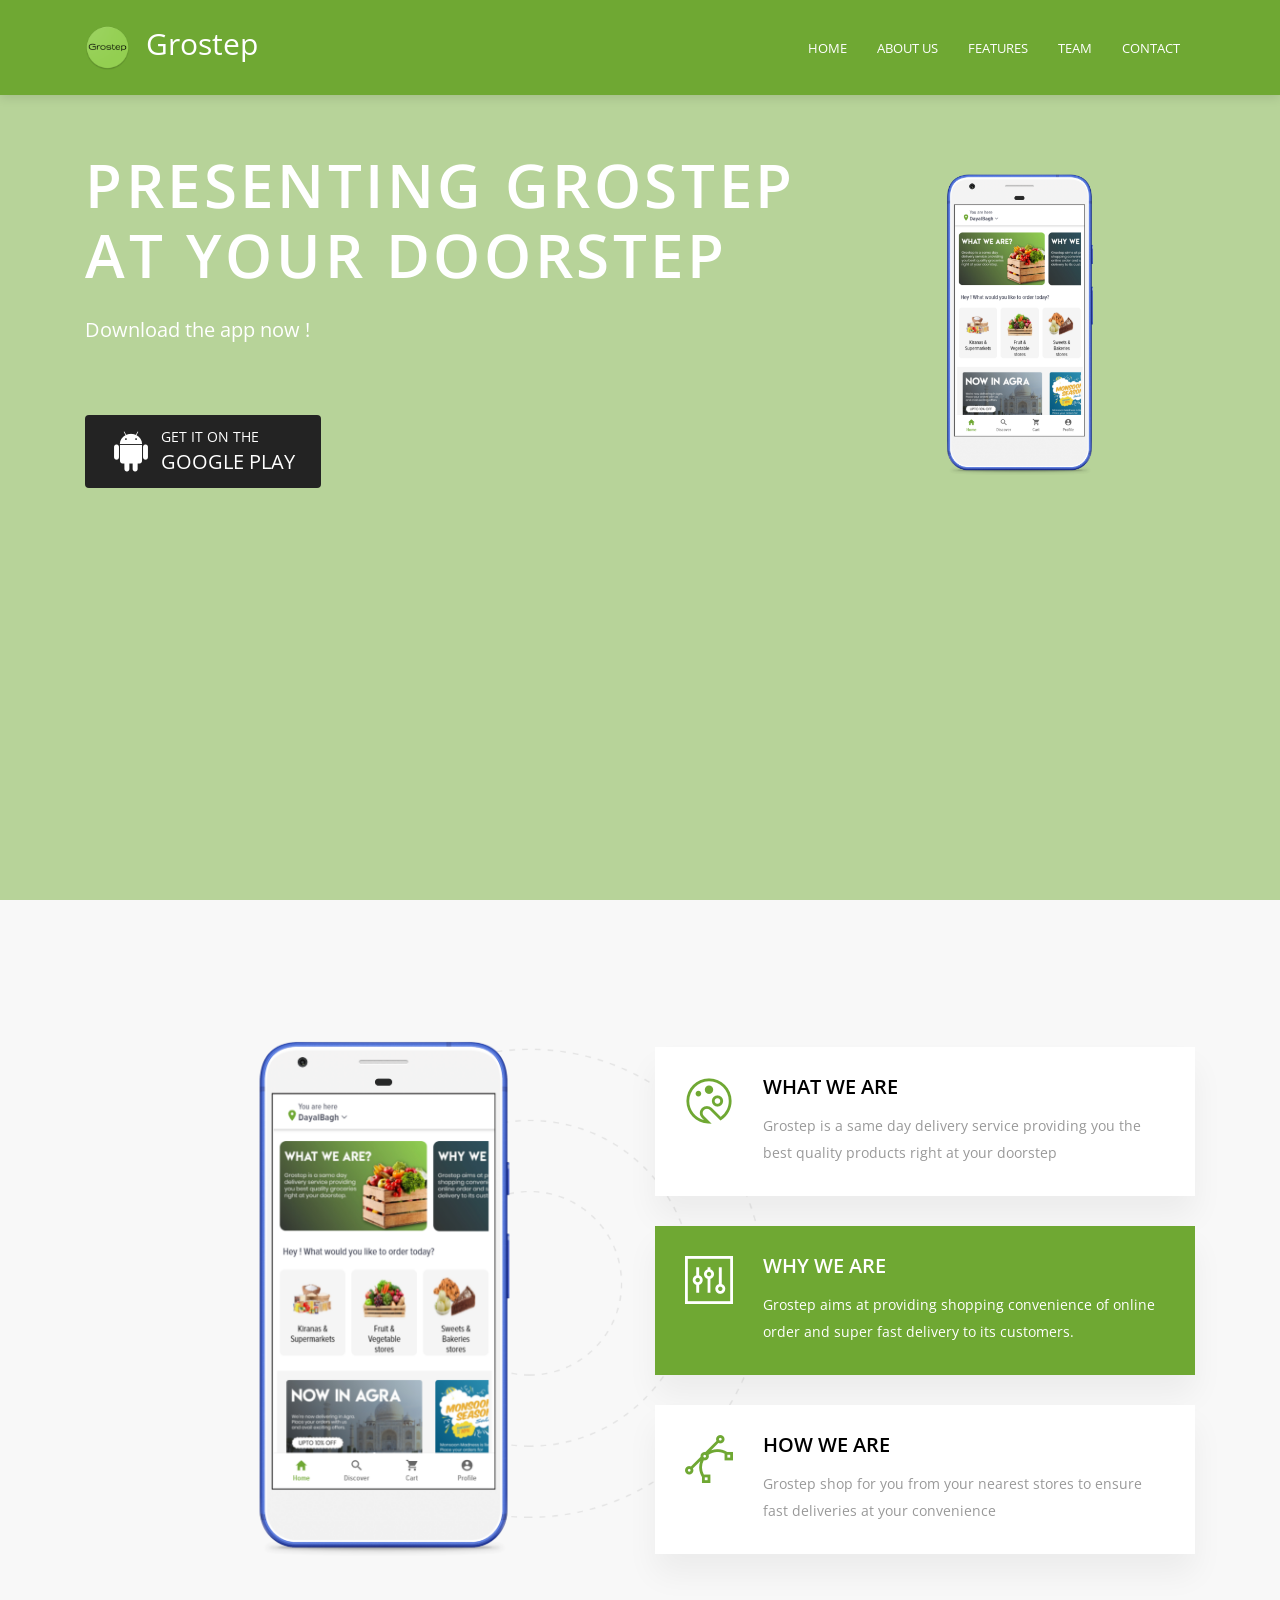
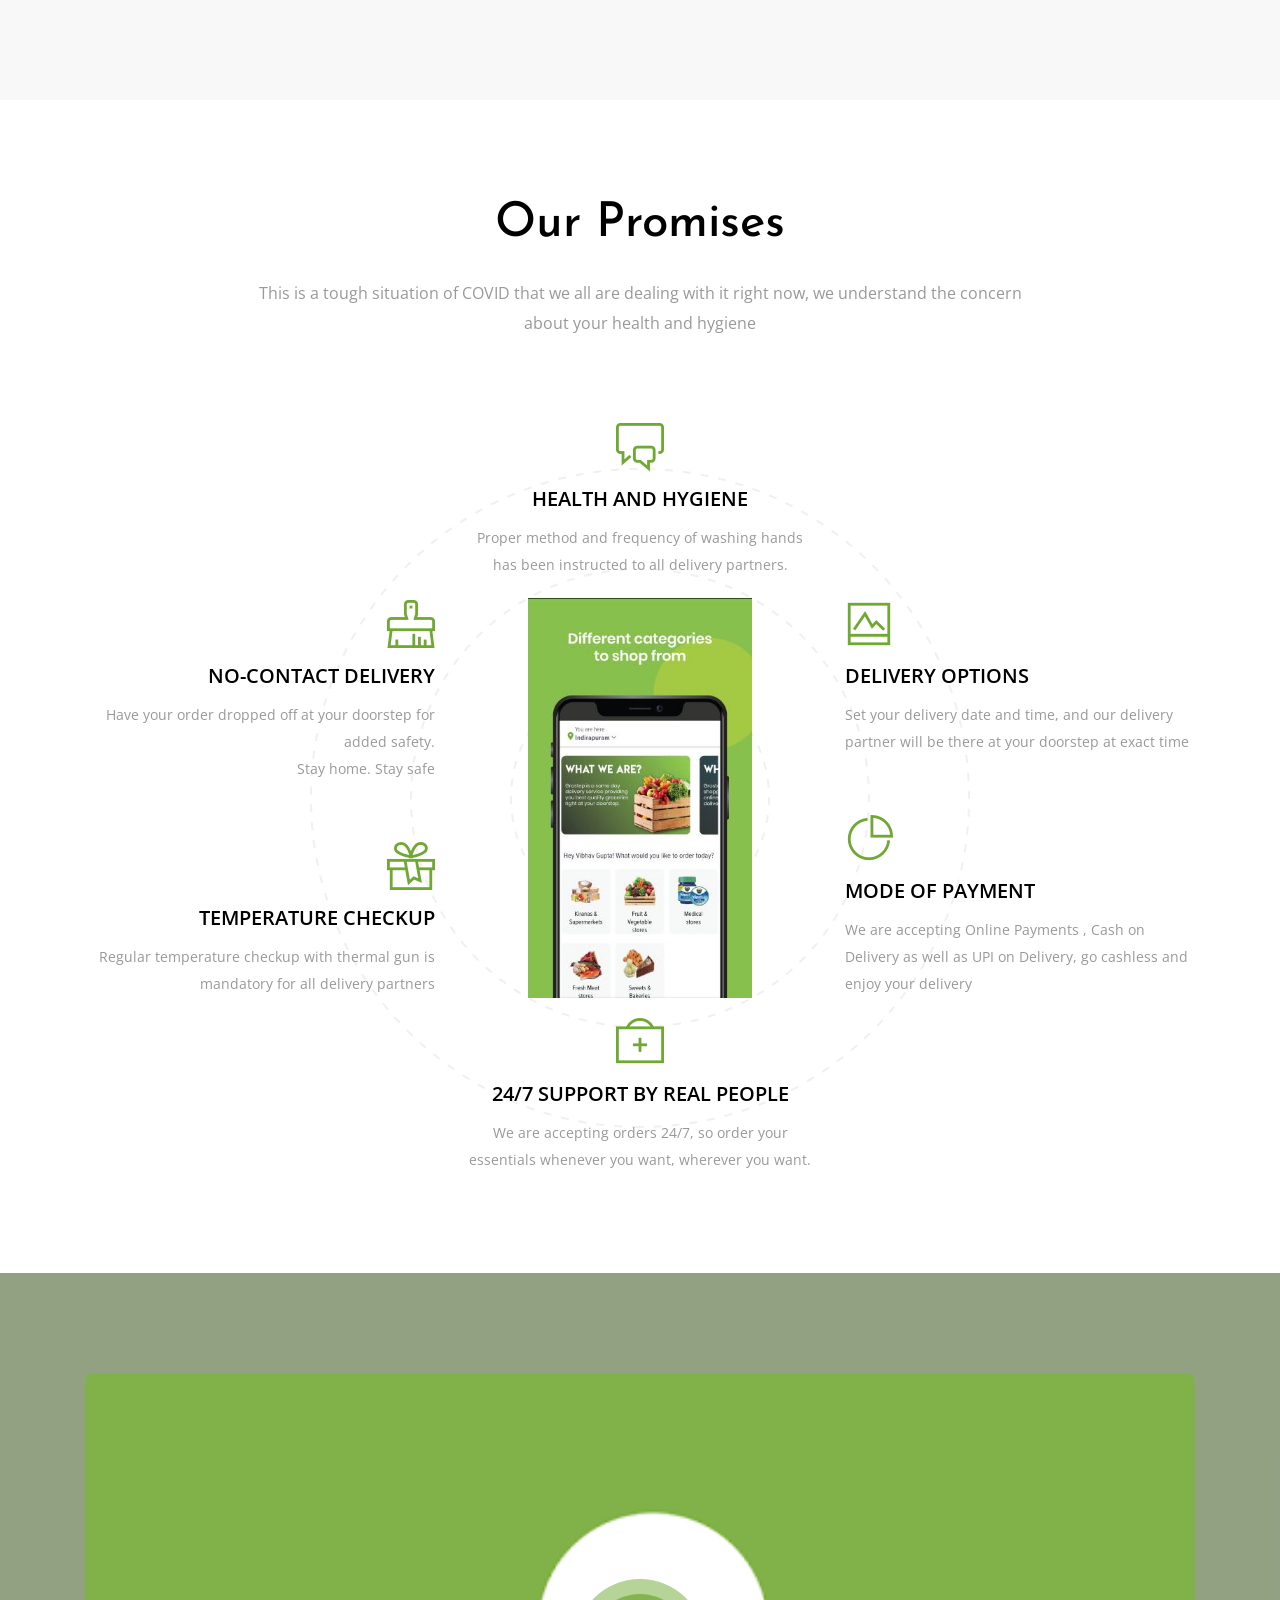
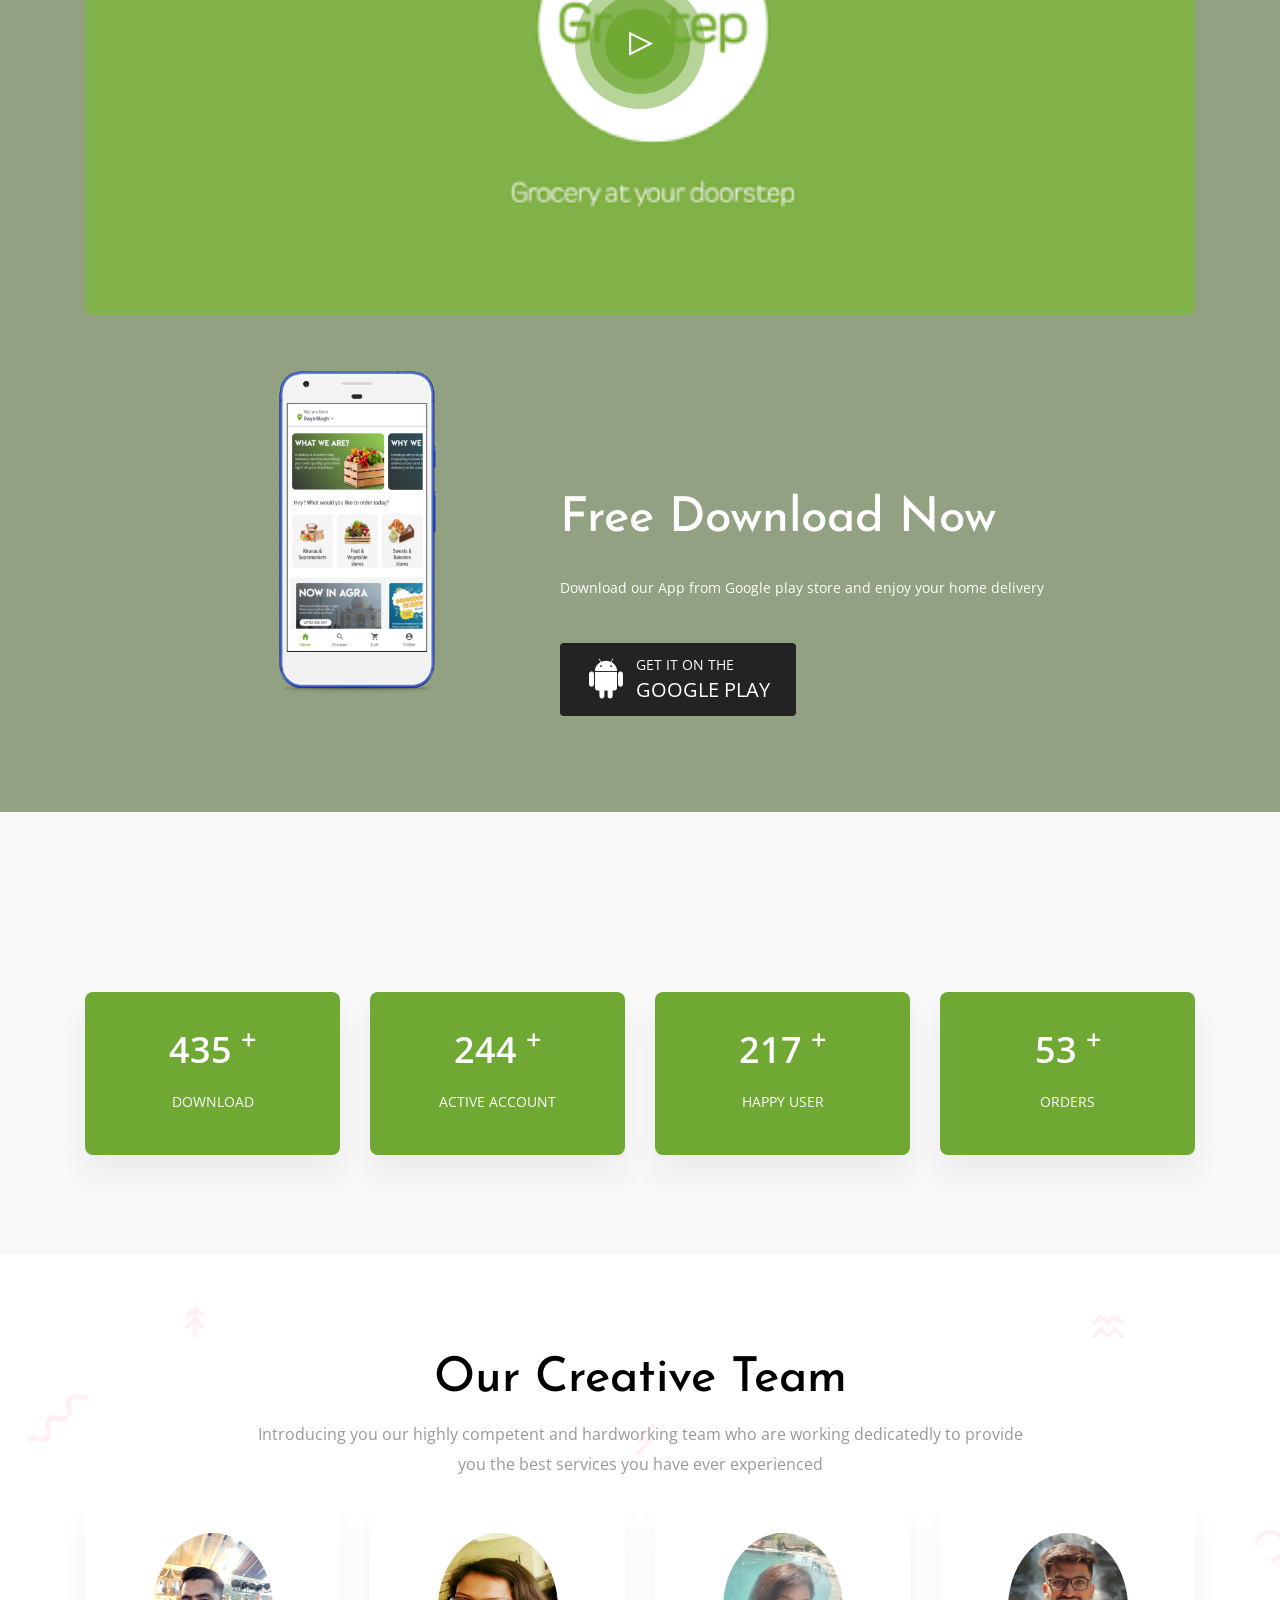
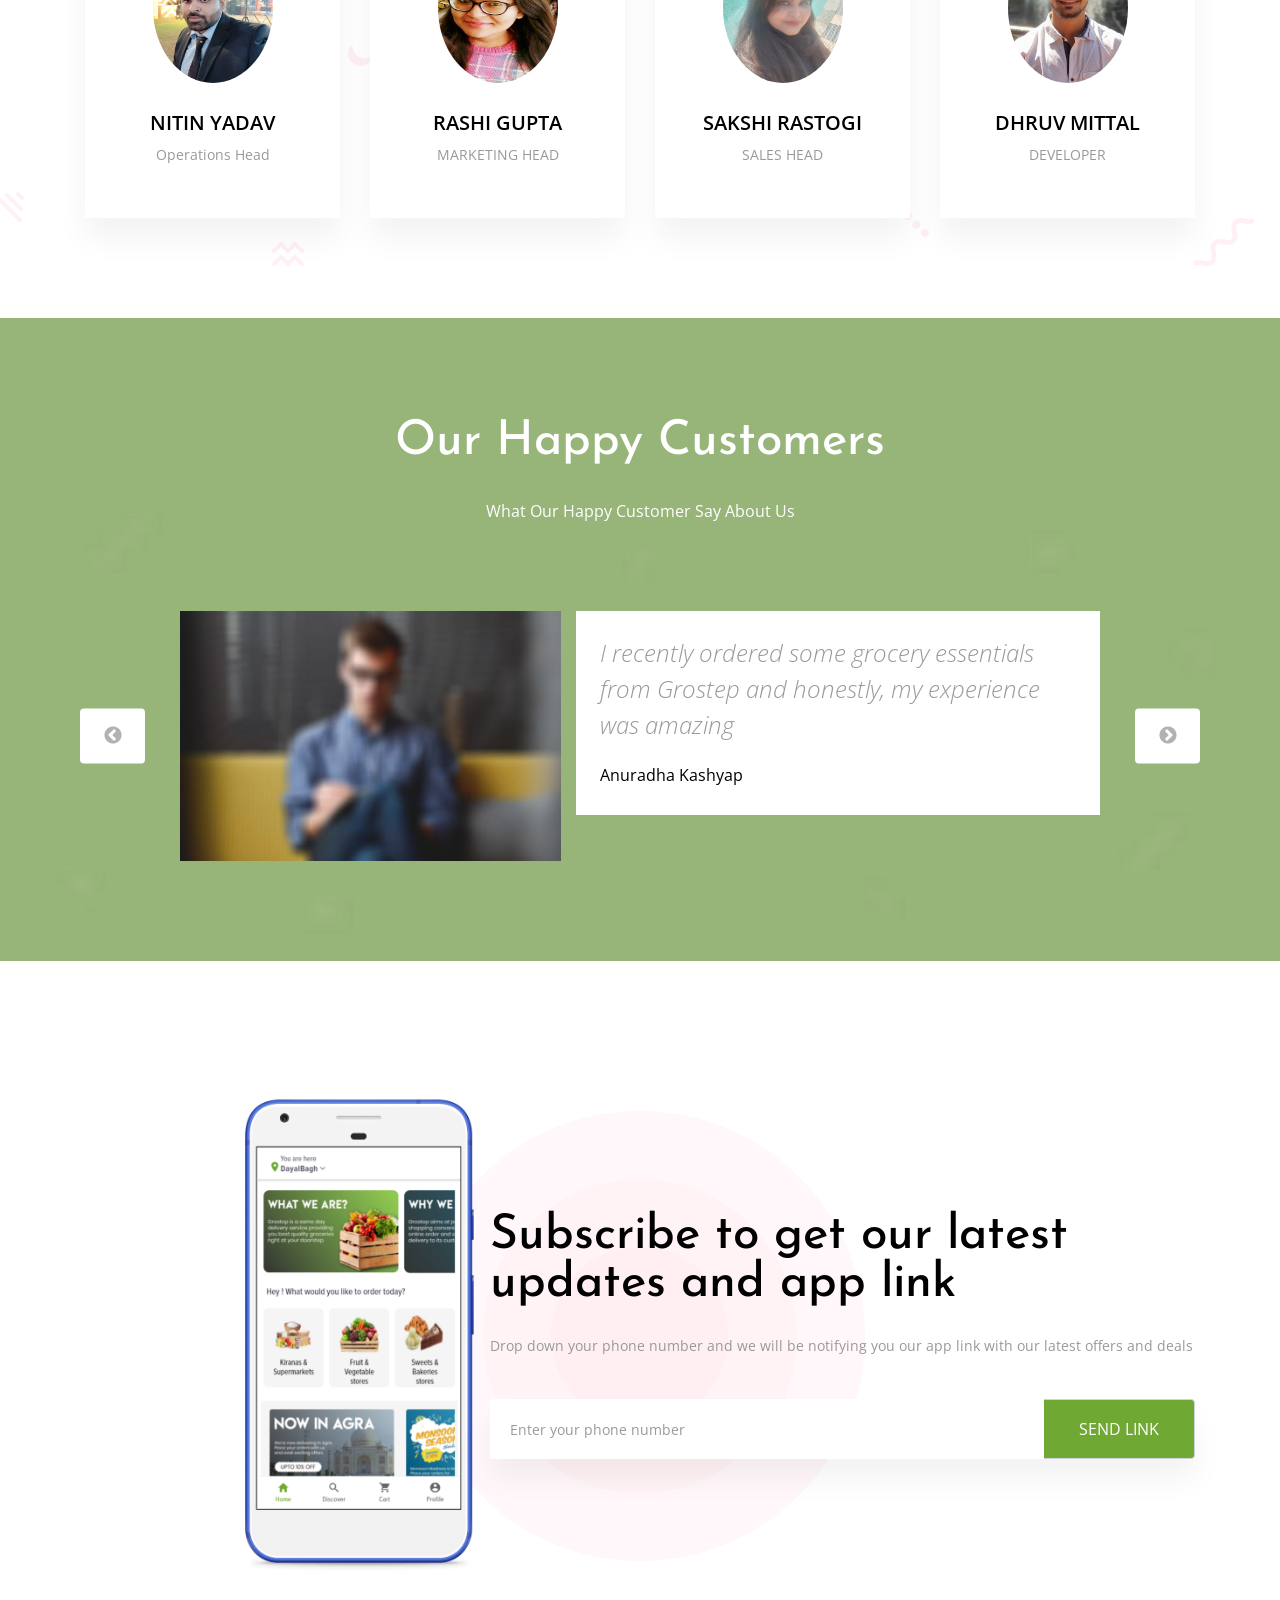
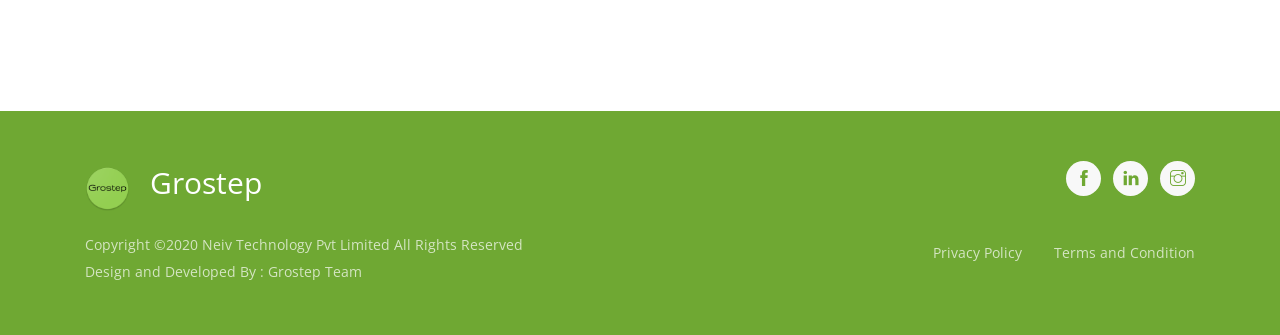
<file: index.html>
<!DOCTYPE html>
<html lang="en">

<head>

	<!-- <script src="https://code.jquery.com/jquery-3.5.1.min.js"></script> -->
	<meta charset="utf-8">
	<script>
		function check() {

			var phoneNumber = document.getElementById('phoneNumber');
			var message = document.getElementById('message');
			var goodColor = "#0C6";
			var badColor = "#f44336";
			console.log(phoneNumber.value);
			if (phoneNumber.value.length != 10 || phoneNumber.value.match(/[a-z]/i)) {

				document.getElementById('phoneNumber').style.border = "1px solid red";
				message.style.color = badColor;
				message.innerHTML = "Please enter a valid phone number."
			} else {
				document.getElementById('phoneNumber').style.border = "1px solid black";
				message.innerHTML = '';
			}
		}

		const subscribeUser = async () => {
			var inputVal = document.getElementById("phoneNumber").value;
			const myBody = {};
			myBody["subscription"] = inputVal;

			var badColor = "#f44336";
			if (phoneNumber.value.length != 10 || phoneNumber.value.match(/[a-z]/i)) {

				document.getElementById('phoneNumber').style.border = "1px solid red";
				message.style.color = badColor;
				message.innerHTML = "Please enter valid phone number."
			} else {
				document.getElementById('phoneNumber').style.border = "1px solid black";
				message.innerHTML = '';
				const response = await fetch('https://api.grostep.com/customerapi/subscribeUser', {
					method: 'POST',
					headers: {
						'Accept': 'application/json',
						'Content-Type': 'application/json'
					},
					body: JSON.stringify({ subscription: inputVal })
				});
				const content = await response.json();
				// console.log(content);
				if (content.status === 200) {
					alert('Thank you so much for subscribing grostep. Our Team will contact you shortly.');
					// if (content.subscriptionData[0].user_inserted_id != 0) {
					// 	alert('Thank you so much for subscribing grostep. Our Team will contact you shortly.');
					// } 
					// else {
					// 	alert('You are already subscribed. Our Team will contact you shortly');
					// }
					document.getElementById("phoneNumber").value = '';
					document.getElementById("phoneNumber").focus();
				} else {
					alert('You are not subscribed.Please try again later');
				}
			}

		}

		// window.onload = function () {
		// 	document.getElementById("phoneNumber").focus();
		// };


	</script>
	<!-- SITE TITTLE -->
	<title>Grostep India | Grocery Home Delivery | Grostep Essentials | Daily Essentials | Shopping | COVID ESSENTIALS | FOOD AND RATION | Kirana delivery</title>
	<!-- <meta charset="utf-8"> -->
	<meta http-equiv="X-UA-Compatible" content="IE=edge">
	<!-- <meta name="viewport" content="width=device-width, initial-scale=1">  -->
	<!-- <meta name="viewport" content="width=device-width, initial-scale=1, maximum-scale=1"> -->
	<!-- <meta name="viewport" content="width=device-width, initial-scale=0.86, minimum-scale=0.86"> -->
	<meta name="viewport" content="width=device-width, initial-scale=0.86, maximum-scale=1.0, minimum-scale=0.86">
	<meta name="description" content="Grostep is a daily grocey requirement app where you can order your daily essentials from nearby grocery store and we will deliver it to your doorstep at your convenient time.">
	<meta name="keywords" content="Groceries home deliery, grofers, big basket,hoppon, milk basket, daily essentials, food delivery, medicines, doorstep delivery, grocery essential, kirana store, covid-19 essentials, covid essentials, grocery store,grocery online, grocery delivery, grocery items, grocery app, grocery amazon, grocery flipkart, grocery app names, grocery bazar, grocery chain, grocery company, grocery delivery in agra, grocery deliery in firozabad, grocery deliery in Indirapuram, grostep.com, ">
	
	<!-- <meta name="viewport" content="width=device-width, initial-scale=1.0, user-scalable=no"> -->
	<!-- <meta name="viewport" content="width=1280, initial-scale=1"> -->
	

	<!-- PLUGINS CSS STYLE -->
	<!-- Bootstrap -->
	<link href="plugins/bootstrap/bootstrap.min.css" rel="stylesheet">
	<!-- themify icon -->
	<link rel="stylesheet" href="plugins/themify-icons/themify-icons.css">
	<!-- Slick Carousel -->
	<link href="plugins/slick/slick.css" rel="stylesheet">
	<!-- Slick Carousel Theme -->
	<link href="plugins/slick/slick-theme.css" rel="stylesheet">

	<!-- CUSTOM CSS -->
	<link href="css/style.css" rel="stylesheet">

	<!-- FAVICON -->
	<link href="images/favicon.ico" rel="shortcut icon">

</head>

<body>


	<nav class="navbar main-nav fixed-top navbar-expand-lg large">
		<div class="container">
			<a class="navbar-brand" href="index.html">
				<img src="logo.png" alt="" width="45px" height="45px">
			</a>
			<a class="navbar-brand" href="index.html">
				<h2 style="color: rgb(255, 255, 255); font-size:30px">Grostep</h2>
			</a>
			<button class="navbar-toggler" type="button" data-toggle="collapse" data-target="#navbarNav" aria-controls="navbarNav" aria-expanded="false"
			 aria-label="Toggle navigation">
				<span class="ti-menu text-white"></span>
			</button>
			<div class="collapse navbar-collapse" id="navbarNav">
				<ul class="navbar-nav ml-auto">
					<li class="nav-item">
						<a class="nav-link scrollTo" href="#home">Home</a>
					</li>
					<li class="nav-item">
						<a class="nav-link scrollTo" href="#about">About us</a>
					</li>
					<li class="nav-item">
						<a class="nav-link scrollTo" href="#feature">Features</a>
					</li>
					<!-- <li class="nav-item">
          <a class="nav-link scrollTo" href="#pricing">Pricing</a>
        </li> -->
					<li class="nav-item">
						<a class="nav-link scrollTo" href="#team">Team</a>
					</li>
					<li class="nav-item">
						<a class="nav-link scrollTo" href="#contact">Contact</a>
					</li>
				</ul>
			</div>
		</div>
	</nav>
	<!--=====================================
=            Homepage Banner            =
======================================-->

	<section class="banner bg-1" id="home">
		<div class="container">
			<div class="row">
				<div class="col-md-8 align-self-center">
					<!-- Contents -->
					<div class="content-block">
						<!-- style="color:#000;" -->
						<h1>PRESENTING GROSTEP AT YOUR DOORSTEP</h1>
						<h5>Download the app now !</h5>
						<!-- App Badge -->
						<div class="app-badge">
							<ul class="list-inline">
								<li class="list-inline-item">
									<a href="https://play.google.com/store/apps/details?id=com.grostep.customersapp&showAllReviews=true" target="_blank" class="btn btn-download">
										<i class="ti-android"></i>
										<div>Get it on the
											<span>GOOGLE PLAY</span>
										</div>
									</a>
								</li>
								<!-- <li class="list-inline-item">
								<a href="#" class="btn btn-download"><i class="ti-apple"></i>
									<div>Available on the<span>Apple store</span></div>
								</a>
							</li> -->
							</ul>
						</div>
					</div>
				</div>
				<div class="col-md-4">
					<!-- App Image -->
					<div class="image-block">
						<img class="img-fluid phone-thumb" src="images/phones/iphone-banner.png" alt="iphone-banner">
					</div>
				</div>
			</div>
		</div>
	</section>

	<!--====  End of Homepage Banner  ====-->

	<!--===========================
=            About            =
============================-->

	<section class="about section bg-2" id="about">
		<div class="container">
			<div class="row">
				<div class="col-lg-6 align-self-center text-center">
					<!-- Image Content -->
					<div class="image-block">
						<img class="phone-thumb-md" src="images/phones/iphone-feature.png" alt="iphone-feature" class="img-fluid">
					</div>
				</div>
				<div class="col-lg-6 col-md-10 m-md-auto align-self-center ml-auto">
					<div class="about-block">
						<!-- About 01 -->
						<div class="about-item">
							<div class="icon">
								<i class="ti-palette"></i>
							</div>
							<div class="content">
								<h5>WHAT WE ARE</h5>
								<p>Grostep is a same day delivery service providing you the best quality products right at your doorstep</p>
							</div>
						</div>
						<!-- About 02 -->
						<div class="about-item active">
							<div class="icon">
								<i class="ti-panel"></i>
							</div>
							<div class="content">
								<h5>WHY WE ARE</h5>
								<p>Grostep aims at providing shopping convenience of online order and super fast delivery to its customers.</p>
							</div>
						</div>
						<!-- About 03 -->
						<div class="about-item">
							<div class="icon">
								<i class="ti-vector"></i>
							</div>
							<div class="content">
								<h5>HOW WE ARE</h5>
								<p>Grostep shop for you from your nearest stores to ensure fast deliveries at your convenience
								</p>
							</div>
						</div>
					</div>
				</div>
			</div>
		</div>
	</section>

	<!--====  End of About  ====-->

	<!--==============================
=            Features            =
===============================-->

	<section class="section feature" id="feature">
		<div class="container">
			<div class="row">
				<div class="col-12">
					<div class="section-title">
						<h2>Our Promises</h2>
						<p>This is a tough situation of COVID that we all are dealing with it right now, we understand the concern about your
							health and hygiene</p>
					</div>
				</div>
			</div>
			<div class="row bg-elipse">
				<div class="col-lg-4 align-self-center text-center text-lg-right">
					<!-- Feature Item -->
					<div class="feature-item">
						<!-- Icon -->
						<div class="icon">
							<i class="ti-brush-alt"></i>
						</div>
						<!-- Content -->
						<div class="content">
							<h5>NO-CONTACT DELIVERY</h5>
							<p>Have your order dropped off at your doorstep for added safety.
								<br>Stay home. Stay safe
							</p>
						</div>
					</div>
					<!-- Feature Item -->
					<div class="feature-item">
						<!-- Icon -->
						<div class="icon">
							<i class="ti-gift"></i>
						</div>
						<!-- Content -->
						<div class="content">
							<h5>TEMPERATURE CHECKUP</h5>
							<p>Regular temperature checkup with thermal gun is mandatory for all delivery partners</p>
						</div>
					</div>
				</div>
				<div class="col-lg-4 text-center">
					<!-- Feature Item -->
					<div class="feature-item mb-0">
						<!-- Icon -->
						<div class="icon">
							<i class="ti-comments"></i>
						</div>
						<!-- Content -->
						<div class="content">
							<h5>HEALTH AND HYGIENE</h5>
							<p>Proper method and frequency of washing hands has been instructed to all delivery partners.
							</p>
						</div>
					</div>
					<div class="app-screen">
						<img class="img-fluid" src="screen-0.jpg" alt="app-screen">
					</div>
					<!-- Feature Item -->
					<div class="feature-item">
						<!-- Icon -->
						<div class="icon">
							<i class="ti-support"></i>
						</div>
						<!-- Content -->
						<div class="content">
							<h5>24/7 support by real people</h5>
							<p>We are accepting orders 24/7, so order your essentials whenever you want, wherever you want. </p>
						</div>
					</div>
				</div>
				<div class="col-lg-4 text-center text-lg-left align-self-center">
					<!-- Feature Item -->
					<div class="feature-item">
						<!-- Icon -->
						<div class="icon">
							<i class="ti-image"></i>
						</div>
						<!-- Content -->
						<div class="content">
							<h5>Delivery options</h5>
							<p>Set your delivery date and time, and our delivery partner will be there at your doorstep at exact time</p>
						</div>
					</div>
					<!-- Feature Item -->
					<div class="feature-item">
						<!-- Icon -->
						<div class="icon">
							<i class="ti-pie-chart"></i>
						</div>
						<!-- Content -->
						<div class="content">
							<h5>mode of payment </h5>
							<p>We are accepting Online Payments , Cash on Delivery as well as UPI on Delivery, go cashless and enjoy your delivery
							</p>
						</div>
					</div>
				</div>
			</div>
		</div>
	</section>

	<!--====  End of Features  ====-->

	<!--=================================
=            Promo Video            =
==================================-->

	<section class="section promo-video bg-3 overlay">
		<div class="container">
			<div class="row">
				<div class="col-12">
					<!-- Promo Video -->
					<div class="video">
						<img class="img-fluid" src="grostep.png" alt="video-thumbnail">
						<div class="video-button video-box">
							<!-- Video Play Button -->
							<a href="javascript:void(0)">
								<span class="icon" data-video="https://www.youtube.com/embed/akVbFgQ4NIQ">
									<i class="ti-control-play"></i>
								</span>
							</a>
						</div>
					</div>
				</div>
			</div>
		</div>
	</section>

	<!--====  End of Promo Video  ====-->

	<!--===================================
=            Pricing Table            =
====================================-->



	<!--====  End of Pricing Table  ====-->

	<!--=============================================
=            Call to Action Download            =
==============================================-->
	<section class="cta-download bg-3 overlay">
		<div class="container">
			<div class="row">
				<div class="col-lg-5 text-center">
					<div class="image-block">
						<img class="phone-thumb img-fluid" src="images/phones/iphone-chat.png" alt="">
					</div>
				</div>
				<div class="col-lg-7">
					<div class="content-block">
						<!-- Title -->
						<h2>Free Download Now</h2>
						<!-- Desctcription -->
						<!-- <p>Download our App from Google play and Apple Store and enjoy your home delivery</p> -->
						<p>Download our App from Google play store and enjoy your home delivery</p>
						<!-- App Badge -->
						<div class="app-badge">
							<ul class="list-inline">
								<li class="list-inline-item">
									<a href="https://play.google.com/store/apps/details?id=com.grostep.customersapp&hl=en" target="_blank" class="btn btn-download">
										<i class="ti-android"></i>
										<div>Get it on the
											<span>GOOGLE PLAY</span>
										</div>
									</a>
								</li>
								<!-- <li class="list-inline-item">
								<a href="#" class="btn btn-download"><i class="ti-apple"></i>
									<div>Available on the<span>Apple store</span></div>
								</a>
							</li> -->
							</ul>
						</div>
					</div>
				</div>
			</div>
		</div>
	</section>

	<!--====  End of Call to Action Download  ====-->

	<!--=============================
=            Counter            =
==============================-->

	<section class="section counter bg-gray">
		<div class="container">
			<div class="row">
				<div class="col-lg-3 col-md-6 mb-4 mb-lg-0">
					<div class="counter-item">
						<!-- Counter Number -->
						<h3>
							<span class="count" data-count="800">0</span>
							<sup>+</sup>
						</h3>
						<!-- Counter Name -->
						<p>Download</p>
					</div>
				</div>
				<div class="col-lg-3 col-md-6 mb-4 mb-lg-0">
					<div class="counter-item">
						<!-- Counter Number -->
						<h3>
							<span class="count" data-count="450">0</span>
							<sup>+</sup>
						</h3>
						<!-- Counter Name -->
						<p>Active Account</p>
					</div>
				</div>
				<div class="col-lg-3 col-md-6 mb-4 mb-lg-0">
					<div class="counter-item">
						<!-- Counter Number -->
						<h3>
							<span class="count" data-count="400">0</span>
							<sup>+</sup>
						</h3>
						<!-- Counter Name -->
						<p>Happy User</p>
					</div>
				</div>
				<div class="col-lg-3 col-md-6 mb-4 mb-lg-0">
					<div class="counter-item">
						<!-- Counter Number -->
						<h3>
							<span class="count" data-count="100">0</span>
							<sup>+</sup>
						</h3>
						<!-- Counter Name -->
						<p>Orders</p>
					</div>
				</div>
			</div>
		</div>
	</section>

	<!--====  End of Counter  ====-->

	<!--==========================
=            Team            =
===========================-->

	<section class="section team bg-shape-two" id="team">
		<div class="container">
			<div class="row">
				<div class="col-12">
					<div class="section-title mb-4">
						<h2 class="mb-3">Our Creative Team</h2>
						<p>Introducing you our highly competent and hardworking team who are working dedicatedly to provide you the best services
							you have ever experienced</p>
					</div>
				</div>
			</div>
			<div class="row">
				<div class="col-lg-3 col-md-6">
					<!-- Team Member -->
					<div class="team-member text-center mb-4 mb-lg-0">
						<div class="image">
							<img class="img-fluid" src="images/team/member-one.jpeg" alt="team-member">
						</div>
						<div class="name">
							<h5>Nitin Yadav</h5>
						</div>
						<div class="position">
							<p>Operations Head</p>
						</div>
					</div>
				</div>
				<div class="col-lg-3 col-md-6">
					<!-- Team Member -->
					<div class="team-member text-center mb-4 mb-lg-0">
						<div class="image">
							<img class="img-fluid" src="images/team/member-three.jpeg" alt="team-member">
						</div>
						<div class="name">
							<h5>RASHI GUPTA</h5>
						</div>
						<div class="position">
							<p>MARKETING HEAD</p>
						</div>
					</div>
				</div>
				<div class="col-lg-3 col-md-6">
					<!-- Team Member -->
					<div class="team-member text-center mb-4 mb-lg-0">
						<div class="image">
							<img class="img-fluid" src="images/team/member-two.jpeg" alt="team-member">
						</div>
						<div class="name">
							<h5>SAKSHI RASTOGI</h5>
						</div>
						<div class="position">
							<p>SALES HEAD</p>
						</div>
					</div>
				</div>
				<div class="col-lg-3 col-md-6">
					<!-- Team Member -->
					<div class="team-member text-center mb-4 mb-lg-0">
						<div class="image">
							<img class="img-fluid" src="images/team/member-four.jpg" alt="team-member">
						</div>
						<div class="name">
							<h5>DHRUV MITTAL</h5>
						</div>
						<div class="position">
							<p>DEVELOPER</p>
						</div>
					</div>
				</div>
			</div>
		</div>
	</section>

	<!--====  End of Team  ====-->

	<!--=================================
=            Testimonial            =
==================================-->

	<section class="section testimonial bg-primary-shape" id="testimonial">
		<div class="container">
			<div class="row">
				<div class="col-12">
					<div class="section-title">
						<h2 class="text-white">Our Happy Customers</h2>
						<p class="text-white">What Our Happy Customer Say About Us</div>
				</div>
			</div>
			<div class="row">
				<div class="col-lg-10 mx-auto">
					<!-- Testimonial Carosel -->
					<div class="testimonial-slider">
						<!-- testimonial item -->
						<div class="testimonial-item">
							<div class="row">
								<div class="col-md-5 client-img" style="background-image: url(images/testimonial/client-1.jpg);">
								</div>
								<div class="col-md-7">
									<div class="p-4 bg-white">
										<!-- <strong class="mb-3 d-block">They are great agency</strong> -->
										<p class="lead font-italic mb-4">I recently ordered some grocery essentials from Grostep and honestly, my experience was amazing</p>
										<h6>Anuradha Kashyap</h6>
									</div>
								</div>
							</div>
						</div>
						<!-- testimonial item -->
						<div class="testimonial-item">
							<div class="row">
								<div class="col-md-5 client-img" style="background-image: url(images/testimonial/client-2.jpg);">
								</div>
								<div class="col-md-7">
									<div class="p-4 bg-white">
										<!-- <strong class="mb-3 d-block">They are great agency</strong> -->
										<p class="lead font-italic mb-4">It's a great app and initiative taken by them during this pandemic situation is incredible</p>
										<h6>Lata Mishra</h6>
									</div>
								</div>
							</div>
						</div>
					</div>
				</div>
			</div>
		</div>
	</section>


	<!--====  End of Testimonial  ====-->

	<section class="section cta-subscribe" id="contact">
		<div class="container">
			<div class="row bg-elipse-red">
				<div class="col-lg-4">
					<div class="image">
						<img class="phone-thumb" src="images/phones/iphone-banner.png" alt="iphone-app">
					</div>
				</div>
				<div class="col-lg-8 align-self-center">
					<div class="content">
						<div class="mb-4">
							<h2>Subscribe to get our latest updates and app link </h2>
						</div>
						<div class="description">
							<p>Drop down your phone number and we will be notifying you our app link with our latest offers and deals
							</p>
						</div>
						<form action="#">
							<div class="input-group">
								<input type="text" name="phoneNumber" id="phoneNumber" maxlength="10" required onkeyup="check(); return false;" class="form-control"
								 placeholder="Enter your phone number">
								<div class="input-group-append" onclick="subscribeUser()">
									<span class="input-group-text">SEND LINK</span>
								</div>
							</div>
							<span id="message"></span>
						</form>
					</div>
				</div>
			</div>
		</div>
	</section>

	<!--============================
=            Footer            =
=============================-->

	<footer class="footer-main">
		<div class="container">
			<div class="row">
				<div class="col-lg-6 mr-auto">
					<div class="footer-logo">
						<a class="navbar-brand" href="index.html">
							<img src="logo.png" alt="" width="45px" height="45px">
						</a>
						<a class="navbar-brand" href="index.html">
							<h2 style="color: rgb(255, 255, 255); font-size:30px">Grostep</h2>
						</a>
					</div>
					<div class="copyright">
						<p>Copyright &copy;2020 Neiv Technology Pvt Limited All Rights Reserved <br>Design and Developed By :
							<a href="index.html">Grostep Team</a>
						</p>
						</p>
					</div>
				</div>
				<div class="col-lg-6 text-lg-right">
					<!-- Social Icons -->
					<ul class="social-icons list-inline">
						<li class="list-inline-item">
							<a target="_blank" href="https://www.facebook.com/GrostepIndia/" target="_blank">
								<i class="text-primary ti-facebook"></i>
							</a>
						</li>
						<li class="list-inline-item">
							<a target="_blank" href="https://linkedin.com/company/grostep/" target="_blank">
								<i class="text-primary ti-linkedin"></i>
							</a>
						</li>
						<li class="list-inline-item">
							<a target="_blank" href="https://www.instagram.com/grostepindia/" target="_blank">
								<i class="text-primary ti-instagram"></i>
							</a>
						</li>
					</ul>
					<!-- Footer Links -->
					<ul class="footer-links list-inline">
						<li class="list-inline-item">
							<a class="scrollTo" href="privacy-policy.html">Privacy Policy</a>
						</li>
						<li class="list-inline-item">
							<a class="scrollTo" href="terms-and-conditions.html">Terms and Condition</a>
						</li>
					</ul>
				</div>
			</div>
		</div>
	</footer>

	<!-- JAVASCRIPTS -->

	<!-- <script src="https://maps.googleapis.com/maps/api/js?key=AIzaSyBI14J_PNWVd-m0gnUBkjmhoQyNyd7nllA" async defer></script> -->
	<script src="plugins/jquery/jquery.js"></script>
	<script src="plugins/bootstrap/bootstrap.min.js"></script>
	<script src="plugins/slick/slick.min.js"></script>
	<script src="js/custom.js"></script>

</body>

</html>
</file>
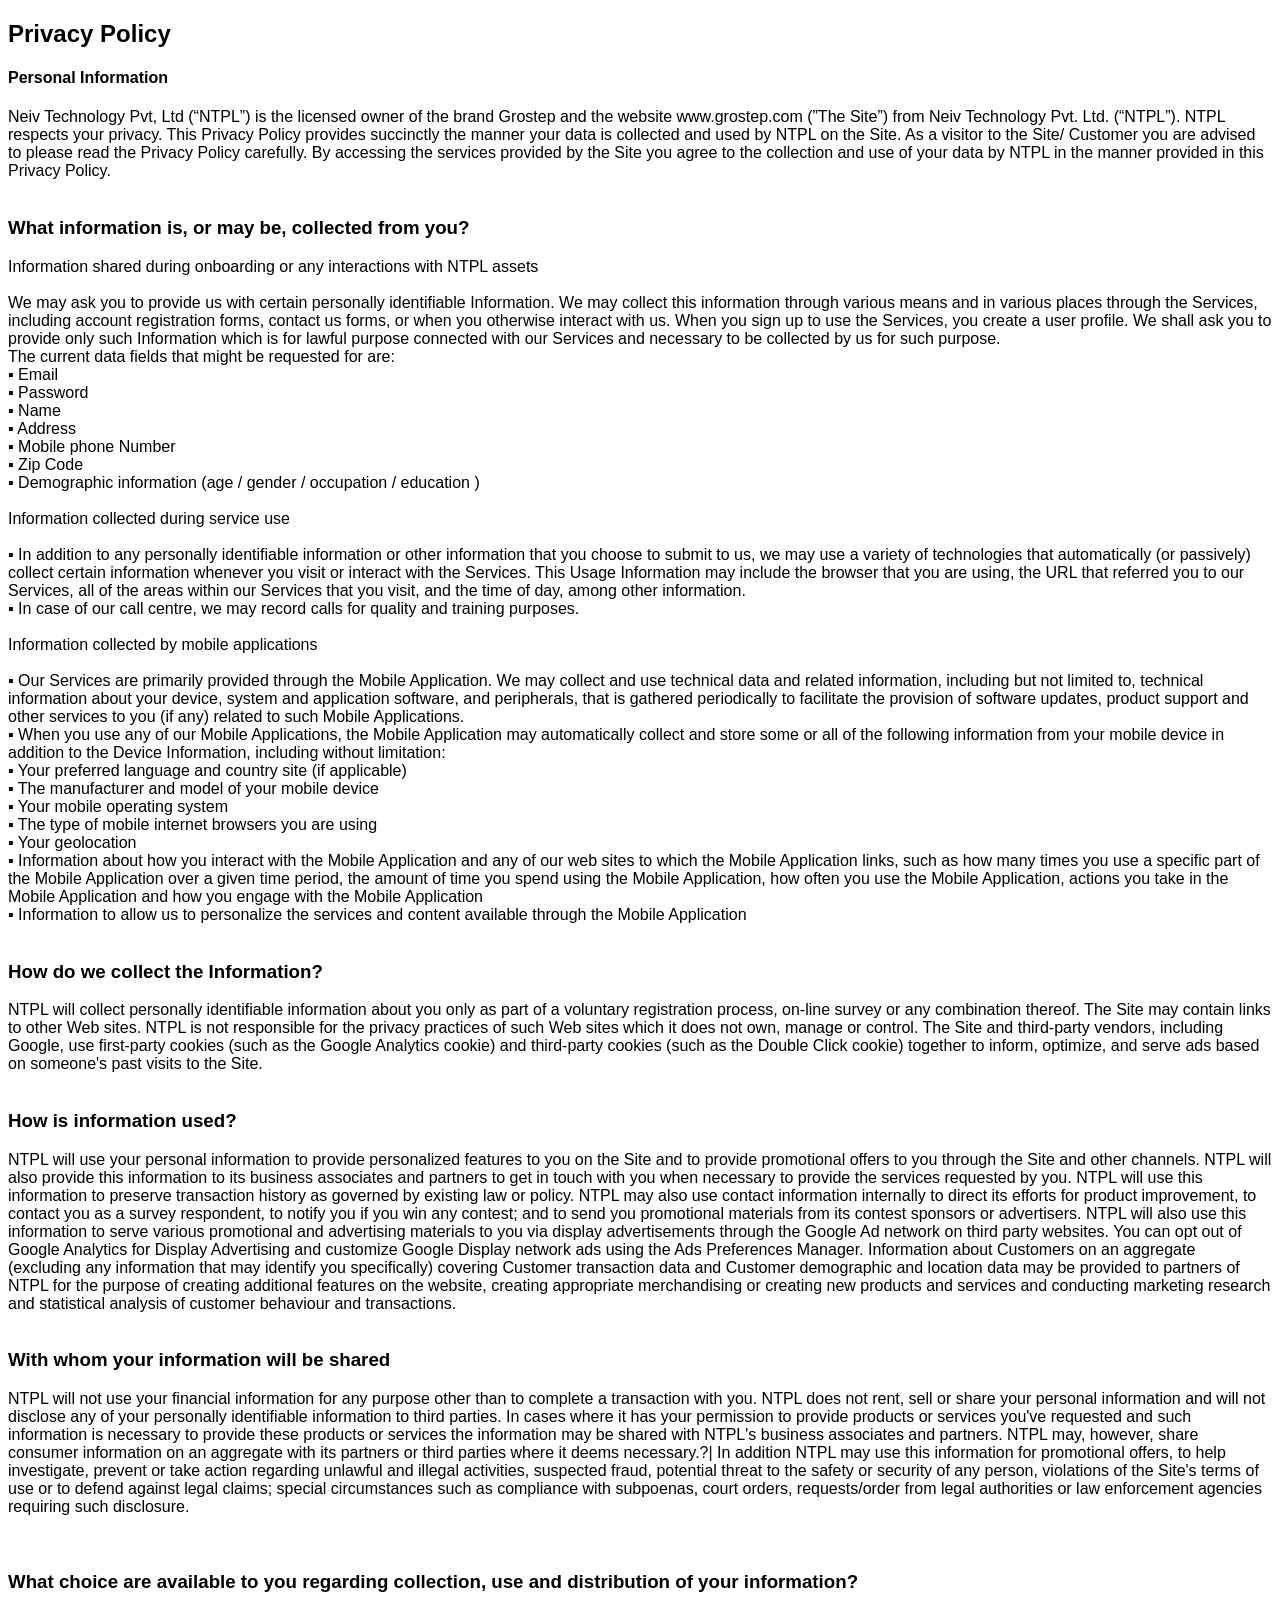
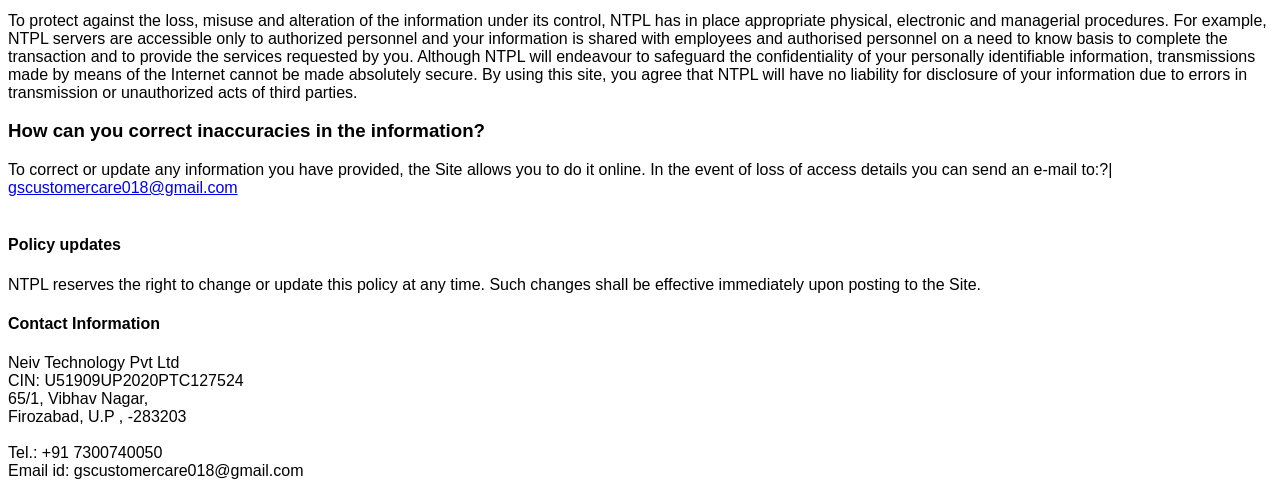
<file: privacy-policy.html>
<!DOCTYPE html>
<html lang="en">

<head>
    <meta charset="UTF-8">
    <meta name="viewport" content="width=device-width, initial-scale=1.0">
    <meta http-equiv="X-UA-Compatible" content="ie=edge">
    <title>Privacy Policy</title>
    <style>
        body {
            font-family: 'Lato', sans-serif;
        }

        h2 {
            display: block;
            font-size: 1.5em;
            margin-block-start: 0.83em;
            margin-block-end: 0.83em;
            margin-inline-start: 0px;
            margin-inline-end: 0px;
            font-weight: bold;
        }

        h3 {
            display: block;
            font-size: 1.17em;
            margin-block-start: 1em;
            margin-block-end: 1em;
            margin-inline-start: 0px;
            margin-inline-end: 0px;
            font-weight: bold;
        }

        h4 {
            display: block;
            margin-block-start: 1.33em;
            margin-block-end: 1.33em;
            margin-inline-start: 0px;
            margin-inline-end: 0px;
            font-weight: bold;
        }

        label {
            cursor: default;
        }
    </style>
</head>

<body>
    <div style="display:block">
        <h2>
            <label>Privacy Policy</label>
        </h2>
        <h4>
            <strong>Personal Information</strong>
        </h4>

        <div>Neiv Technology Pvt, Ltd (&ldquo;NTPL&rdquo;) is the licensed owner of the brand Grostep and the website www.grostep.com
            (&rdquo;The Site&rdquo;) from Neiv Technology Pvt. Ltd. (&ldquo;NTPL&rdquo;). NTPL respects your privacy. This
            Privacy Policy provides succinctly the manner your data is collected and used by NTPL on the Site. As a visitor
            to the Site/ Customer you are advised to please read the Privacy Policy carefully. By accessing the services
            provided by the Site you agree to the collection and use of your data by NTPL in the manner provided in this
            Privacy Policy.
        </div>

        <div>&nbsp;</div>
        <h3>
            <strong>What information is, or may be, collected from you?</strong>
        </h3>
        <div>
            Information shared during onboarding or any interactions with NTPL assets
            <br>
            <br>We may ask you to provide us with certain personally identifiable Information. We may collect this information
            through various means and in various places through the Services, including account registration forms, contact
            us forms, or when you otherwise interact with us. When you sign up to use the Services, you create a user profile.
            We shall ask you to provide only such Information which is for lawful purpose connected with our Services and
            necessary to be collected by us for such purpose.
            <br>The current data fields that might be requested for are:
            <br>&#9642; Email
            <br>&#9642; Password
            <br>&#9642; Name
            <br>&#9642; Address
            <br>&#9642; Mobile phone Number
            <br>&#9642; Zip Code
            <br>&#9642; Demographic information (age / gender / occupation / education )
            <br>
            <br> Information collected during service use
            <br>
            <br>&#9642; In addition to any personally identifiable information or other information that you choose to submit
            to us, we may use a variety of technologies that automatically (or passively) collect certain information whenever
            you visit or interact with the Services. This Usage Information may include the browser that you are using, the
            URL that referred you to our Services, all of the areas within our Services that you visit, and the time of day,
            among other information.
            <br>&#9642; In case of our call centre, we may record calls for quality and training purposes.
            <br>
            <br> Information collected by mobile applications
            <br>
            <br>&#9642; Our Services are primarily provided through the Mobile Application. We may collect and use technical
            data and related information, including but not limited to, technical information about your device, system and
            application software, and peripherals, that is gathered periodically to facilitate the provision of software
            updates, product support and other services to you (if any) related to such Mobile Applications.
            <br>&#9642; When you use any of our Mobile Applications, the Mobile Application may automatically collect and store
            some or all of the following information from your mobile device in addition to the Device Information, including
            without limitation:
            <br>&#9642; Your preferred language and country site (if applicable)
            <br>&#9642; The manufacturer and model of your mobile device
            <br>&#9642; Your mobile operating system
            <br>&#9642; The type of mobile internet browsers you are using
            <br>&#9642; Your geolocation
            <br>&#9642; Information about how you interact with the Mobile Application and any of our web sites to which the
            Mobile Application links, such as how many times you use a specific part of the Mobile Application over a given
            time period, the amount of time you spend using the Mobile Application, how often you use the Mobile Application,
            actions you take in the Mobile Application and how you engage with the Mobile Application
            <br>&#9642; Information to allow us to personalize the services and content available through the Mobile Application
        </div>

        <div>&nbsp;</div>
        <h3>
            <strong>How do we collect the Information?</strong>
        </h3>
        <div>NTPL will collect personally identifiable information about you only as part of a voluntary registration process,
            on-line survey or any combination thereof. The Site may contain links to other Web sites. NTPL is not responsible
            for the privacy practices of such Web sites which it does not own, manage or control. The Site and third-party
            vendors, including Google, use first-party cookies (such as the Google Analytics cookie) and third-party cookies
            (such as the Double Click cookie) together to inform, optimize, and serve ads based on someone's past visits
            to the Site.</div>

        <div>&nbsp;</div>
        <h3>
            <strong>How is information used?</strong>
        </h3>
        <div>NTPL will use your personal information to provide personalized features to you on the Site and to provide promotional
            offers to you through the Site and other channels. NTPL will also provide this information to its business associates
            and partners to get in touch with you when necessary to provide the services requested by you. NTPL will use
            this information to preserve transaction history as governed by existing law or policy. NTPL may also use contact
            information internally to direct its efforts for product improvement, to contact you as a survey respondent,
            to notify you if you win any contest; and to send you promotional materials from its contest sponsors or advertisers.
            NTPL will also use this information to serve various promotional and advertising materials to you via display
            advertisements through the Google Ad network on third party websites. You can opt out of Google Analytics for
            Display Advertising and customize Google Display network ads using the Ads Preferences Manager. Information about
            Customers on an aggregate (excluding any information that may identify you specifically) covering Customer transaction
            data and Customer demographic and location data may be provided to partners of NTPL for the purpose of creating
            additional features on the website, creating appropriate merchandising or creating new products and services
            and conducting marketing research and statistical analysis of customer behaviour and transactions.</div>

        <div>&nbsp;</div>
        <h3>
            <strong>With whom your information will be shared</strong>
        </h3>
        <div>NTPL will not use your financial information for any purpose other than to complete a transaction with you. NTPL
            does not rent, sell or share your personal information and will not disclose any of your personally identifiable
            information to third parties. In cases where it has your permission to provide products or services you've requested
            and such information is necessary to provide these products or services the information may be shared with NTPL&#39;s
            business associates and partners. NTPL may, however, share consumer information on an aggregate with its partners
            or third parties where it deems necessary.?| In addition NTPL may use this information for promotional offers,
            to help investigate, prevent or take action regarding unlawful and illegal activities, suspected fraud, potential
            threat to the safety or security of any person, violations of the Site&#39;s terms of use or to defend against
            legal claims; special circumstances such as compliance with subpoenas, court orders, requests/order from legal
            authorities or law enforcement agencies requiring such disclosure.
        </div>

        <div>&nbsp;</div>
        <div>&nbsp;</div>
        <h3>
            <strong>What choice are available to you regarding collection, use and distribution of your information?</strong>
        </h3>
        <div>To protect against the loss, misuse and alteration of the information under its control, NTPL has in place appropriate
            physical, electronic and managerial procedures. For example, NTPL servers are accessible only to authorized personnel
            and your information is shared with employees and authorised personnel on a need to know basis to complete the
            transaction and to provide the services requested by you. Although NTPL will endeavour to safeguard the confidentiality
            of your personally identifiable information, transmissions made by means of the Internet cannot be made absolutely
            secure. By using this site, you agree that NTPL will have no liability for disclosure of your information due
            to errors in transmission or unauthorized acts of third parties.</div>

        <h3>
            <strong>How can you correct inaccuracies in the information?</strong>
        </h3>
        <div>To correct or update any information you have provided, the Site allows you to do it online. In the event of loss
            of access details you can send an e-mail to:?|
            <a href="mailto:gscustomercare018@gmail.com">gscustomercare018@gmail.com</a>
        </div>
        <div>&nbsp;</div>

        <h4>
            <strong>Policy updates</strong>
        </h4>
        <div>NTPL reserves the right to change or update this policy at any time. Such changes shall be effective immediately
            upon posting to the Site.</div>

        <h4>
            <strong>Contact Information</strong>
        </h4>
        <div>Neiv Technology Pvt Ltd
            <br /> CIN: U51909UP2020PTC127524
            <br /> 65/1, Vibhav Nagar,
            <br /> Firozabad, U.P , -283203
            <br />
            <br />Tel.: +91 7300740050
            <br /> Email id: gscustomercare018@gmail.com
        </div>
    </div>
</body>

</html>
</file>
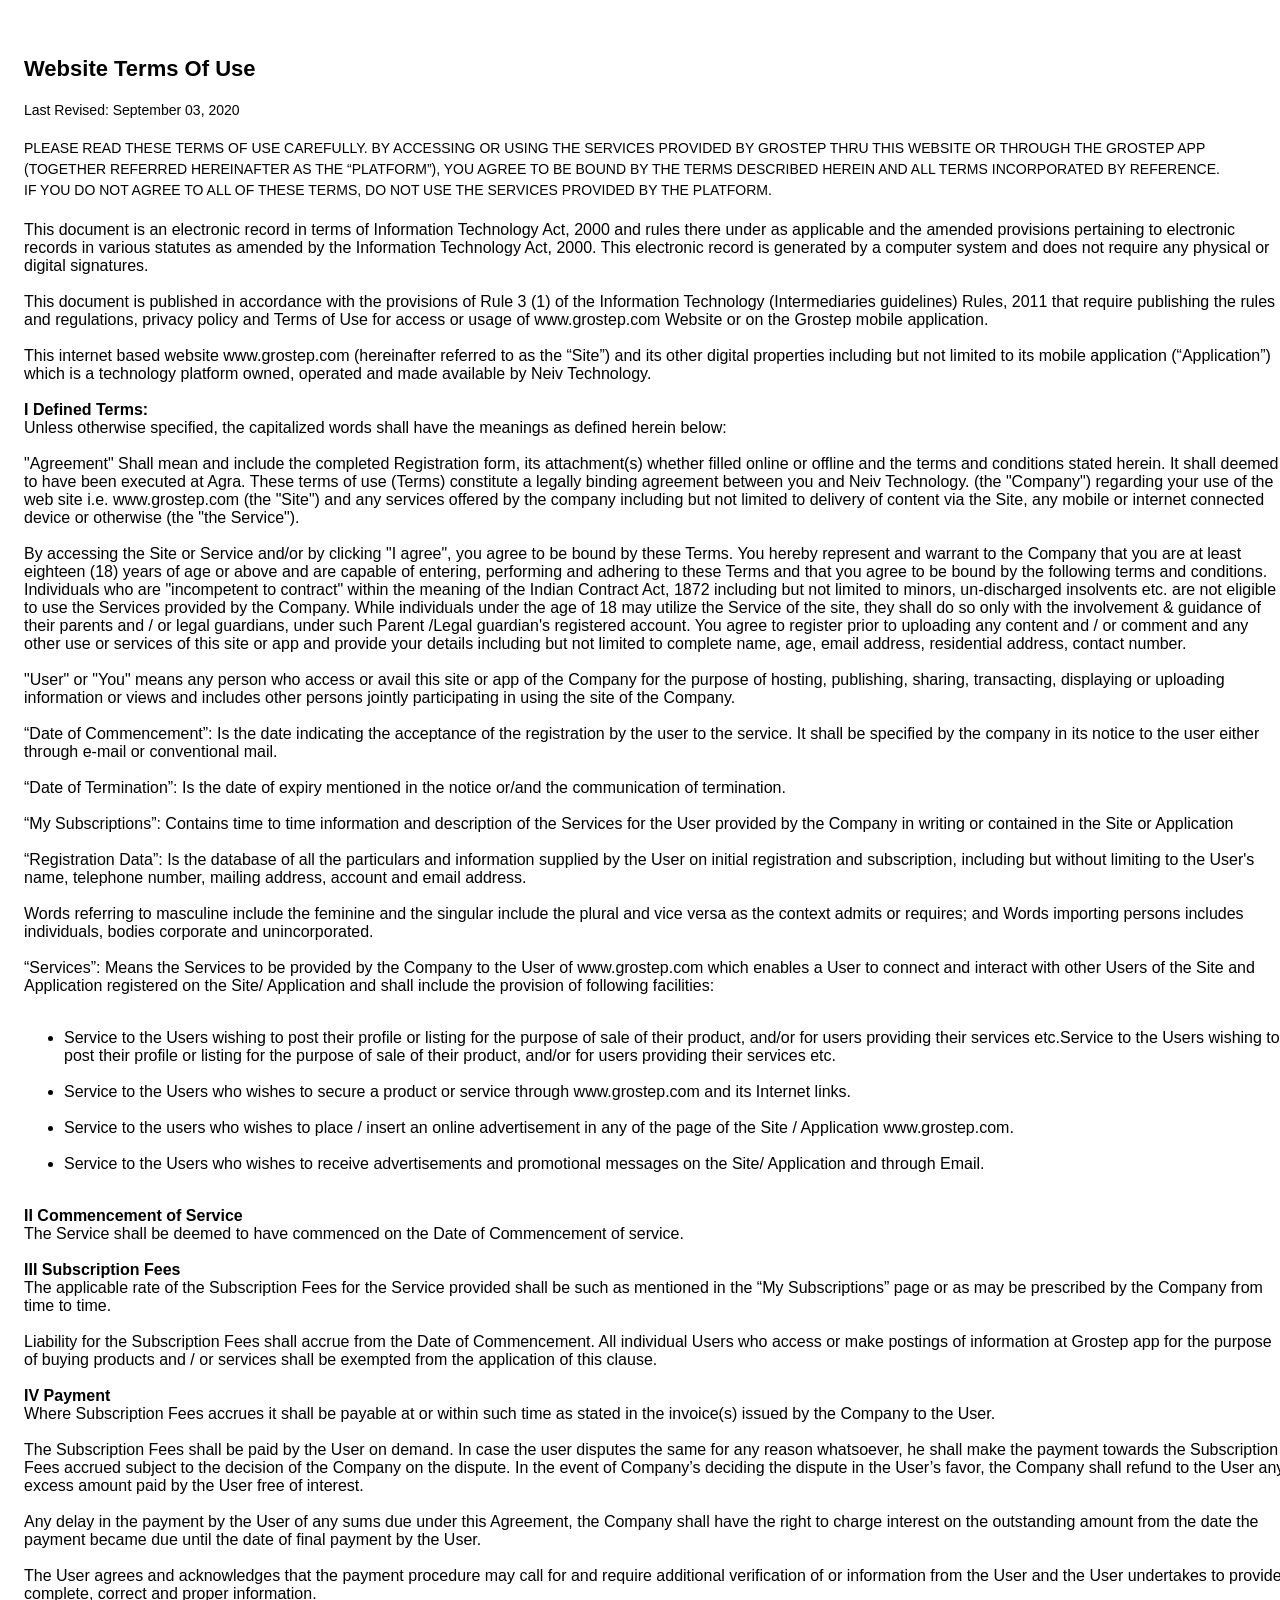
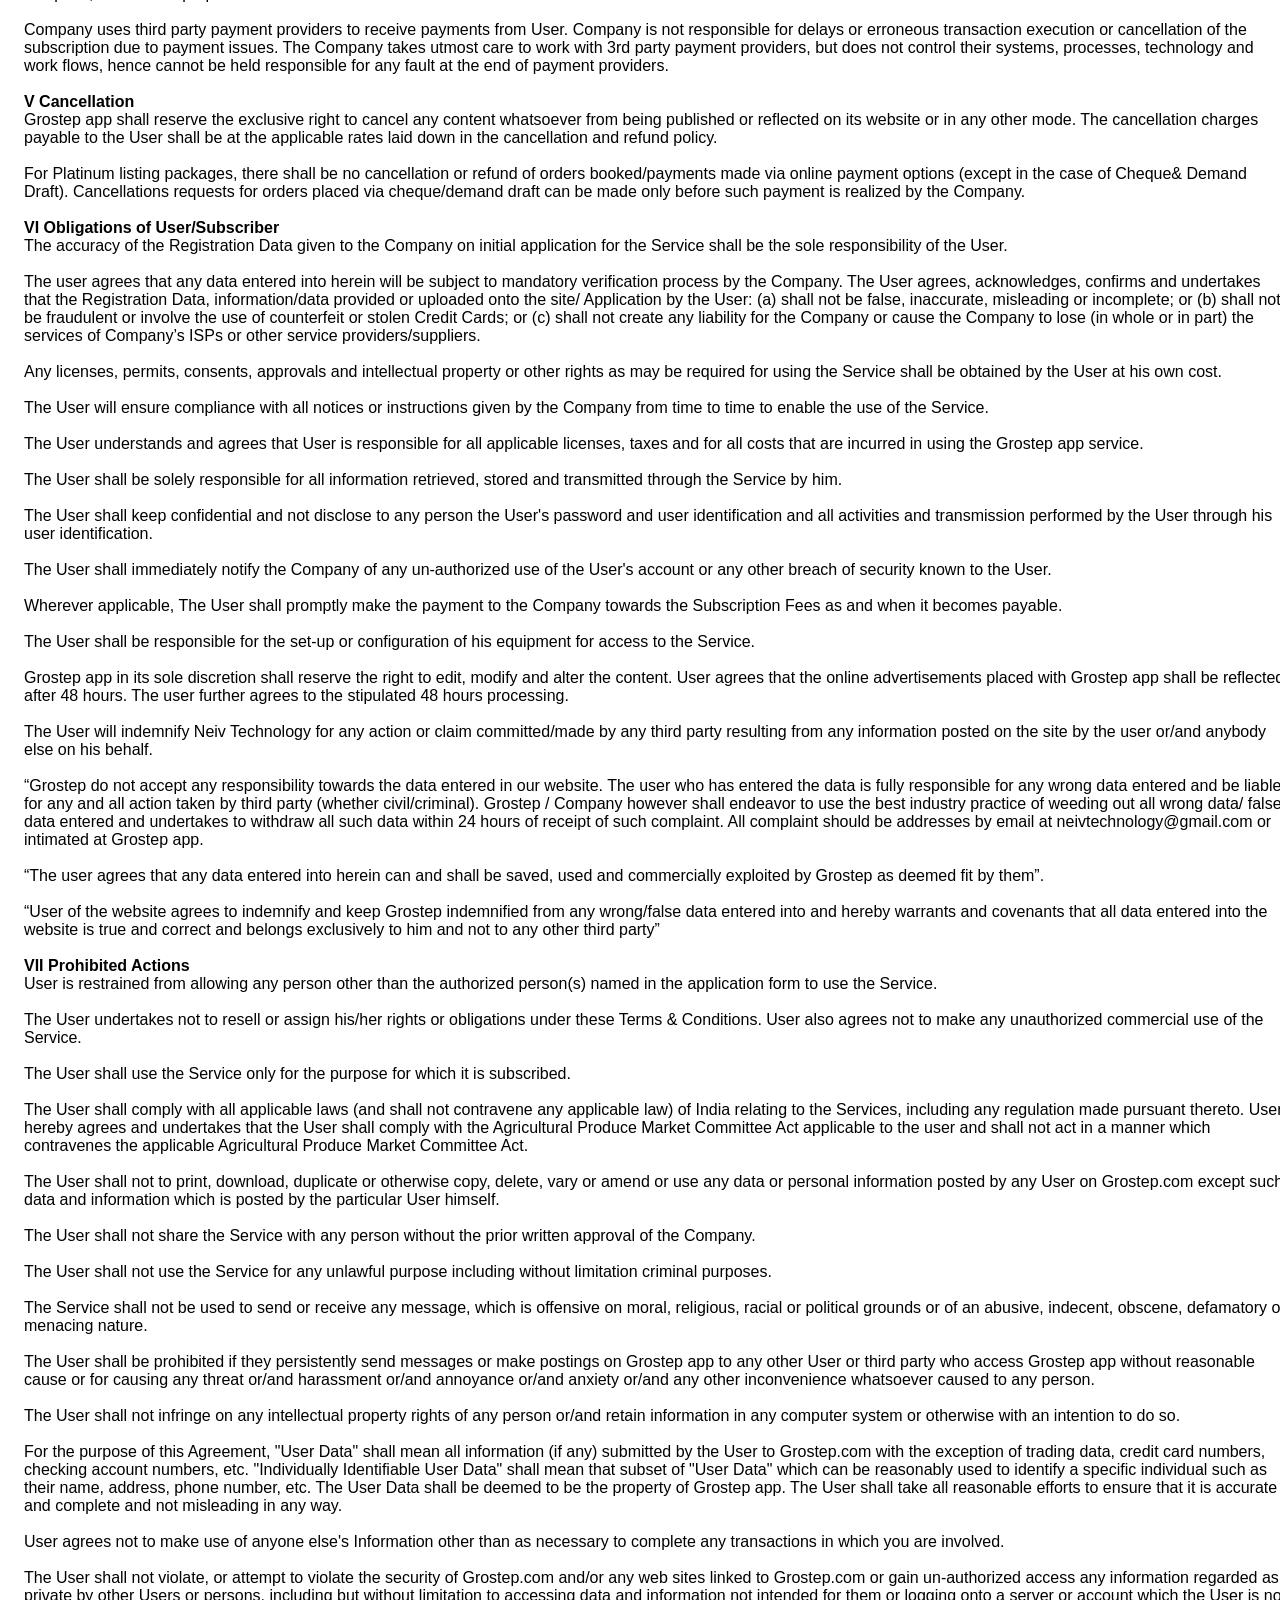
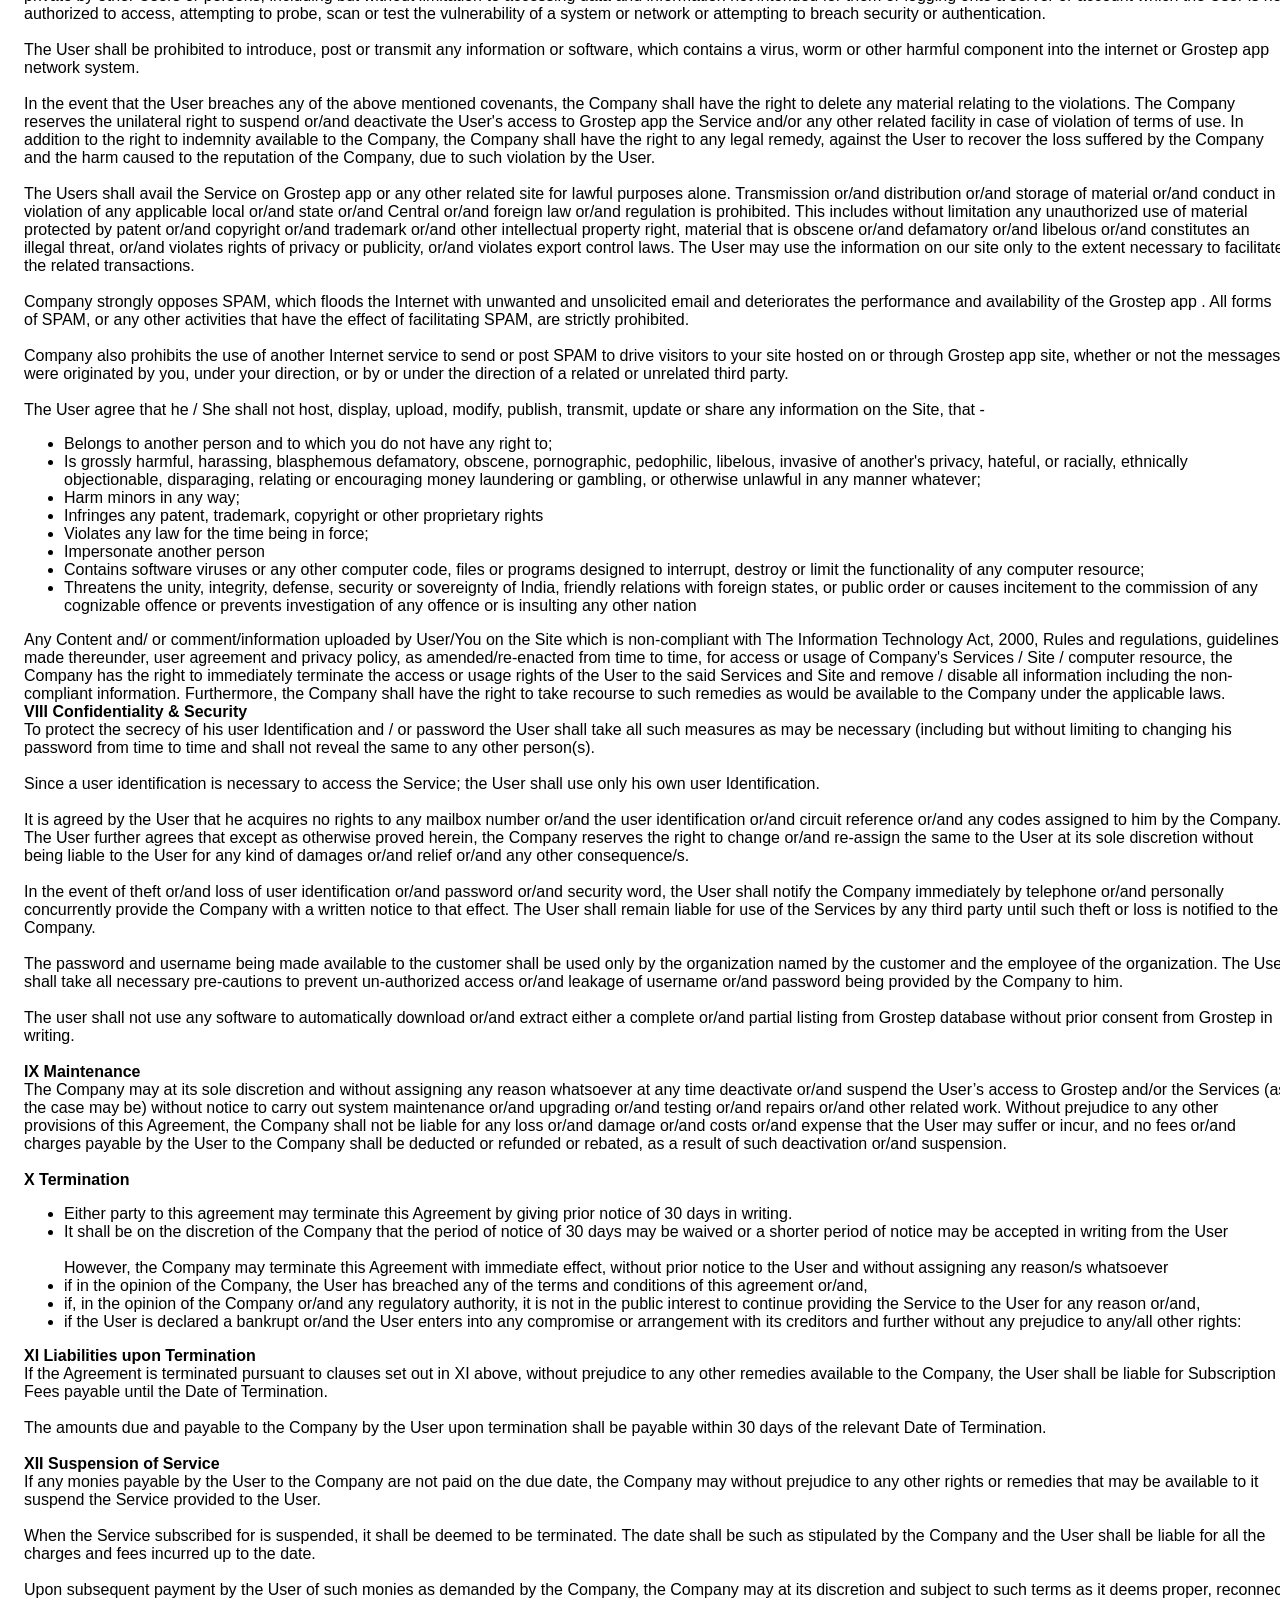
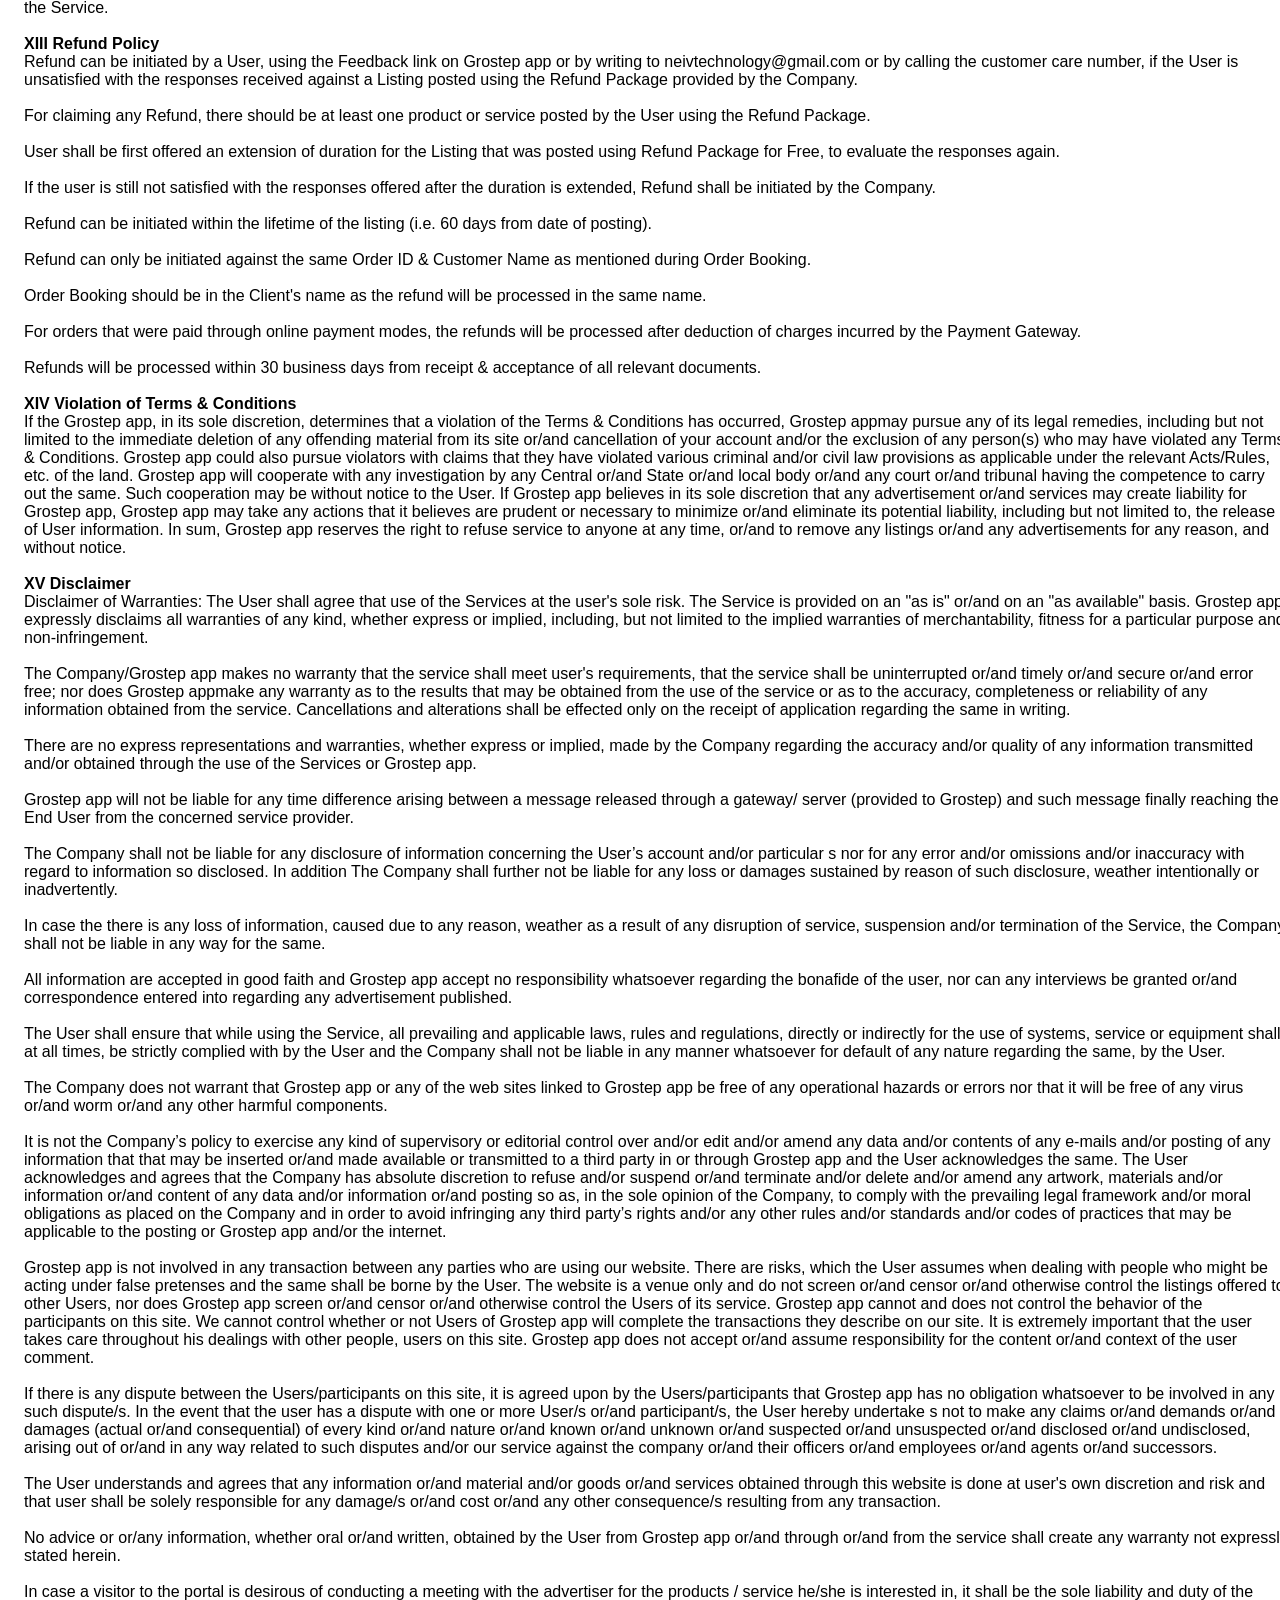
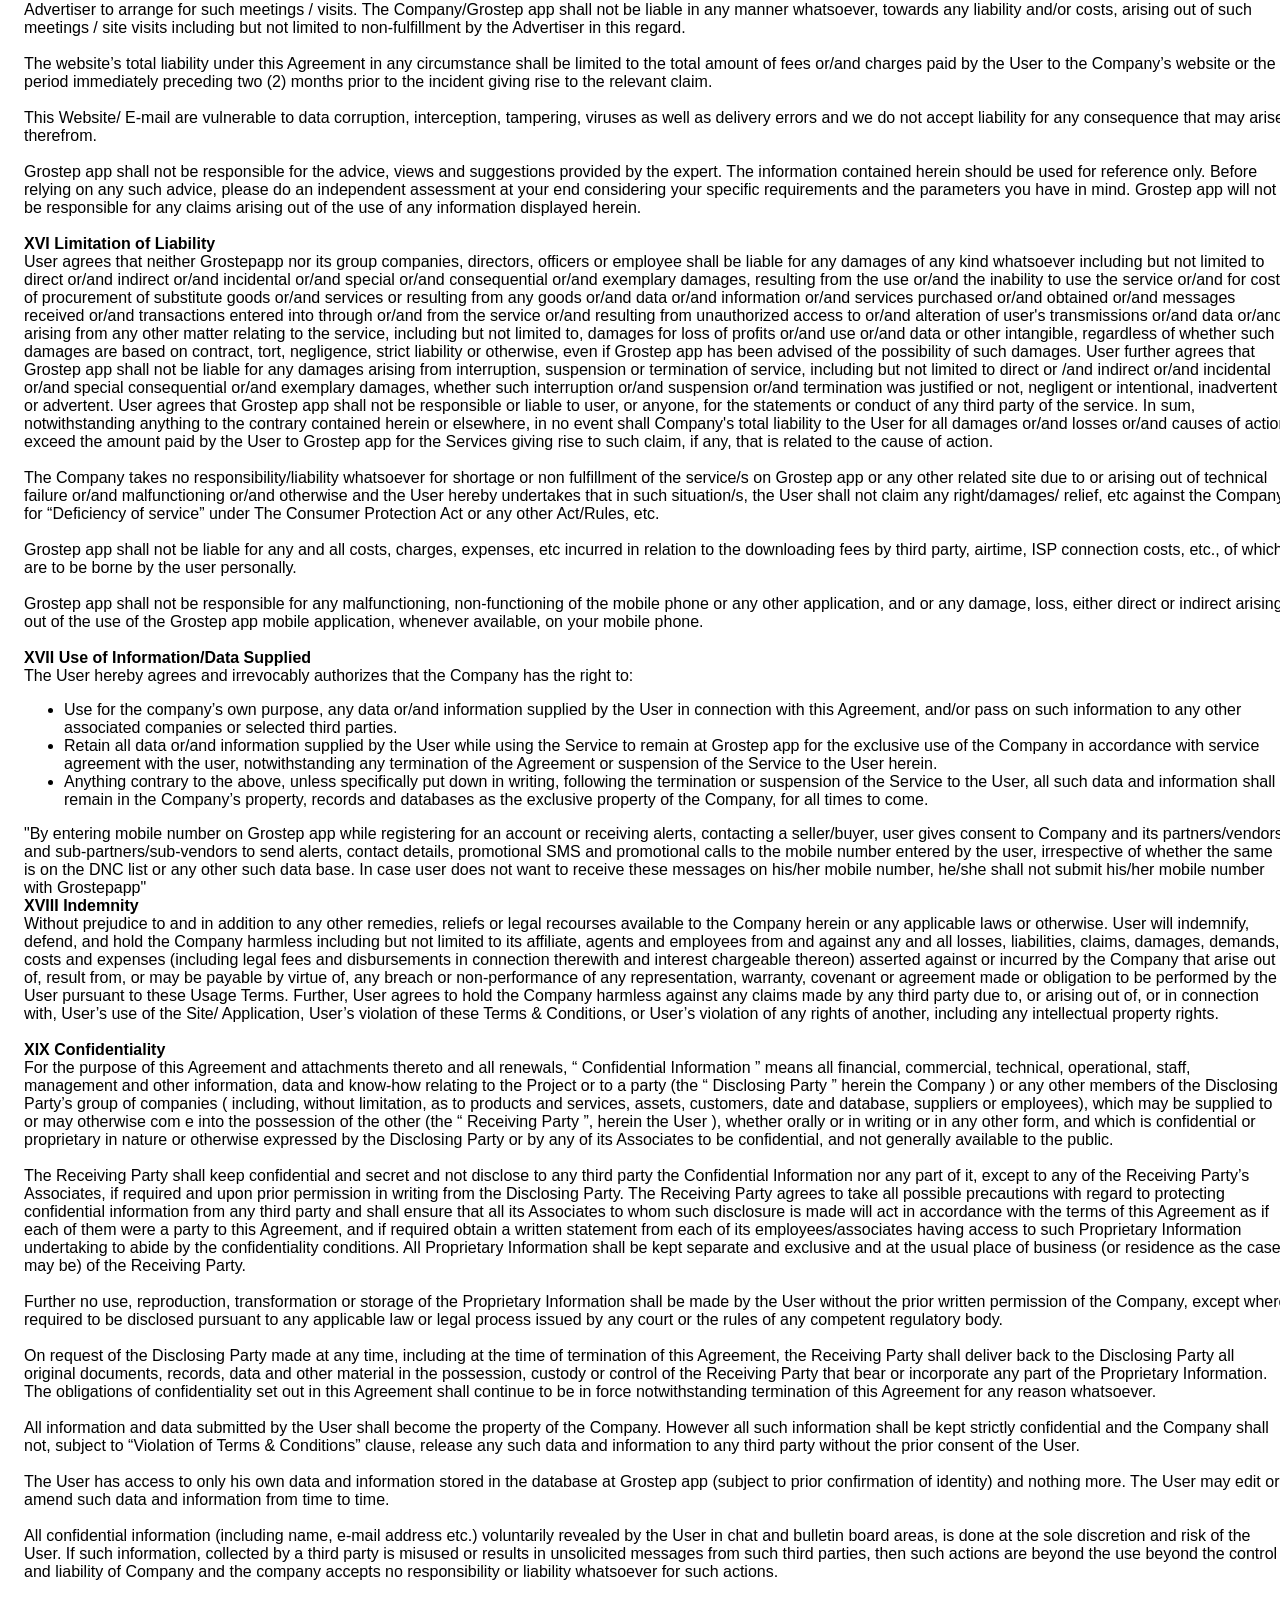
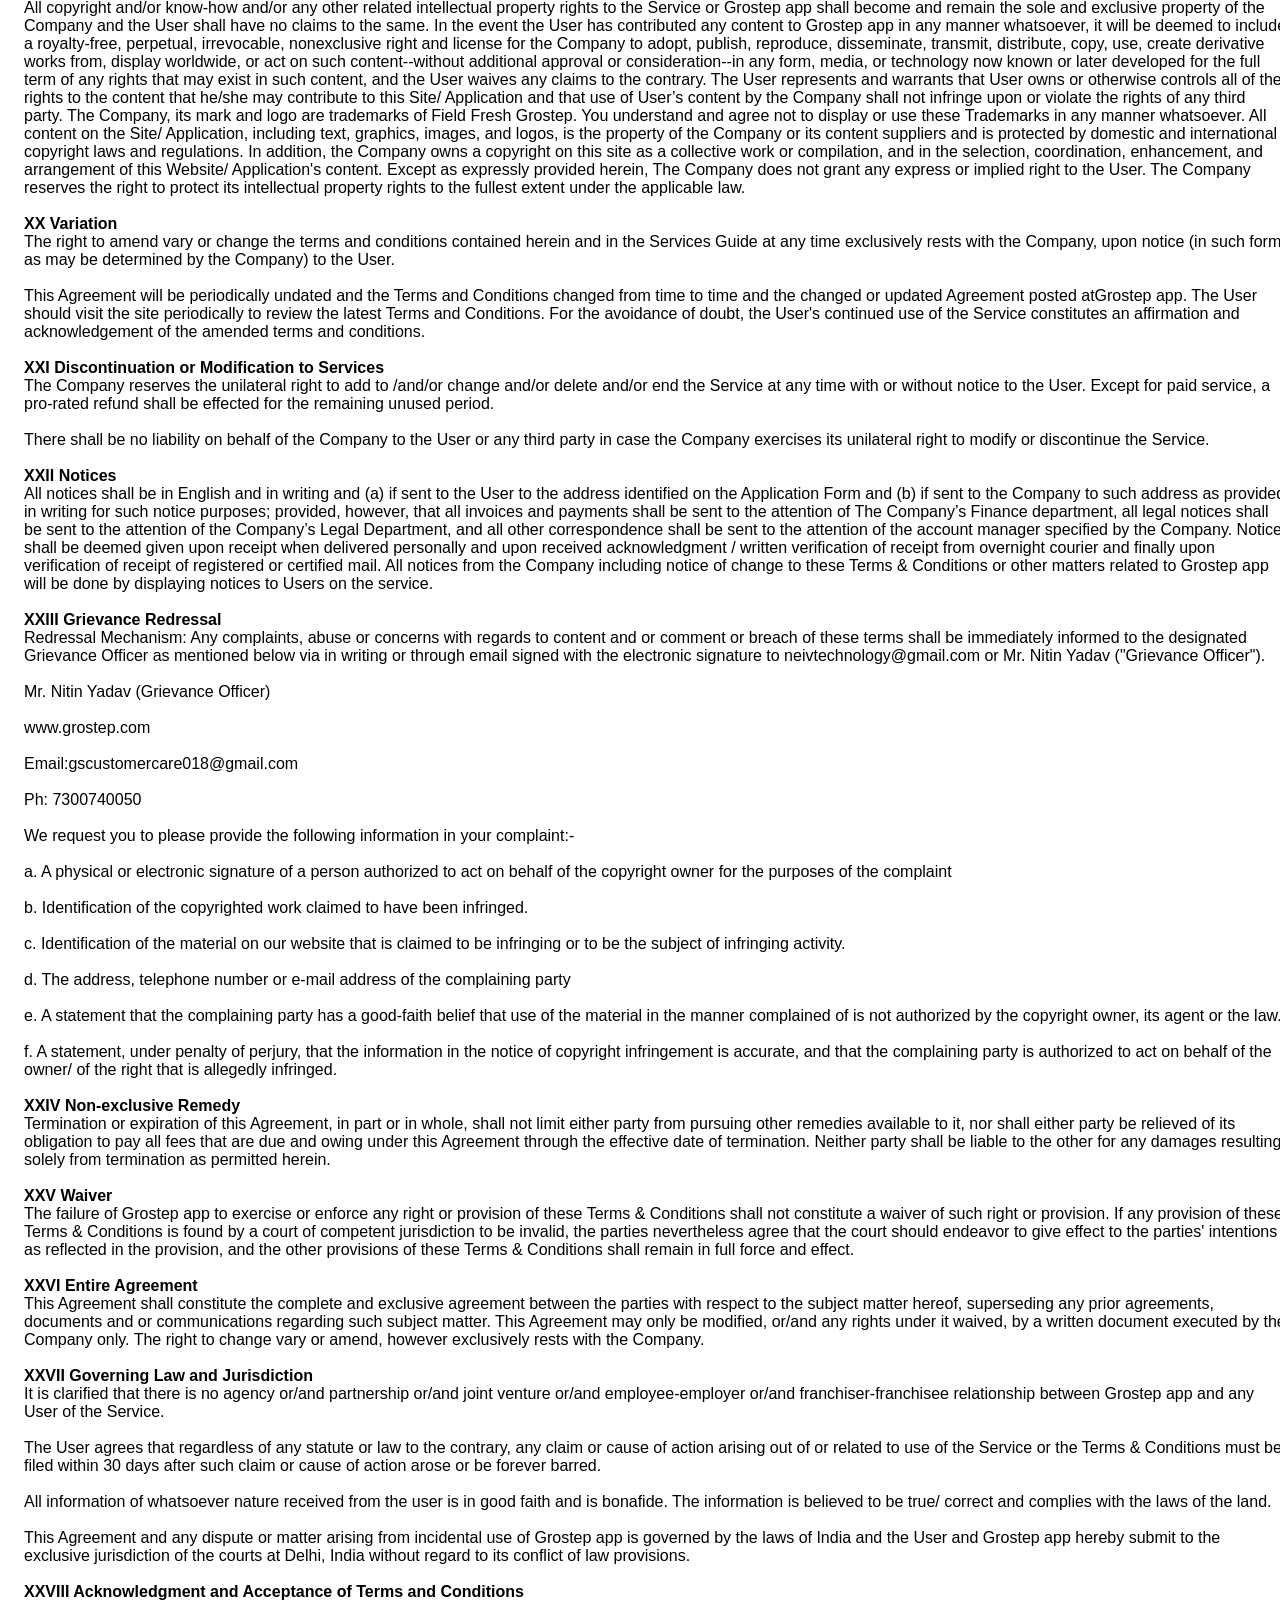
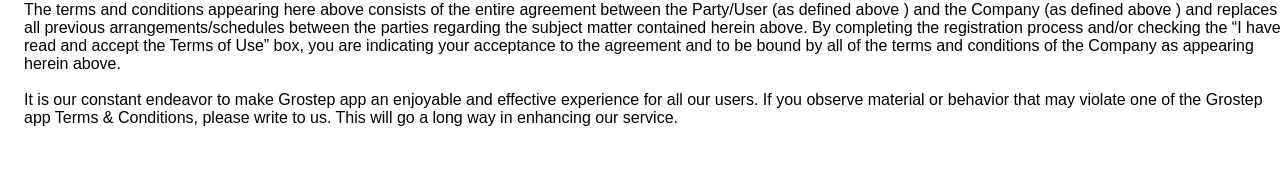
<file: terms-and-conditions.html>
<!DOCTYPE html>
<html lang="en">

<head>
    <meta charset="UTF-8">
    <meta name="viewport" content="width=device-width, initial-scale=1.0">
    <meta http-equiv="X-UA-Compatible" content="ie=edge">
    <title>Terms & Conditions</title>
    <style>
        body {
            font-family: 'Lato', sans-serif;
        }

        .wrapper {
            width: 100%;
            padding: 30px 16px;
            letter-spacing: normal;
        }
        h1 {
            font-size: 22px;
            font-weight: bold;
        }

        h4 {
            font-size: 14px;
            margin: 20px 0;
            font-weight: normal;
        }

        p {
            font-size: 14px;
            line-height: 1.5;
            margin: 0 0 20px;
        }
    </style>
</head>

<body>

    <section class="wrapper">
            <h1>Website Terms Of Use</h1>
            <h4>Last Revised: September 03, 2020</h4>
    
            <p class="text-uppercase">PLEASE READ THESE TERMS OF USE CAREFULLY. BY ACCESSING OR USING THE
                SERVICES PROVIDED BY GROSTEP THRU THIS WEBSITE OR THROUGH THE
                GROSTEP APP (TOGETHER REFERRED HEREINAFTER AS THE “PLATFORM”), YOU
                AGREE TO BE BOUND BY THE TERMS DESCRIBED HEREIN AND ALL TERMS
                INCORPORATED BY REFERENCE. <br> IF YOU DO NOT AGREE TO ALL OF THESE TERMS, DO
                NOT USE THE SERVICES PROVIDED BY THE PLATFORM.</p>
    
        <div class="ion-text-wrap">
            This document is an electronic record in terms of Information Technology Act, 2000 and rules there under as applicable and
            the amended provisions pertaining to electronic records in various statutes as amended by the Information Technology
            Act, 2000. This electronic record is generated by a computer system and does not require any physical or digital
            signatures.
            <br>
            <br> This document is published in accordance with the provisions of Rule 3 (1) of the Information Technology (Intermediaries
            guidelines) Rules, 2011 that require publishing the rules and regulations, privacy policy and Terms of Use for
            access or usage of www.grostep.com Website or on the Grostep mobile application.
            <br>
            <br> This internet based website www.grostep.com (hereinafter referred to as the “Site”) and its other digital properties
            including but not limited to its mobile application (“Application”) which is a technology platform owned, operated
            and made available by Neiv Technology.
            <br>
            <br>
        </div>
        <div class="ion-text-wrap">
            <span style="font-weight:bold;display: block;">
                I Defined Terms:
            </span>
            <span>
                Unless otherwise specified, the capitalized words shall have the meanings as defined herein below:
                <br>
                <br> "Agreement" Shall mean and include the completed Registration form, its attachment(s) whether filled online
                or offline and the terms and conditions stated herein. It shall deemed to have been executed at Agra. These
                terms of use (Terms) constitute a legally binding agreement between you and Neiv Technology. (the "Company")
                regarding your use of the web site i.e. www.grostep.com (the "Site") and any services offered by the company
                including but not limited to delivery of content via the Site, any mobile or internet connected device or
                otherwise (the "the Service").
                <br>
                <br> By accessing the Site or Service and/or by clicking "I agree", you agree to be bound by these Terms. You
                hereby represent and warrant to the Company that you are at least eighteen (18) years of age or above and
                are capable of entering, performing and adhering to these Terms and that you agree to be bound by the following
                terms and conditions. Individuals who are "incompetent to contract" within the meaning of the Indian Contract
                Act, 1872 including but not limited to minors, un-discharged insolvents etc. are not eligible to use the
                Services provided by the Company. While individuals under the age of 18 may utilize the Service of the site,
                they shall do so only with the involvement & guidance of their parents and / or legal guardians, under such
                Parent /Legal guardian's registered account. You agree to register prior to uploading any content and / or
                comment and any other use or services of this site or app and provide your details including but not limited
                to complete name, age, email address, residential address, contact number.
                <br>
                <br> "User" or "You" means any person who access or avail this site or app of the Company for the purpose of
                hosting, publishing, sharing, transacting, displaying or uploading information or views and includes other
                persons jointly participating in using the site of the Company.
                <br>
                <br> “Date of Commencement”: Is the date indicating the acceptance of the registration by the user to the service.
                It shall be specified by the company in its notice to the user either through e-mail or conventional mail.
                <br>
                <br> “Date of Termination”: Is the date of expiry mentioned in the notice or/and the communication of termination.
                <br>
                <br> “My Subscriptions”: Contains time to time information and description of the Services for the User provided
                by the Company in writing or contained in the Site or Application
                <br>
                <br> “Registration Data”: Is the database of all the particulars and information supplied by the User on initial
                registration and subscription, including but without limiting to the User's name, telephone number, mailing
                address, account and email address.
                <br>
                <br> Words referring to masculine include the feminine and the singular include the plural and vice versa as
                the context admits or requires; and Words importing persons includes individuals, bodies corporate and unincorporated.
                <br>
                <br> “Services”: Means the Services to be provided by the Company to the User of www.grostep.com which enables
                a User to connect and interact with other Users of the Site and Application registered on the Site/ Application
                and shall include the provision of following facilities:
                <br>
                <br>
                <ul>
                    <li>
                        Service to the Users wishing to post their profile or listing for the purpose of sale of their product, and/or for users
                        providing their services etc.Service to the Users wishing to post their profile or listing for the
                        purpose of sale of their product, and/or for users providing their services etc.
                        <br>
                        <br>
                    </li>
                    <li>
                        Service to the Users who wishes to secure a product or service through www.grostep.com and its Internet links.
                        <br>
                        <br>
                    </li>
                    <li>
                        Service to the users who wishes to place / insert an online advertisement in any of the page of the Site / Application www.grostep.com.
                        <br>
                        <br>
                    </li>
                    <li>
                        Service to the Users who wishes to receive advertisements and promotional messages on the Site/ Application and through Email.
                        <br>
                        <br>
                    </li>
                </ul>
            </span>
        </div>
        <!-- <div text-wrap>
                          <span style="font-weight:bold;display: block;">
                            II Commencement of Service
                        </span>
                        <span>
                        </span>
                      </div> -->
        <div class="ion-text-wrap">
            <span style="font-weight:bold;display: block;">
                II Commencement of Service
            </span>
            <span>
                The Service shall be deemed to have commenced on the Date of Commencement of service.
                <br>
                <br>
            </span>
        </div>
        <div class="ion-text-wrap">
            <span style="font-weight:bold;display: block;">
                III Subscription Fees
            </span>
            <span>
                The applicable rate of the Subscription Fees for the Service provided shall be such as mentioned in the “My Subscriptions”
                page or as may be prescribed by the Company from time to time.
                <br>
                <br> Liability for the Subscription Fees shall accrue from the Date of Commencement. All individual Users who
                access or make postings of information at Grostep app for the purpose of buying products and / or services
                shall be exempted from the application of this clause.
                <br>
                <br>
            </span>
        </div>
        <div class="ion-text-wrap">
            <span style="font-weight:bold;display: block;">
                IV Payment
            </span>
            <span>
                Where Subscription Fees accrues it shall be payable at or within such time as stated in the invoice(s) issued by the Company
                to the User.
                <br>
                <br> The Subscription Fees shall be paid by the User on demand. In case the user disputes the same for any reason
                whatsoever, he shall make the payment towards the Subscription Fees accrued subject to the decision of the
                Company on the dispute. In the event of Company’s deciding the dispute in the User’s favor, the Company shall
                refund to the User any excess amount paid by the User free of interest.
                <br>
                <br> Any delay in the payment by the User of any sums due under this Agreement, the Company shall have the right
                to charge interest on the outstanding amount from the date the payment became due until the date of final
                payment by the User.
                <br>
                <br> The User agrees and acknowledges that the payment procedure may call for and require additional verification
                of or information from the User and the User undertakes to provide complete, correct and proper information.
                <br>
                <br> Company uses third party payment providers to receive payments from User. Company is not responsible for
                delays or erroneous transaction execution or cancellation of the subscription due to payment issues. The
                Company takes utmost care to work with 3rd party payment providers, but does not control their systems, processes,
                technology and work flows, hence cannot be held responsible for any fault at the end of payment providers.
                <br>
                <br>
            </span>
        </div>
        <div class="ion-text-wrap">
            <span style="font-weight:bold;display: block;">
                V Cancellation
            </span>
            <span>
                Grostep app shall reserve the exclusive right to cancel any content whatsoever from being published or reflected on its website
                or in any other mode. The cancellation charges payable to the User shall be at the applicable rates laid
                down in the cancellation and refund policy.
                <br>
                <br> For Platinum listing packages, there shall be no cancellation or refund of orders booked/payments made via
                online payment options (except in the case of Cheque& Demand Draft). Cancellations requests for orders placed
                via cheque/demand draft can be made only before such payment is realized by the Company.
                <br>
                <br>
            </span>
        </div>
        <div class="ion-text-wrap">
            <span style="font-weight:bold;display: block;">
                VI Obligations of User/Subscriber
            </span>
            <span>
                The accuracy of the Registration Data given to the Company on initial application for the Service shall be the sole responsibility
                of the User.
                <br>
                <br> The user agrees that any data entered into herein will be subject to mandatory verification process by the
                Company. The User agrees, acknowledges, confirms and undertakes that the Registration Data, information/data
                provided or uploaded onto the site/ Application by the User: (a) shall not be false, inaccurate, misleading
                or incomplete; or (b) shall not be fraudulent or involve the use of counterfeit or stolen Credit Cards; or
                (c) shall not create any liability for the Company or cause the Company to lose (in whole or in part) the
                services of Company’s ISPs or other service providers/suppliers.
                <br>
                <br> Any licenses, permits, consents, approvals and intellectual property or other rights as may be required
                for using the Service shall be obtained by the User at his own cost.
                <br>
                <br> The User will ensure compliance with all notices or instructions given by the Company from time to time
                to enable the use of the Service.
                <br>
                <br> The User understands and agrees that User is responsible for all applicable licenses, taxes and for all
                costs that are incurred in using the Grostep app service.
                <br>
                <br> The User shall be solely responsible for all information retrieved, stored and transmitted through the Service
                by him.
                <br>
                <br> The User shall keep confidential and not disclose to any person the User's password and user identification
                and all activities and transmission performed by the User through his user identification.
                <br>
                <br> The User shall immediately notify the Company of any un-authorized use of the User's account or any other
                breach of security known to the User.
                <br>
                <br> Wherever applicable, The User shall promptly make the payment to the Company towards the Subscription Fees
                as and when it becomes payable.
                <br>
                <br> The User shall be responsible for the set-up or configuration of his equipment for access to the Service.
                <br>
                <br> Grostep app in its sole discretion shall reserve the right to edit, modify and alter the content. User agrees
                that the online advertisements placed with Grostep app shall be reflected after 48 hours. The user further
                agrees to the stipulated 48 hours processing.
                <br>
                <br> The User will indemnify Neiv Technology for any action or claim committed/made by any third party resulting
                from any information posted on the site by the user or/and anybody else on his behalf.
                <br>
                <br> “Grostep do not accept any responsibility towards the data entered in our website. The user who has entered
                the data is fully responsible for any wrong data entered and be liable for any and all action taken by third
                party (whether civil/criminal). Grostep / Company however shall endeavor to use the best industry practice
                of weeding out all wrong data/ false data entered and undertakes to withdraw all such data within 24 hours
                of receipt of such complaint. All complaint should be addresses by email at neivtechnology@gmail.com or intimated
                at Grostep app.
                <br>
                <br> “The user agrees that any data entered into herein can and shall be saved, used and commercially exploited
                by Grostep as deemed fit by them”.
                <br>
                <br> “User of the website agrees to indemnify and keep Grostep indemnified from any wrong/false data entered
                into and hereby warrants and covenants that all data entered into the website is true and correct and belongs
                exclusively to him and not to any other third party”
                <br>
                <br>
            </span>
        </div>
        <div class="ion-text-wrap">
            <span style="font-weight:bold;display: block;">
                VII Prohibited Actions
            </span>
            <span>
                User is restrained from allowing any person other than the authorized person(s) named in the application form to use the
                Service.
                <br>
                <br> The User undertakes not to resell or assign his/her rights or obligations under these Terms & Conditions.
                User also agrees not to make any unauthorized commercial use of the Service.
                <br>
                <br> The User shall use the Service only for the purpose for which it is subscribed.
                <br>
                <br> The User shall comply with all applicable laws (and shall not contravene any applicable law) of India relating
                to the Services, including any regulation made pursuant thereto. User hereby agrees and undertakes that the
                User shall comply with the Agricultural Produce Market Committee Act applicable to the user and shall not
                act in a manner which contravenes the applicable Agricultural Produce Market Committee Act.
                <br>
                <br> The User shall not to print, download, duplicate or otherwise copy, delete, vary or amend or use any data
                or personal information posted by any User on Grostep.com except such data and information which is posted
                by the particular User himself.
                <br>
                <br> The User shall not share the Service with any person without the prior written approval of the Company.
                <br>
                <br> The User shall not use the Service for any unlawful purpose including without limitation criminal purposes.
                <br>
                <br> The Service shall not be used to send or receive any message, which is offensive on moral, religious, racial
                or political grounds or of an abusive, indecent, obscene, defamatory or menacing nature.
                <br>
                <br> The User shall be prohibited if they persistently send messages or make postings on Grostep app to any other
                User or third party who access Grostep app without reasonable cause or for causing any threat or/and harassment
                or/and annoyance or/and anxiety or/and any other inconvenience whatsoever caused to any person.
                <br>
                <br> The User shall not infringe on any intellectual property rights of any person or/and retain information
                in any computer system or otherwise with an intention to do so.
                <br>
                <br> For the purpose of this Agreement, "User Data" shall mean all information (if any) submitted by the User
                to Grostep.com with the exception of trading data, credit card numbers, checking account numbers, etc. "Individually
                Identifiable User Data" shall mean that subset of "User Data" which can be reasonably used to identify a
                specific individual such as their name, address, phone number, etc. The User Data shall be deemed to be the
                property of Grostep app. The User shall take all reasonable efforts to ensure that it is accurate and complete
                and not misleading in any way.
                <br>
                <br> User agrees not to make use of anyone else's Information other than as necessary to complete any transactions
                in which you are involved.
                <br>
                <br> The User shall not violate, or attempt to violate the security of Grostep.com and/or any web sites linked
                to Grostep.com or gain un-authorized access any information regarded as private by other Users or persons,
                including but without limitation to accessing data and information not intended for them or logging onto
                a server or account which the User is not authorized to access, attempting to probe, scan or test the vulnerability
                of a system or network or attempting to breach security or authentication.
                <br>
                <br> The User shall be prohibited to introduce, post or transmit any information or software, which contains
                a virus, worm or other harmful component into the internet or Grostep app network system.
                <br>
                <br> In the event that the User breaches any of the above mentioned covenants, the Company shall have the right
                to delete any material relating to the violations. The Company reserves the unilateral right to suspend or/and
                deactivate the User's access to Grostep app the Service and/or any other related facility in case of violation
                of terms of use. In addition to the right to indemnity available to the Company, the Company shall have the
                right to any legal remedy, against the User to recover the loss suffered by the Company and the harm caused
                to the reputation of the Company, due to such violation by the User.
                <br>
                <br> The Users shall avail the Service on Grostep app or any other related site for lawful purposes alone. Transmission
                or/and distribution or/and storage of material or/and conduct in violation of any applicable local or/and
                state or/and Central or/and foreign law or/and regulation is prohibited. This includes without limitation
                any unauthorized use of material protected by patent or/and copyright or/and trademark or/and other intellectual
                property right, material that is obscene or/and defamatory or/and libelous or/and constitutes an illegal
                threat, or/and violates rights of privacy or publicity, or/and violates export control laws. The User may
                use the information on our site only to the extent necessary to facilitate the related transactions.
                <br>
                <br> Company strongly opposes SPAM, which floods the Internet with unwanted and unsolicited email and deteriorates
                the performance and availability of the Grostep app . All forms of SPAM, or any other activities that have
                the effect of facilitating SPAM, are strictly prohibited.
                <br>
                <br> Company also prohibits the use of another Internet service to send or post SPAM to drive visitors to your
                site hosted on or through Grostep app site, whether or not the messages were originated by you, under your
                direction, or by or under the direction of a related or unrelated third party.
                <br>
                <br> The User agree that he / She shall not host, display, upload, modify, publish, transmit, update or share
                any information on the Site, that -
                <ul>
                    <li>
                        Belongs to another person and to which you do not have any right to;
                    </li>
                    <li>
                        Is grossly harmful, harassing, blasphemous defamatory, obscene, pornographic, pedophilic, libelous, invasive of another's
                        privacy, hateful, or racially, ethnically objectionable, disparaging, relating or encouraging money
                        laundering or gambling, or otherwise unlawful in any manner whatever;
                    </li>
                    <li>
                        Harm minors in any way;
                    </li>
                    <li>
                        Infringes any patent, trademark, copyright or other proprietary rights
                    </li>
                    <li>
                        Violates any law for the time being in force;
                    </li>
                    <li>
                        Impersonate another person
                    </li>
                    <li>
                        Contains software viruses or any other computer code, files or programs designed to interrupt, destroy or limit the functionality
                        of any computer resource;
                    </li>
                    <li>
                        Threatens the unity, integrity, defense, security or sovereignty of India, friendly relations with foreign states, or public
                        order or causes incitement to the commission of any cognizable offence or prevents investigation
                        of any offence or is insulting any other nation
                    </li>
                </ul>
            </span>
            Any Content and/ or comment/information uploaded by User/You on the Site which is non-compliant with The Information Technology
            Act, 2000, Rules and regulations, guidelines made thereunder, user agreement and privacy policy, as amended/re-enacted
            from time to time, for access or usage of Company's Services / Site / computer resource, the Company has the
            right to immediately terminate the access or usage rights of the User to the said Services and Site and remove
            / disable all information including the non-compliant information. Furthermore, the Company shall have the right
            to take recourse to such remedies as would be available to the Company under the applicable laws.
        </div>
        <div class="ion-text-wrap">
            <span style="font-weight:bold;display: block;">
                VIII Confidentiality & Security
            </span>
            <span>
                To protect the secrecy of his user Identification and / or password the User shall take all such measures as may be necessary
                (including but without limiting to changing his password from time to time and shall not reveal the same
                to any other person(s).
                <br>
                <br> Since a user identification is necessary to access the Service; the User shall use only his own user Identification.
                <br>
                <br> It is agreed by the User that he acquires no rights to any mailbox number or/and the user identification
                or/and circuit reference or/and any codes assigned to him by the Company. The User further agrees that except
                as otherwise proved herein, the Company reserves the right to change or/and re-assign the same to the User
                at its sole discretion without being liable to the User for any kind of damages or/and relief or/and any
                other consequence/s.
                <br>
                <br> In the event of theft or/and loss of user identification or/and password or/and security word, the User
                shall notify the Company immediately by telephone or/and personally concurrently provide the Company with
                a written notice to that effect. The User shall remain liable for use of the Services by any third party
                until such theft or loss is notified to the Company.
                <br>
                <br> The password and username being made available to the customer shall be used only by the organization named
                by the customer and the employee of the organization. The User shall take all necessary pre-cautions to prevent
                un-authorized access or/and leakage of username or/and password being provided by the Company to him.
                <br>
                <br> The user shall not use any software to automatically download or/and extract either a complete or/and partial
                listing from Grostep database without prior consent from Grostep in writing.
                <br>
                <br>
            </span>
        </div>
        <div>
            <span style="font-weight:bold;display: block;">
                IX Maintenance
            </span>
            <span>
                The Company may at its sole discretion and without assigning any reason whatsoever at any time deactivate or/and suspend
                the User’s access to Grostep and/or the Services (as the case may be) without notice to carry out system
                maintenance or/and upgrading or/and testing or/and repairs or/and other related work. Without prejudice to
                any other provisions of this Agreement, the Company shall not be liable for any loss or/and damage or/and
                costs or/and expense that the User may suffer or incur, and no fees or/and charges payable by the User to
                the Company shall be deducted or refunded or rebated, as a result of such deactivation or/and suspension.
                <br>
                <br>
            </span>
        </div>
        <div>
            <span style="font-weight:bold;display: block;">
                X Termination
            </span>
            <span>
                <ul>
                    <li>
                        Either party to this agreement may terminate this Agreement by giving prior notice of 30 days in writing.
                    </li>
                    <li>
                        It shall be on the discretion of the Company that the period of notice of 30 days may be waived or a shorter period of notice
                        may be accepted in writing from the User
                        <br>
                        <br> However, the Company may terminate this Agreement with immediate effect, without prior notice to
                        the User and without assigning any reason/s whatsoever
                    </li>
                    <li>
                        if in the opinion of the Company, the User has breached any of the terms and conditions of this agreement or/and,
                    </li>
                    <li>
                        if, in the opinion of the Company or/and any regulatory authority, it is not in the public interest to continue providing
                        the Service to the User for any reason or/and,
                    </li>
                    <li>
                        if the User is declared a bankrupt or/and the User enters into any compromise or arrangement with its creditors and further
                        without any prejudice to any/all other rights:
                    </li>
                </ul>
            </span>
        </div>
        <div>
            <span style="font-weight:bold;display: block;">
                XI Liabilities upon Termination
            </span>
            <span>
                If the Agreement is terminated pursuant to clauses set out in XI above, without prejudice to any other remedies available
                to the Company, the User shall be liable for Subscription Fees payable until the Date of Termination.
                <br>
                <br> The amounts due and payable to the Company by the User upon termination shall be payable within 30 days
                of the relevant Date of Termination.
                <br>
                <br>
            </span>
        </div>
        <div>
            <span style="font-weight:bold;display: block;">
                XII Suspension of Service
            </span>
            <span>
                If any monies payable by the User to the Company are not paid on the due date, the Company may without prejudice to any other
                rights or remedies that may be available to it suspend the Service provided to the User.
                <br>
                <br> When the Service subscribed for is suspended, it shall be deemed to be terminated. The date shall be such
                as stipulated by the Company and the User shall be liable for all the charges and fees incurred up to the
                date.
                <br>
                <br> Upon subsequent payment by the User of such monies as demanded by the Company, the Company may at its discretion
                and subject to such terms as it deems proper, reconnect the Service.
                <br>
                <br>
            </span>
        </div>
        <div>
            <span style="font-weight:bold;display: block;">
                XIII Refund Policy
            </span>
            <span>
                Refund can be initiated by a User, using the Feedback link on Grostep app or by writing to neivtechnology@gmail.com or by
                calling the customer care number, if the User is unsatisfied with the responses received against a Listing
                posted using the Refund Package provided by the Company.
                <br>
                <br> For claiming any Refund, there should be at least one product or service posted by the User using the Refund
                Package.
                <br>
                <br> User shall be first offered an extension of duration for the Listing that was posted using Refund Package
                for Free, to evaluate the responses again.
                <br>
                <br> If the user is still not satisfied with the responses offered after the duration is extended, Refund shall
                be initiated by the Company.
                <br>
                <br> Refund can be initiated within the lifetime of the listing (i.e. 60 days from date of posting).
                <br>
                <br> Refund can only be initiated against the same Order ID & Customer Name as mentioned during Order Booking.
                <br>
                <br> Order Booking should be in the Client's name as the refund will be processed in the same name.
                <br>
                <br> For orders that were paid through online payment modes, the refunds will be processed after deduction of
                charges incurred by the Payment Gateway.
                <br>
                <br> Refunds will be processed within 30 business days from receipt & acceptance of all relevant documents.
                <br>
                <br>

            </span>
        </div>
        <div>
            <span style="font-weight:bold;display: block;">
                XIV Violation of Terms & Conditions
            </span>
            <span>
                If the Grostep app, in its sole discretion, determines that a violation of the Terms & Conditions has occurred, Grostep appmay
                pursue any of its legal remedies, including but not limited to the immediate deletion of any offending material
                from its site or/and cancellation of your account and/or the exclusion of any person(s) who may have violated
                any Terms & Conditions. Grostep app could also pursue violators with claims that they have violated various
                criminal and/or civil law provisions as applicable under the relevant Acts/Rules, etc. of the land. Grostep
                app will cooperate with any investigation by any Central or/and State or/and local body or/and any court
                or/and tribunal having the competence to carry out the same. Such cooperation may be without notice to the
                User. If Grostep app believes in its sole discretion that any advertisement or/and services may create liability
                for Grostep app, Grostep app may take any actions that it believes are prudent or necessary to minimize or/and
                eliminate its potential liability, including but not limited to, the release of User information. In sum,
                Grostep app reserves the right to refuse service to anyone at any time, or/and to remove any listings or/and
                any advertisements for any reason, and without notice.
                <br>
                <br>
            </span>
        </div>
        <div>
            <span style="font-weight:bold;display: block;">
                XV Disclaimer
            </span>
            <span>
                Disclaimer of Warranties: The User shall agree that use of the Services at the user's sole risk. The Service is provided
                on an "as is" or/and on an "as available" basis. Grostep app expressly disclaims all warranties of any kind,
                whether express or implied, including, but not limited to the implied warranties of merchantability, fitness
                for a particular purpose and non-infringement.
                <br>
                <br> The Company/Grostep app makes no warranty that the service shall meet user's requirements, that the service
                shall be uninterrupted or/and timely or/and secure or/and error free; nor does Grostep appmake any warranty
                as to the results that may be obtained from the use of the service or as to the accuracy, completeness or
                reliability of any information obtained from the service. Cancellations and alterations shall be effected
                only on the receipt of application regarding the same in writing.
                <br>
                <br> There are no express representations and warranties, whether express or implied, made by the Company regarding
                the accuracy and/or quality of any information transmitted and/or obtained through the use of the Services
                or Grostep app.
                <br>
                <br> Grostep app will not be liable for any time difference arising between a message released through a gateway/
                server (provided to Grostep) and such message finally reaching the End User from the concerned service provider.
                <br>
                <br> The Company shall not be liable for any disclosure of information concerning the User’s account and/or particular
                s nor for any error and/or omissions and/or inaccuracy with regard to information so disclosed. In addition
                The Company shall further not be liable for any loss or damages sustained by reason of such disclosure, weather
                intentionally or inadvertently.
                <br>
                <br> In case the there is any loss of information, caused due to any reason, weather as a result of any disruption
                of service, suspension and/or termination of the Service, the Company shall not be liable in any way for
                the same.
                <br>
                <br> All information are accepted in good faith and Grostep app accept no responsibility whatsoever regarding
                the bonafide of the user, nor can any interviews be granted or/and correspondence entered into regarding
                any advertisement published.
                <br>
                <br> The User shall ensure that while using the Service, all prevailing and applicable laws, rules and regulations,
                directly or indirectly for the use of systems, service or equipment shall at all times, be strictly complied
                with by the User and the Company shall not be liable in any manner whatsoever for default of any nature regarding
                the same, by the User.
                <br>
                <br> The Company does not warrant that Grostep app or any of the web sites linked to Grostep app be free of any
                operational hazards or errors nor that it will be free of any virus or/and worm or/and any other harmful
                components.
                <br>
                <br> It is not the Company’s policy to exercise any kind of supervisory or editorial control over and/or edit
                and/or amend any data and/or contents of any e-mails and/or posting of any information that that may be inserted
                or/and made available or transmitted to a third party in or through Grostep app and the User acknowledges
                the same. The User acknowledges and agrees that the Company has absolute discretion to refuse and/or suspend
                or/and terminate and/or delete and/or amend any artwork, materials and/or information or/and content of any
                data and/or information or/and posting so as, in the sole opinion of the Company, to comply with the prevailing
                legal framework and/or moral obligations as placed on the Company and in order to avoid infringing any third
                party’s rights and/or any other rules and/or standards and/or codes of practices that may be applicable to
                the posting or Grostep app and/or the internet.
                <br>
                <br> Grostep app is not involved in any transaction between any parties who are using our website. There are
                risks, which the User assumes when dealing with people who might be acting under false pretenses and the
                same shall be borne by the User. The website is a venue only and do not screen or/and censor or/and otherwise
                control the listings offered to other Users, nor does Grostep app screen or/and censor or/and otherwise control
                the Users of its service. Grostep app cannot and does not control the behavior of the participants on this
                site. We cannot control whether or not Users of Grostep app will complete the transactions they describe
                on our site. It is extremely important that the user takes care throughout his dealings with other people,
                users on this site. Grostep app does not accept or/and assume responsibility for the content or/and context
                of the user comment.
                <br>
                <br> If there is any dispute between the Users/participants on this site, it is agreed upon by the Users/participants
                that Grostep app has no obligation whatsoever to be involved in any such dispute/s. In the event that the
                user has a dispute with one or more User/s or/and participant/s, the User hereby undertake s not to make
                any claims or/and demands or/and damages (actual or/and consequential) of every kind or/and nature or/and
                known or/and unknown or/and suspected or/and unsuspected or/and disclosed or/and undisclosed, arising out
                of or/and in any way related to such disputes and/or our service against the company or/and their officers
                or/and employees or/and agents or/and successors.
                <br>
                <br> The User understands and agrees that any information or/and material and/or goods or/and services obtained
                through this website is done at user's own discretion and risk and that user shall be solely responsible
                for any damage/s or/and cost or/and any other consequence/s resulting from any transaction.
                <br>
                <br> No advice or or/any information, whether oral or/and written, obtained by the User from Grostep app or/and
                through or/and from the service shall create any warranty not expressly stated herein.
                <br>
                <br> In case a visitor to the portal is desirous of conducting a meeting with the advertiser for the products
                / service he/she is interested in, it shall be the sole liability and duty of the Advertiser to arrange for
                such meetings / visits. The Company/Grostep app shall not be liable in any manner whatsoever, towards any
                liability and/or costs, arising out of such meetings / site visits including but not limited to non-fulfillment
                by the Advertiser in this regard.
                <br>
                <br> The website’s total liability under this Agreement in any circumstance shall be limited to the total amount
                of fees or/and charges paid by the User to the Company’s website or the period immediately preceding two
                (2) months prior to the incident giving rise to the relevant claim.
                <br>
                <br> This Website/ E-mail are vulnerable to data corruption, interception, tampering, viruses as well as delivery
                errors and we do not accept liability for any consequence that may arise therefrom.
                <br>
                <br> Grostep app shall not be responsible for the advice, views and suggestions provided by the expert. The information
                contained herein should be used for reference only. Before relying on any such advice, please do an independent
                assessment at your end considering your specific requirements and the parameters you have in mind. Grostep
                app will not be responsible for any claims arising out of the use of any information displayed herein.
                <br>
                <br>

            </span>
        </div>
        <div>
            <span style="font-weight:bold;display: block;">
                XVI Limitation of Liability
            </span>
            <span>
                User agrees that neither Grostepapp nor its group companies, directors, officers or employee shall be liable for any damages
                of any kind whatsoever including but not limited to direct or/and indirect or/and incidental or/and special
                or/and consequential or/and exemplary damages, resulting from the use or/and the inability to use the service
                or/and for cost of procurement of substitute goods or/and services or resulting from any goods or/and data
                or/and information or/and services purchased or/and obtained or/and messages received or/and transactions
                entered into through or/and from the service or/and resulting from unauthorized access to or/and alteration
                of user's transmissions or/and data or/and arising from any other matter relating to the service, including
                but not limited to, damages for loss of profits or/and use or/and data or other intangible, regardless of
                whether such damages are based on contract, tort, negligence, strict liability or otherwise, even if Grostep
                app has been advised of the possibility of such damages. User further agrees that Grostep app shall not be
                liable for any damages arising from interruption, suspension or termination of service, including but not
                limited to direct or /and indirect or/and incidental or/and special consequential or/and exemplary damages,
                whether such interruption or/and suspension or/and termination was justified or not, negligent or intentional,
                inadvertent or advertent. User agrees that Grostep app shall not be responsible or liable to user, or anyone,
                for the statements or conduct of any third party of the service. In sum, notwithstanding anything to the
                contrary contained herein or elsewhere, in no event shall Company's total liability to the User for all damages
                or/and losses or/and causes of action exceed the amount paid by the User to Grostep app for the Services
                giving rise to such claim, if any, that is related to the cause of action.
                <br>
                <br> The Company takes no responsibility/liability whatsoever for shortage or non fulfillment of the service/s
                on Grostep app or any other related site due to or arising out of technical failure or/and malfunctioning
                or/and otherwise and the User hereby undertakes that in such situation/s, the User shall not claim any right/damages/
                relief, etc against the Company for “Deficiency of service” under The Consumer Protection Act or any other
                Act/Rules, etc.
                <br>
                <br> Grostep app shall not be liable for any and all costs, charges, expenses, etc incurred in relation to the
                downloading fees by third party, airtime, ISP connection costs, etc., of which are to be borne by the user
                personally.
                <br>
                <br> Grostep app shall not be responsible for any malfunctioning, non-functioning of the mobile phone or any
                other application, and or any damage, loss, either direct or indirect arising out of the use of the Grostep
                app mobile application, whenever available, on your mobile phone.
                <br>
                <br>

            </span>
        </div>
        <div>
            <span style="font-weight:bold;display: block;">
                XVII Use of Information/Data Supplied
            </span>
            <span>
                The User hereby agrees and irrevocably authorizes that the Company has the right to:
                <ul>
                    <li>
                        Use for the company’s own purpose, any data or/and information supplied by the User in connection with this Agreement, and/or
                        pass on such information to any other associated companies or selected third parties.
                    </li>
                    <li>
                        Retain all data or/and information supplied by the User while using the Service to remain at Grostep app for the exclusive
                        use of the Company in accordance with service agreement with the user, notwithstanding any termination
                        of the Agreement or suspension of the Service to the User herein.
                    </li>
                    <li>
                        Anything contrary to the above, unless specifically put down in writing, following the termination or suspension of the Service
                        to the User, all such data and information shall remain in the Company’s property, records and databases
                        as the exclusive property of the Company, for all times to come.
                    </li>
                </ul>
                <span>
                    "By entering mobile number on Grostep app while registering for an account or receiving alerts, contacting a seller/buyer,
                    user gives consent to Company and its partners/vendors and sub-partners/sub-vendors to send alerts, contact
                    details, promotional SMS and promotional calls to the mobile number entered by the user, irrespective
                    of whether the same is on the DNC list or any other such data base. In case user does not want to receive
                    these messages on his/her mobile number, he/she shall not submit his/her mobile number with Grostepapp"
                </span>
            </span>
        </div>
        <div>
            <span style="font-weight:bold;display: block;">
                XVIII Indemnity
            </span>
            <span>
                Without prejudice to and in addition to any other remedies, reliefs or legal recourses available to the Company herein or
                any applicable laws or otherwise. User will indemnify, defend, and hold the Company harmless including but
                not limited to its affiliate, agents and employees from and against any and all losses, liabilities, claims,
                damages, demands, costs and expenses (including legal fees and disbursements in connection therewith and
                interest chargeable thereon) asserted against or incurred by the Company that arise out of, result from,
                or may be payable by virtue of, any breach or non-performance of any representation, warranty, covenant or
                agreement made or obligation to be performed by the User pursuant to these Usage Terms. Further, User agrees
                to hold the Company harmless against any claims made by any third party due to, or arising out of, or in
                connection with, User’s use of the Site/ Application, User’s violation of these Terms & Conditions, or User’s
                violation of any rights of another, including any intellectual property rights.
                <br>
                <br>
            </span>
        </div>
        <div>
            <span style="font-weight:bold;display: block;">
                XIX Confidentiality
            </span>
            <span>
                For the purpose of this Agreement and attachments thereto and all renewals, “ Confidential Information ” means all financial,
                commercial, technical, operational, staff, management and other information, data and know-how relating to
                the Project or to a party (the “ Disclosing Party ” herein the Company ) or any other members of the Disclosing
                Party’s group of companies ( including, without limitation, as to products and services, assets, customers,
                date and database, suppliers or employees), which may be supplied to or may otherwise com e into the possession
                of the other (the “ Receiving Party ”, herein the User ), whether orally or in writing or in any other form,
                and which is confidential or proprietary in nature or otherwise expressed by the Disclosing Party or by any
                of its Associates to be confidential, and not generally available to the public.
                <br>
                <br> The Receiving Party shall keep confidential and secret and not disclose to any third party the Confidential
                Information nor any part of it, except to any of the Receiving Party’s Associates, if required and upon prior
                permission in writing from the Disclosing Party. The Receiving Party agrees to take all possible precautions
                with regard to protecting confidential information from any third party and shall ensure that all its Associates
                to whom such disclosure is made will act in accordance with the terms of this Agreement as if each of them
                were a party to this Agreement, and if required obtain a written statement from each of its employees/associates
                having access to such Proprietary Information undertaking to abide by the confidentiality conditions. All
                Proprietary Information shall be kept separate and exclusive and at the usual place of business (or residence
                as the case may be) of the Receiving Party.
                <br>
                <br> Further no use, reproduction, transformation or storage of the Proprietary Information shall be made by
                the User without the prior written permission of the Company, except where required to be disclosed pursuant
                to any applicable law or legal process issued by any court or the rules of any competent regulatory body.
                <br>
                <br> On request of the Disclosing Party made at any time, including at the time of termination of this Agreement,
                the Receiving Party shall deliver back to the Disclosing Party all original documents, records, data and
                other material in the possession, custody or control of the Receiving Party that bear or incorporate any
                part of the Proprietary Information. The obligations of confidentiality set out in this Agreement shall continue
                to be in force notwithstanding termination of this Agreement for any reason whatsoever.
                <br>
                <br> All information and data submitted by the User shall become the property of the Company. However all such
                information shall be kept strictly confidential and the Company shall not, subject to “Violation of Terms
                & Conditions” clause, release any such data and information to any third party without the prior consent
                of the User.
                <br>
                <br> The User has access to only his own data and information stored in the database at Grostep app (subject
                to prior confirmation of identity) and nothing more. The User may edit or amend such data and information
                from time to time.
                <br>
                <br> All confidential information (including name, e-mail address etc.) voluntarily revealed by the User in chat
                and bulletin board areas, is done at the sole discretion and risk of the User. If such information, collected
                by a third party is misused or results in unsolicited messages from such third parties, then such actions
                are beyond the use beyond the control and liability of Company and the company accepts no responsibility
                or liability whatsoever for such actions.
                <br>
                <br> All copyright and/or know-how and/or any other related intellectual property rights to the Service or Grostep
                app shall become and remain the sole and exclusive property of the Company and the User shall have no claims
                to the same. In the event the User has contributed any content to Grostep app in any manner whatsoever, it
                will be deemed to include a royalty-free, perpetual, irrevocable, nonexclusive right and license for the
                Company to adopt, publish, reproduce, disseminate, transmit, distribute, copy, use, create derivative works
                from, display worldwide, or act on such content--without additional approval or consideration--in any form,
                media, or technology now known or later developed for the full term of any rights that may exist in such
                content, and the User waives any claims to the contrary. The User represents and warrants that User owns
                or otherwise controls all of the rights to the content that he/she may contribute to this Site/ Application
                and that use of User’s content by the Company shall not infringe upon or violate the rights of any third
                party. The Company, its mark and logo are trademarks of Field Fresh Grostep. You understand and agree not
                to display or use these Trademarks in any manner whatsoever. All content on the Site/ Application, including
                text, graphics, images, and logos, is the property of the Company or its content suppliers and is protected
                by domestic and international copyright laws and regulations. In addition, the Company owns a copyright on
                this site as a collective work or compilation, and in the selection, coordination, enhancement, and arrangement
                of this Website/ Application's content. Except as expressly provided herein, The Company does not grant any
                express or implied right to the User. The Company reserves the right to protect its intellectual property
                rights to the fullest extent under the applicable law.
                <br>
                <br>

            </span>
        </div>
        <div>
            <span style="font-weight:bold;display: block;">
                XX Variation
            </span>
            <span>
                The right to amend vary or change the terms and conditions contained herein and in the Services Guide at any time exclusively
                rests with the Company, upon notice (in such form as may be determined by the Company) to the User.
                <br>
                <br> This Agreement will be periodically undated and the Terms and Conditions changed from time to time and the
                changed or updated Agreement posted atGrostep app. The User should visit the site periodically to review
                the latest Terms and Conditions. For the avoidance of doubt, the User's continued use of the Service constitutes
                an affirmation and acknowledgement of the amended terms and conditions.
                <br>
                <br>
            </span>
        </div>
        <div>
            <span style="font-weight:bold;display: block;">
                XXI Discontinuation or Modification to Services
            </span>
            <span>
                The Company reserves the unilateral right to add to /and/or change and/or delete and/or end the Service at any time with
                or without notice to the User. Except for paid service, a pro-rated refund shall be effected for the remaining
                unused period.
                <br>
                <br> There shall be no liability on behalf of the Company to the User or any third party in case the Company
                exercises its unilateral right to modify or discontinue the Service.
                <br>
                <br>
            </span>
        </div>
        <div>
            <span style="font-weight:bold;display: block;">
                XXII Notices
            </span>
            <span>
                All notices shall be in English and in writing and (a) if sent to the User to the address identified on the Application Form
                and (b) if sent to the Company to such address as provided in writing for such notice purposes; provided,
                however, that all invoices and payments shall be sent to the attention of The Company’s Finance department,
                all legal notices shall be sent to the attention of the Company’s Legal Department, and all other correspondence
                shall be sent to the attention of the account manager specified by the Company. Notice shall be deemed given
                upon receipt when delivered personally and upon received acknowledgment / written verification of receipt
                from overnight courier and finally upon verification of receipt of registered or certified mail. All notices
                from the Company including notice of change to these Terms & Conditions or other matters related to Grostep
                app will be done by displaying notices to Users on the service.
                <br>
                <br>
            </span>
        </div>
        <div>
            <span style="font-weight:bold;display: block;">
                XXIII Grievance Redressal
            </span>
            <span>
                Redressal Mechanism: Any complaints, abuse or concerns with regards to content and or comment or breach of these terms shall
                be immediately informed to the designated Grievance Officer as mentioned below via in writing or through
                email signed with the electronic signature to neivtechnology@gmail.com or Mr. Nitin Yadav ("Grievance Officer").
                <br>
                <br> Mr. Nitin Yadav (Grievance Officer)
                <br>
                <br> www.grostep.com
                <br>
                <br> Email:gscustomercare018@gmail.com
                <br>
                <br> Ph: 7300740050
                <br>
                <br> We request you to please provide the following information in your complaint:-
                <br>
                <br> a. A physical or electronic signature of a person authorized to act on behalf of the copyright owner for
                the purposes of the complaint
                <br>
                <br> b. Identification of the copyrighted work claimed to have been infringed.
                <br>
                <br> c. Identification of the material on our website that is claimed to be infringing or to be the subject of
                infringing activity.
                <br>
                <br> d. The address, telephone number or e-mail address of the complaining party
                <br>
                <br> e. A statement that the complaining party has a good-faith belief that use of the material in the manner
                complained of is not authorized by the copyright owner, its agent or the law.
                <br>
                <br> f. A statement, under penalty of perjury, that the information in the notice of copyright infringement is
                accurate, and that the complaining party is authorized to act on behalf of the owner/ of the right that is
                allegedly infringed.
                <br>
                <br>

            </span>
        </div>
        <div>
            <span style="font-weight:bold;display: block;">
                XXIV Non-exclusive Remedy
            </span>
            <span>
                Termination or expiration of this Agreement, in part or in whole, shall not limit either party from pursuing other remedies
                available to it, nor shall either party be relieved of its obligation to pay all fees that are due and owing
                under this Agreement through the effective date of termination. Neither party shall be liable to the other
                for any damages resulting solely from termination as permitted herein.
                <br>
                <br>
            </span>
        </div>
        <div>
            <span style="font-weight:bold;display: block;">
                XXV Waiver
            </span>
            <span>
                The failure of Grostep app to exercise or enforce any right or provision of these Terms & Conditions shall not constitute
                a waiver of such right or provision. If any provision of these Terms & Conditions is found by a court of
                competent jurisdiction to be invalid, the parties nevertheless agree that the court should endeavor to give
                effect to the parties' intentions as reflected in the provision, and the other provisions of these Terms
                & Conditions shall remain in full force and effect.
                <br>
                <br>
            </span>
        </div>
        <div>
            <span style="font-weight:bold;display: block;">
                XXVI Entire Agreement
            </span>
            <span>
                This Agreement shall constitute the complete and exclusive agreement between the parties with respect to the subject matter
                hereof, superseding any prior agreements, documents and or communications regarding such subject matter.
                This Agreement may only be modified, or/and any rights under it waived, by a written document executed by
                the Company only. The right to change vary or amend, however exclusively rests with the Company.
                <br>
                <br>
            </span>
        </div>

        <div>
            <span style="font-weight:bold;display: block;">
                XXVII Governing Law and Jurisdiction
            </span>
            <span>
                It is clarified that there is no agency or/and partnership or/and joint venture or/and employee-employer or/and franchiser-franchisee
                relationship between Grostep app and any User of the Service.
                <br>
                <br> The User agrees that regardless of any statute or law to the contrary, any claim or cause of action arising
                out of or related to use of the Service or the Terms & Conditions must be filed within 30 days after such
                claim or cause of action arose or be forever barred.
                <br>
                <br> All information of whatsoever nature received from the user is in good faith and is bonafide. The information
                is believed to be true/ correct and complies with the laws of the land.
                <br>
                <br> This Agreement and any dispute or matter arising from incidental use of Grostep app is governed by the laws
                of India and the User and Grostep app hereby submit to the exclusive jurisdiction of the courts at Delhi,
                India without regard to its conflict of law provisions.
                <br>
                <br>

            </span>
        </div>

        <div>
            <span style="font-weight:bold;display: block;">
                XXVIII Acknowledgment and Acceptance of Terms and Conditions
            </span>
            <span>
                The terms and conditions appearing here above consists of the entire agreement between the Party/User (as defined above )
                and the Company (as defined above ) and replaces all previous arrangements/schedules between the parties
                regarding the subject matter contained herein above. By completing the registration process and/or checking
                the “I have read and accept the Terms of Use” box, you are indicating your acceptance to the agreement and
                to be bound by all of the terms and conditions of the Company as appearing herein above.
                <br>
                <br> It is our constant endeavor to make Grostep app an enjoyable and effective experience for all our users.
                If you observe material or behavior that may violate one of the Grostep app Terms & Conditions, please write
                to us. This will go a long way in enhancing our service.
                <br>
                <br>
            </span>
        </div>
    </section>

</body>

</html>
</file>
<file: plugins/themify-icons/themify-icons.css>
@font-face {
  font-family: 'themify';
  src: url('fonts/themify.eot?-fvbane');
  src: url('fonts/themify.eot?#iefix-fvbane') format('embedded-opentype'),
  url('fonts/themify.woff?-fvbane') format('woff'),
  url('fonts/themify.ttf?-fvbane') format('truetype'),
  url('fonts/themify.svg?-fvbane#themify') format('svg');
  font-weight: normal;
  font-style: normal;
}

[class^="ti-"],
[class*=" ti-"] {
  font-family: 'themify';
  speak: none;
  font-style: normal;
  font-weight: normal;
  font-variant: normal;
  text-transform: none;
  line-height: 1;

  /* Better Font Rendering =========== */
  -webkit-font-smoothing: antialiased;
  -moz-osx-font-smoothing: grayscale;
}

.ti-wand:before {
  content: "\e600";
}

.ti-volume:before {
  content: "\e601";
}

.ti-user:before {
  content: "\e602";
}

.ti-unlock:before {
  content: "\e603";
}

.ti-unlink:before {
  content: "\e604";
}

.ti-trash:before {
  content: "\e605";
}

.ti-thought:before {
  content: "\e606";
}

.ti-target:before {
  content: "\e607";
}

.ti-tag:before {
  content: "\e608";
}

.ti-tablet:before {
  content: "\e609";
}

.ti-star:before {
  content: "\e60a";
}

.ti-spray:before {
  content: "\e60b";
}

.ti-signal:before {
  content: "\e60c";
}

.ti-shopping-cart:before {
  content: "\e60d";
}

.ti-shopping-cart-full:before {
  content: "\e60e";
}

.ti-settings:before {
  content: "\e60f";
}

.ti-search:before {
  content: "\e610";
}

.ti-zoom-in:before {
  content: "\e611";
}

.ti-zoom-out:before {
  content: "\e612";
}

.ti-cut:before {
  content: "\e613";
}

.ti-ruler:before {
  content: "\e614";
}

.ti-ruler-pencil:before {
  content: "\e615";
}

.ti-ruler-alt:before {
  content: "\e616";
}

.ti-bookmark:before {
  content: "\e617";
}

.ti-bookmark-alt:before {
  content: "\e618";
}

.ti-reload:before {
  content: "\e619";
}

.ti-plus:before {
  content: "\e61a";
}

.ti-pin:before {
  content: "\e61b";
}

.ti-pencil:before {
  content: "\e61c";
}

.ti-pencil-alt:before {
  content: "\e61d";
}

.ti-paint-roller:before {
  content: "\e61e";
}

.ti-paint-bucket:before {
  content: "\e61f";
}

.ti-na:before {
  content: "\e620";
}

.ti-mobile:before {
  content: "\e621";
}

.ti-minus:before {
  content: "\e622";
}

.ti-medall:before {
  content: "\e623";
}

.ti-medall-alt:before {
  content: "\e624";
}

.ti-marker:before {
  content: "\e625";
}

.ti-marker-alt:before {
  content: "\e626";
}

.ti-arrow-up:before {
  content: "\e627";
}

.ti-arrow-right:before {
  content: "\e628";
}

.ti-arrow-left:before {
  content: "\e629";
}

.ti-arrow-down:before {
  content: "\e62a";
}

.ti-lock:before {
  content: "\e62b";
}

.ti-location-arrow:before {
  content: "\e62c";
}

.ti-link:before {
  content: "\e62d";
}

.ti-layout:before {
  content: "\e62e";
}

.ti-layers:before {
  content: "\e62f";
}

.ti-layers-alt:before {
  content: "\e630";
}

.ti-key:before {
  content: "\e631";
}

.ti-import:before {
  content: "\e632";
}

.ti-image:before {
  content: "\e633";
}

.ti-heart:before {
  content: "\e634";
}

.ti-heart-broken:before {
  content: "\e635";
}

.ti-hand-stop:before {
  content: "\e636";
}

.ti-hand-open:before {
  content: "\e637";
}

.ti-hand-drag:before {
  content: "\e638";
}

.ti-folder:before {
  content: "\e639";
}

.ti-flag:before {
  content: "\e63a";
}

.ti-flag-alt:before {
  content: "\e63b";
}

.ti-flag-alt-2:before {
  content: "\e63c";
}

.ti-eye:before {
  content: "\e63d";
}

.ti-export:before {
  content: "\e63e";
}

.ti-exchange-vertical:before {
  content: "\e63f";
}

.ti-desktop:before {
  content: "\e640";
}

.ti-cup:before {
  content: "\e641";
}

.ti-crown:before {
  content: "\e642";
}

.ti-comments:before {
  content: "\e643";
}

.ti-comment:before {
  content: "\e644";
}

.ti-comment-alt:before {
  content: "\e645";
}

.ti-close:before {
  content: "\e646";
}

.ti-clip:before {
  content: "\e647";
}

.ti-angle-up:before {
  content: "\e648";
}

.ti-angle-right:before {
  content: "\e649";
}

.ti-angle-left:before {
  content: "\e64a";
}

.ti-angle-down:before {
  content: "\e64b";
}

.ti-check:before {
  content: "\e64c";
}

.ti-check-box:before {
  content: "\e64d";
}

.ti-camera:before {
  content: "\e64e";
}

.ti-announcement:before {
  content: "\e64f";
}

.ti-brush:before {
  content: "\e650";
}

.ti-briefcase:before {
  content: "\e651";
}

.ti-bolt:before {
  content: "\e652";
}

.ti-bolt-alt:before {
  content: "\e653";
}

.ti-blackboard:before {
  content: "\e654";
}

.ti-bag:before {
  content: "\e655";
}

.ti-move:before {
  content: "\e656";
}

.ti-arrows-vertical:before {
  content: "\e657";
}

.ti-arrows-horizontal:before {
  content: "\e658";
}

.ti-fullscreen:before {
  content: "\e659";
}

.ti-arrow-top-right:before {
  content: "\e65a";
}

.ti-arrow-top-left:before {
  content: "\e65b";
}

.ti-arrow-circle-up:before {
  content: "\e65c";
}

.ti-arrow-circle-right:before {
  content: "\e65d";
}

.ti-arrow-circle-left:before {
  content: "\e65e";
}

.ti-arrow-circle-down:before {
  content: "\e65f";
}

.ti-angle-double-up:before {
  content: "\e660";
}

.ti-angle-double-right:before {
  content: "\e661";
}

.ti-angle-double-left:before {
  content: "\e662";
}

.ti-angle-double-down:before {
  content: "\e663";
}

.ti-zip:before {
  content: "\e664";
}

.ti-world:before {
  content: "\e665";
}

.ti-wheelchair:before {
  content: "\e666";
}

.ti-view-list:before {
  content: "\e667";
}

.ti-view-list-alt:before {
  content: "\e668";
}

.ti-view-grid:before {
  content: "\e669";
}

.ti-uppercase:before {
  content: "\e66a";
}

.ti-upload:before {
  content: "\e66b";
}

.ti-underline:before {
  content: "\e66c";
}

.ti-truck:before {
  content: "\e66d";
}

.ti-timer:before {
  content: "\e66e";
}

.ti-ticket:before {
  content: "\e66f";
}

.ti-thumb-up:before {
  content: "\e670";
}

.ti-thumb-down:before {
  content: "\e671";
}

.ti-text:before {
  content: "\e672";
}

.ti-stats-up:before {
  content: "\e673";
}

.ti-stats-down:before {
  content: "\e674";
}

.ti-split-v:before {
  content: "\e675";
}

.ti-split-h:before {
  content: "\e676";
}

.ti-smallcap:before {
  content: "\e677";
}

.ti-shine:before {
  content: "\e678";
}

.ti-shift-right:before {
  content: "\e679";
}

.ti-shift-left:before {
  content: "\e67a";
}

.ti-shield:before {
  content: "\e67b";
}

.ti-notepad:before {
  content: "\e67c";
}

.ti-server:before {
  content: "\e67d";
}

.ti-quote-right:before {
  content: "\e67e";
}

.ti-quote-left:before {
  content: "\e67f";
}

.ti-pulse:before {
  content: "\e680";
}

.ti-printer:before {
  content: "\e681";
}

.ti-power-off:before {
  content: "\e682";
}

.ti-plug:before {
  content: "\e683";
}

.ti-pie-chart:before {
  content: "\e684";
}

.ti-paragraph:before {
  content: "\e685";
}

.ti-panel:before {
  content: "\e686";
}

.ti-package:before {
  content: "\e687";
}

.ti-music:before {
  content: "\e688";
}

.ti-music-alt:before {
  content: "\e689";
}

.ti-mouse:before {
  content: "\e68a";
}

.ti-mouse-alt:before {
  content: "\e68b";
}

.ti-money:before {
  content: "\e68c";
}

.ti-microphone:before {
  content: "\e68d";
}

.ti-menu:before {
  content: "\e68e";
}

.ti-menu-alt:before {
  content: "\e68f";
}

.ti-map:before {
  content: "\e690";
}

.ti-map-alt:before {
  content: "\e691";
}

.ti-loop:before {
  content: "\e692";
}

.ti-location-pin:before {
  content: "\e693";
}

.ti-list:before {
  content: "\e694";
}

.ti-light-bulb:before {
  content: "\e695";
}

.ti-Italic:before {
  content: "\e696";
}

.ti-info:before {
  content: "\e697";
}

.ti-infinite:before {
  content: "\e698";
}

.ti-id-badge:before {
  content: "\e699";
}

.ti-hummer:before {
  content: "\e69a";
}

.ti-home:before {
  content: "\e69b";
}

.ti-help:before {
  content: "\e69c";
}

.ti-headphone:before {
  content: "\e69d";
}

.ti-harddrives:before {
  content: "\e69e";
}

.ti-harddrive:before {
  content: "\e69f";
}

.ti-gift:before {
  content: "\e6a0";
}

.ti-game:before {
  content: "\e6a1";
}

.ti-filter:before {
  content: "\e6a2";
}

.ti-files:before {
  content: "\e6a3";
}

.ti-file:before {
  content: "\e6a4";
}

.ti-eraser:before {
  content: "\e6a5";
}

.ti-envelope:before {
  content: "\e6a6";
}

.ti-download:before {
  content: "\e6a7";
}

.ti-direction:before {
  content: "\e6a8";
}

.ti-direction-alt:before {
  content: "\e6a9";
}

.ti-dashboard:before {
  content: "\e6aa";
}

.ti-control-stop:before {
  content: "\e6ab";
}

.ti-control-shuffle:before {
  content: "\e6ac";
}

.ti-control-play:before {
  content: "\e6ad";
}

.ti-control-pause:before {
  content: "\e6ae";
}

.ti-control-forward:before {
  content: "\e6af";
}

.ti-control-backward:before {
  content: "\e6b0";
}

.ti-cloud:before {
  content: "\e6b1";
}

.ti-cloud-up:before {
  content: "\e6b2";
}

.ti-cloud-down:before {
  content: "\e6b3";
}

.ti-clipboard:before {
  content: "\e6b4";
}

.ti-car:before {
  content: "\e6b5";
}

.ti-calendar:before {
  content: "\e6b6";
}

.ti-book:before {
  content: "\e6b7";
}

.ti-bell:before {
  content: "\e6b8";
}

.ti-basketball:before {
  content: "\e6b9";
}

.ti-bar-chart:before {
  content: "\e6ba";
}

.ti-bar-chart-alt:before {
  content: "\e6bb";
}

.ti-back-right:before {
  content: "\e6bc";
}

.ti-back-left:before {
  content: "\e6bd";
}

.ti-arrows-corner:before {
  content: "\e6be";
}

.ti-archive:before {
  content: "\e6bf";
}

.ti-anchor:before {
  content: "\e6c0";
}

.ti-align-right:before {
  content: "\e6c1";
}

.ti-align-left:before {
  content: "\e6c2";
}

.ti-align-justify:before {
  content: "\e6c3";
}

.ti-align-center:before {
  content: "\e6c4";
}

.ti-alert:before {
  content: "\e6c5";
}

.ti-alarm-clock:before {
  content: "\e6c6";
}

.ti-agenda:before {
  content: "\e6c7";
}

.ti-write:before {
  content: "\e6c8";
}

.ti-window:before {
  content: "\e6c9";
}

.ti-widgetized:before {
  content: "\e6ca";
}

.ti-widget:before {
  content: "\e6cb";
}

.ti-widget-alt:before {
  content: "\e6cc";
}

.ti-wallet:before {
  content: "\e6cd";
}

.ti-video-clapper:before {
  content: "\e6ce";
}

.ti-video-camera:before {
  content: "\e6cf";
}

.ti-vector:before {
  content: "\e6d0";
}

.ti-themify-logo:before {
  content: "\e6d1";
}

.ti-themify-favicon:before {
  content: "\e6d2";
}

.ti-themify-favicon-alt:before {
  content: "\e6d3";
}

.ti-support:before {
  content: "\e6d4";
}

.ti-stamp:before {
  content: "\e6d5";
}

.ti-split-v-alt:before {
  content: "\e6d6";
}

.ti-slice:before {
  content: "\e6d7";
}

.ti-shortcode:before {
  content: "\e6d8";
}

.ti-shift-right-alt:before {
  content: "\e6d9";
}

.ti-shift-left-alt:before {
  content: "\e6da";
}

.ti-ruler-alt-2:before {
  content: "\e6db";
}

.ti-receipt:before {
  content: "\e6dc";
}

.ti-pin2:before {
  content: "\e6dd";
}

.ti-pin-alt:before {
  content: "\e6de";
}

.ti-pencil-alt2:before {
  content: "\e6df";
}

.ti-palette:before {
  content: "\e6e0";
}

.ti-more:before {
  content: "\e6e1";
}

.ti-more-alt:before {
  content: "\e6e2";
}

.ti-microphone-alt:before {
  content: "\e6e3";
}

.ti-magnet:before {
  content: "\e6e4";
}

.ti-line-double:before {
  content: "\e6e5";
}

.ti-line-dotted:before {
  content: "\e6e6";
}

.ti-line-dashed:before {
  content: "\e6e7";
}

.ti-layout-width-full:before {
  content: "\e6e8";
}

.ti-layout-width-default:before {
  content: "\e6e9";
}

.ti-layout-width-default-alt:before {
  content: "\e6ea";
}

.ti-layout-tab:before {
  content: "\e6eb";
}

.ti-layout-tab-window:before {
  content: "\e6ec";
}

.ti-layout-tab-v:before {
  content: "\e6ed";
}

.ti-layout-tab-min:before {
  content: "\e6ee";
}

.ti-layout-slider:before {
  content: "\e6ef";
}

.ti-layout-slider-alt:before {
  content: "\e6f0";
}

.ti-layout-sidebar-right:before {
  content: "\e6f1";
}

.ti-layout-sidebar-none:before {
  content: "\e6f2";
}

.ti-layout-sidebar-left:before {
  content: "\e6f3";
}

.ti-layout-placeholder:before {
  content: "\e6f4";
}

.ti-layout-menu:before {
  content: "\e6f5";
}

.ti-layout-menu-v:before {
  content: "\e6f6";
}

.ti-layout-menu-separated:before {
  content: "\e6f7";
}

.ti-layout-menu-full:before {
  content: "\e6f8";
}

.ti-layout-media-right-alt:before {
  content: "\e6f9";
}

.ti-layout-media-right:before {
  content: "\e6fa";
}

.ti-layout-media-overlay:before {
  content: "\e6fb";
}

.ti-layout-media-overlay-alt:before {
  content: "\e6fc";
}

.ti-layout-media-overlay-alt-2:before {
  content: "\e6fd";
}

.ti-layout-media-left-alt:before {
  content: "\e6fe";
}

.ti-layout-media-left:before {
  content: "\e6ff";
}

.ti-layout-media-center-alt:before {
  content: "\e700";
}

.ti-layout-media-center:before {
  content: "\e701";
}

.ti-layout-list-thumb:before {
  content: "\e702";
}

.ti-layout-list-thumb-alt:before {
  content: "\e703";
}

.ti-layout-list-post:before {
  content: "\e704";
}

.ti-layout-list-large-image:before {
  content: "\e705";
}

.ti-layout-line-solid:before {
  content: "\e706";
}

.ti-layout-grid4:before {
  content: "\e707";
}

.ti-layout-grid3:before {
  content: "\e708";
}

.ti-layout-grid2:before {
  content: "\e709";
}

.ti-layout-grid2-thumb:before {
  content: "\e70a";
}

.ti-layout-cta-right:before {
  content: "\e70b";
}

.ti-layout-cta-left:before {
  content: "\e70c";
}

.ti-layout-cta-center:before {
  content: "\e70d";
}

.ti-layout-cta-btn-right:before {
  content: "\e70e";
}

.ti-layout-cta-btn-left:before {
  content: "\e70f";
}

.ti-layout-column4:before {
  content: "\e710";
}

.ti-layout-column3:before {
  content: "\e711";
}

.ti-layout-column2:before {
  content: "\e712";
}

.ti-layout-accordion-separated:before {
  content: "\e713";
}

.ti-layout-accordion-merged:before {
  content: "\e714";
}

.ti-layout-accordion-list:before {
  content: "\e715";
}

.ti-ink-pen:before {
  content: "\e716";
}

.ti-info-alt:before {
  content: "\e717";
}

.ti-help-alt:before {
  content: "\e718";
}

.ti-headphone-alt:before {
  content: "\e719";
}

.ti-hand-point-up:before {
  content: "\e71a";
}

.ti-hand-point-right:before {
  content: "\e71b";
}

.ti-hand-point-left:before {
  content: "\e71c";
}

.ti-hand-point-down:before {
  content: "\e71d";
}

.ti-gallery:before {
  content: "\e71e";
}

.ti-face-smile:before {
  content: "\e71f";
}

.ti-face-sad:before {
  content: "\e720";
}

.ti-credit-card:before {
  content: "\e721";
}

.ti-control-skip-forward:before {
  content: "\e722";
}

.ti-control-skip-backward:before {
  content: "\e723";
}

.ti-control-record:before {
  content: "\e724";
}

.ti-control-eject:before {
  content: "\e725";
}

.ti-comments-smiley:before {
  content: "\e726";
}

.ti-brush-alt:before {
  content: "\e727";
}

.ti-youtube:before {
  content: "\e728";
}

.ti-vimeo:before {
  content: "\e729";
}

.ti-twitter:before {
  content: "\e72a";
}

.ti-time:before {
  content: "\e72b";
}

.ti-tumblr:before {
  content: "\e72c";
}

.ti-skype:before {
  content: "\e72d";
}

.ti-share:before {
  content: "\e72e";
}

.ti-share-alt:before {
  content: "\e72f";
}

.ti-rocket:before {
  content: "\e730";
}

.ti-pinterest:before {
  content: "\e731";
}

.ti-new-window:before {
  content: "\e732";
}

.ti-microsoft:before {
  content: "\e733";
}

.ti-list-ol:before {
  content: "\e734";
}

.ti-linkedin:before {
  content: "\e735";
}

.ti-layout-sidebar-2:before {
  content: "\e736";
}

.ti-layout-grid4-alt:before {
  content: "\e737";
}

.ti-layout-grid3-alt:before {
  content: "\e738";
}

.ti-layout-grid2-alt:before {
  content: "\e739";
}

.ti-layout-column4-alt:before {
  content: "\e73a";
}

.ti-layout-column3-alt:before {
  content: "\e73b";
}

.ti-layout-column2-alt:before {
  content: "\e73c";
}

.ti-instagram:before {
  content: "\e73d";
}

.ti-google:before {
  content: "\e73e";
}

.ti-github:before {
  content: "\e73f";
}

.ti-flickr:before {
  content: "\e740";
}

.ti-facebook:before {
  content: "\e741";
}

.ti-dropbox:before {
  content: "\e742";
}

.ti-dribbble:before {
  content: "\e743";
}

.ti-apple:before {
  content: "\e744";
}

.ti-android:before {
  content: "\e745";
}

.ti-save:before {
  content: "\e746";
}

.ti-save-alt:before {
  content: "\e747";
}

.ti-yahoo:before {
  content: "\e748";
}

.ti-wordpress:before {
  content: "\e749";
}

.ti-vimeo-alt:before {
  content: "\e74a";
}

.ti-twitter-alt:before {
  content: "\e74b";
}

.ti-tumblr-alt:before {
  content: "\e74c";
}

.ti-trello:before {
  content: "\e74d";
}

.ti-stack-overflow:before {
  content: "\e74e";
}

.ti-soundcloud:before {
  content: "\e74f";
}

.ti-sharethis:before {
  content: "\e750";
}

.ti-sharethis-alt:before {
  content: "\e751";
}

.ti-reddit:before {
  content: "\e752";
}

.ti-pinterest-alt:before {
  content: "\e753";
}

.ti-microsoft-alt:before {
  content: "\e754";
}

.ti-linux:before {
  content: "\e755";
}

.ti-jsfiddle:before {
  content: "\e756";
}

.ti-joomla:before {
  content: "\e757";
}

.ti-html5:before {
  content: "\e758";
}

.ti-flickr-alt:before {
  content: "\e759";
}

.ti-email:before {
  content: "\e75a";
}

.ti-drupal:before {
  content: "\e75b";
}

.ti-dropbox-alt:before {
  content: "\e75c";
}

.ti-css3:before {
  content: "\e75d";
}

.ti-rss:before {
  content: "\e75e";
}

.ti-rss-alt:before {
  content: "\e75f";
}
</file>
<file: css/style.css>
/*=== MEDIA QUERY ===*/
@import url("https://fonts.googleapis.com/css?family=Josefin+Sans:300,400,600,700|Open+Sans:400,400i,700");

body {
  font-family: "Open Sans", sans-serif;
  -webkit-font-smoothing: antialiased;
  width: 100%;
  height: 100%;
  padding: 0px;
  margin: 0px;
  overflow-x: hidden;
}
h1, h2, h3, h4, h5, h6 {
  font-family: "Open Sans", sans-serif;
  color: #000;
  font-weight: 400;
  line-height: 1;
}

h1 {
  font-size: 60px;
}

h2 {
  font-size: 48px;
}

h3 {
  font-size: 36px;
}

h4 {
  font-size: 30px;
}

h5 {
  font-size: 20px;
}

h6 {
  font-size: 16px;
}

p, li, blockquote, label {
  font-size: 14px;
  letter-spacing: 0;
  line-height: 22px;
  color: #999999;
  margin-bottom: 0;
}

p {
  line-height: 27px;
}

.lead {
  font-size: 1.5rem;
  line-height: 1.5;
}

cite {
  font-size: 14px;
  font-style: normal;
}

.form-control::-webkit-input-placeholder {
  color: #999999;
  font-size: 16px;
}

.app-badge ul li.list-inline-item:not(:last-child) {
  margin-right: 25px;
}

@media (max-width: 768px) {
  .app-badge ul li.list-inline-item:not(:last-child) {
    margin-bottom: 25px;
    margin-right: 0;
  }
}

ul.feature-list {
  margin: 0;
  padding: 0;
}

ul.feature-list li {
  list-style: none;
  margin: 15px 0;
  font-size: 16px;
}

ul.post-tag {
  margin-bottom: 20px;
}

ul.post-tag li {
  font-size: 14px;
}

ul.post-tag li img {
  width: 25px;
  height: 25px;
  border-radius: 100%;
  margin-right: 5px;
}

ul.post-tag li a {
  font-size: 14px;
}

ul.post-tag li:last-child {
  margin-left: 25px;
}

ul.social-icons li a {
  display: block;
  height: 35px;
  width: 35px;
  background: #f8f8f8;
  text-align: center;
  border-radius: 100%;
}

ul.social-icons li a i {
  font-size: 16px;
  line-height: 35px;
}

ul.rating {
  margin-bottom: 0;
}

ul.rating li {
  color: #FFC000;
  font-size: 26px;
}

.shadow, .about .about-block .about-item, .screenshots .screenshot-slider .image img, .counter .counter-item, .team-member, .service .service-box, .founder img, .team-sm .image img, .post-sm, .job-list .block, .privacy .block, .user-login .block .image img, .coming-soon .block .count-down .syotimer-cell {
  box-shadow: 0px 20px 30px 0px rgba(0, 0, 0, 0.05);
}

.transition, .main-nav, .main-nav .navbar-brand {
  transition: .3s ease;
}

.overlay:before {
  content: '';
  background: rgba(100, 121, 78, 0.7);
  position: absolute;
  top: 0;
  left: 0;
  right: 0;
  bottom: 0;
}

a {
  color: inherit;
  transition: .2s ease;
}

a:focus,
a:hover {
  color: #71d3a5;
  text-decoration: none;
}

.bg-1 {
  background-color: #b7d399;
  /* background: url(../images/backgrounds/banner-bg.jpg) no-repeat; */
  background-size: cover;
}

.bg-2 {
  background: url(../images/backgrounds/elipse-bg.png) no-repeat;
  background-size: cover;
  background-position: center center;
}

.bg-3 {
  background: url(../images/backgrounds/desk-bg.jpg) fixed no-repeat;
  background-size: cover;
}

.bg-banner-2 {
  background: url(../images/backgrounds/banner-bg-two.jpg) no-repeat;
  background-size: cover;
}

.bg-elipse {
  background: url(../images/backgrounds/elipse-bg-three.png) no-repeat;
  background-position: center;
}

.bg-elipse-red {
  background: url(../images/backgrounds/elipse-bg-two.png) no-repeat;
  background-position: center;
}

.bg-elipse-half {
  background: url(../images/backgrounds/elipse-bg-three.png) no-repeat;
  background-position: center;
}

.bg-shape {
  background: url(../images/backgrounds/shape-bg.png) no-repeat;
  background-position: center;
}

.bg-primary-shape {
  background: url(../images/backgrounds/imgonline-com-ua-ReplaceColor-w24a7MzTht9eFtz.jpg) no-repeat;
  background-size: cover;
  background-position: center;
}

.bg-shape-two {
  background: url(../images/backgrounds/shape-02-bg.png) no-repeat;
  background-position: center;
}

.text-primary {
  color: #6fa833 !important;
}

.bg-gray {
  background: #f8f8f8;
}

.bg-blue {
  background: #6fa833;
}

.bg-coming-soon {
  background: url(../images/background/comming-soon.png) fixed no-repeat;
  background-size: cover;
  background-position: bottom;
}

.section {
  padding: 100px 0;
}

.section-title {
  text-align: center;
  margin-bottom: 85px;
}

.section-title h2 {
  font-size: 48px;
  font-family: "Josefin Sans", sans-serif;
  font-weight: 500;
  margin-bottom: 30px;
}

.section-title p {
  width: 70%;
  margin: 0 auto;
  font-size: 16px;
  line-height: 30px;
}

@media (max-width: 480px) {
  .section-title p {
    width: 100%;
  }
}

.page-title {
  text-align: center;
}

.slick-slide {
  outline: 0;
}

.video {
  position: relative;
}

.video:before {
  border-radius: 3px;
}

.video img {
  width: 100%;
  border-radius: 8px;
}

.video .video-button {
  position: absolute;
  left: 0;
  top: 0;
  display: flex;
  justify-content: center;
  align-items: center;
  width: 100%;
  height: 100%;
}

.video .video-box a {
  width: 100%;
  height: 100%;
  display: flex;
  justify-content: center;
  align-items: center;
}

.video .video-box a .icon {
  height: 130px;
  width: 130px;
  position: relative;
}

.video .video-box a .icon:before {
  position: absolute;
  content: '';
  height: 100px;
  width: 100px;
  border-radius: 100%;
  /* background: rgba(125, 113, 211, 0.7); */
  background: rgba(111, 168, 51, 0.7);
  position: absolute;
  left: 50%;
  top: 50%;
  -webkit-transform: translate(-50%, -50%);
          transform: translate(-50%, -50%);
}

.video .video-box a .icon:after {
  position: absolute;
  top: 0;
  content: '';
  height: 130px;
  width: 130px;
  border-radius: 100%;
  /* background: rgba(125, 113, 211, 0.5); */
  background: rgba(111, 168, 51, 0.5);
}

.video .video-box a .icon i {
  position: relative;
  left: 50%;
  top: 50%;
  -webkit-transform: translate(-50%, -50%);
          transform: translate(-50%, -50%);
  z-index: 500;
  display: block;
  height: 70px;
  width: 70px;
  font-size: 35px;
  background: #6fa833;
  border-radius: 100%;
  color: #fff;
  line-height: 70px;
  text-align: center;
}

.video .video-box a iframe {
  width: 100%;
  height: 100%;
}

.form-control {
  background: #fff;
  padding: 20px 20px;
  border: none;
  height: 60px;
  font-size: 14px;
  border-radius: 4px;
}

.form-control:focus {
  border-color: #6fa833;
  outline: 0;
  box-shadow: none;
}

.input-group {
  box-shadow: 0px 20px 30px 0px rgba(0, 0, 0, 0.05);
  border-radius: 4px;
}

.input-group .input-group-text {
  padding-left: 35px;
  padding-right: 35px;
  background: #6fa833;
  color: #fff;
  cursor: pointer;
}

.form-control::-webkit-input-placeholder {
  color: #999999;
  font-size: 14px;
}

.left {
  overflow: hidden;
}

.left img {
  margin-left: -40px;
}

@media (max-width: 768px) {
  .left img {
    margin-left: 0;
    margin-bottom: 30px;
  }
}

.right {
  overflow: hidden;
}

.right img {
  margin-left: 40px;
}

@media (max-width: 768px) {
  .right img {
    margin-left: 0;
  }
}

.hide-overflow, .service {
  overflow: hidden;
}

.nav-up {
  top: -70px;
}

@media (max-width: 768px) {
  .mb-md-30 {
    margin-bottom: 30px;
  }
}

.btn {
  text-transform: uppercase;
}

.btn-download {
  padding: 10px 25px;
  font-size: 14px;
  background: #232323;
  color: #fff;
  display: flex;
  align-items: center;
  text-align: left;
}

.btn-download i {
  font-size: 40px;
  margin-right: 10px;
}

.btn-download span {
  display: block;
  font-size: 20px;
}

.btn-download:hover {
  color: #fff;
}

.btn-main {
  padding: 25px 45px;
  border-radius: 3px;
  background: #6fa833;
  color: #fff;
  outline: none;
}

.btn-main:hover {
  color: #fff;
}

.btn-main:focus {
  color: #fff;
  box-shadow: none;
}

.btn-main-rounded {
  letter-spacing: .075em;
  background: #6fa833;
  color: #fff;
  text-transform: uppercase;
  padding: 15px 40px;
  border-radius: 100px;
}

.btn-main-rounded:hover {
  color: #fff;
}

.btn-main-md {
  padding: 17px 38px;
  border-radius: 3px;
  background: #6fa833;
  color: #fff;
  outline: none;
}

.btn-main-md:hover {
  color: #fff;
}

.btn-main-md:focus {
  color: #fff;
  box-shadow: none;
}

.btn-main-sm {
  padding: 15px 35px;
  border-radius: 3px;
  background: #6fa833;
  color: #fff;
  outline: none;
  font-size: 14px;
}

.btn-main-sm:hover {
  color: #fff;
}

.btn-main-sm:focus {
  color: #fff;
  box-shadow: none;
}

.btn-white {
  background: white;
  color: #6fa833;
}

.btn-rounded-icon {
  border-radius: 100px;
  color: #fff;
  border: 1px solid #fff;
  padding: 13px 50px;
}

.main-nav {
  background: #6fa833;
  /* background: #6fa833; */
  box-shadow: 0px 3px 10px 0px rgba(0, 0, 0, 0.1);
}

.main-nav .navbar-brand {
  padding: 0;
}

.main-nav .navbar-nav .nav-item {
  position: relative;
}

.main-nav .navbar-nav .nav-item .nav-link {
  position: relative;
  text-align: center;
  font-size: 13px;
  text-transform: uppercase;
  color: #fff;
  padding-left: 15px;
  padding-right: 15px;
}

.navbar-toggler:focus, .navbar-toggler:hover {
  outline: none;
}

.large {
  padding-top: 25px;
  padding-bottom: 25px;
}

.small {
  padding-top: 10px;
  padding-bottom: 10px;
}

.footer-main {
  padding: 50px 0;
  /* background: #6fa833; */
  background: #6fa833;
}

@media (max-width: 768px) {
  .footer-main {
    text-align: center;
  }
}

.footer-main .footer-logo {
  margin-bottom: 15px;
}

.footer-main .copyright {
  opacity: .7;
}

.footer-main .copyright p {
  color: #fff;
}

.footer-main .copyright a:hover {
  color: #fff;
}

@media (max-width: 768px) {
  .footer-main ul.social-icons {
    margin-top: 30px;
  }
}

.footer-main ul.footer-links {
  margin-top: 44px;
}

@media (max-width: 768px) {
  .footer-main ul.footer-links {
    margin-top: 20px;
  }
}

.footer-main ul.footer-links li a {
  color: #fff;
  padding: 0 10px;
  display: block;
  opacity: .7;
}

.footer-main ul.footer-links li a:hover {
  opacity: 1;
}

.footer-main ul.footer-links li:last-child a {
  padding-right: 0;
}

.footer-classic {
  background: #fafafa;
  text-align: center;
  padding: 110px 0;
}

.footer-classic ul.social-icons {
  margin-bottom: 30px;
}

@media (max-width: 480px) {
  .footer-classic ul.social-icons li {
    margin-bottom: 10px;
  }
}

.footer-classic ul.social-icons li a {
  padding: 0 20px;
  display: block;
}

.footer-classic ul.social-icons li a i {
  font-size: 25px;
  color: #000;
}

.footer-classic ul.footer-links li a {
  padding: 0 10px;
  display: block;
  font-weight: bold;
  text-transform: uppercase;
  font-size: 14px;
  color: #000;
}

@media (max-width: 768px) {
  .cta-subscribe .image {
    margin-bottom: 30px;
    text-align: center;
  }
}

.cta-subscribe .content {
  margin-left: 25px;
}

@media (max-width: 768px) {
  .cta-subscribe .content {
    text-align: center;
  }
}

.cta-subscribe .content .title {
  margin-bottom: 25px;
}

.cta-subscribe .content .title h2 {
  font-family: "Josefin Sans", sans-serif;
  font-weight: 300;
}

.cta-subscribe .content .description {
  margin-bottom: 40px;
}

.cta-subscribe .content .subscription-tag {
  margin-top: 25px;
}

.cta-subscribe .content .subscription-tag p {
  color: #6fa833;
  letter-spacing: .1em;
}

.call-to-action-app {
  text-align: center;
}

.call-to-action-app h2, .call-to-action-app p, .call-to-action-app a {
  color: #fff !important;
}

.call-to-action-app p {
  margin-bottom: 60px;
}

.call-to-action-app ul li {
  margin-left: 15px;
}

@media (max-width: 480px) {
  .call-to-action-app ul li {
    margin-left: 0;
    margin-bottom: 10px;
  }
}

.call-to-action-app ul li:first-child {
  margin-left: 0;
}

.call-to-action-app ul li a i {
  font-size: 20px;
  margin-right: 5px;
}

.cta-hire {
  background: #FAFAFA;
}

.cta-hire p {
  width: 65%;
  margin: 0 auto;
}

.cta-hire h2, .cta-hire p {
  margin-bottom: 20px;
}

.cta-community {
  margin: 50px 0;
  padding: 40px 100px;
  display: flex;
}

@media (max-width: 768px) {
  .cta-community {
    flex-wrap: wrap;
    text-align: center;
  }
}

@media (max-width: 400px) {
  .cta-community {
    padding: 20px;
  }
}

.cta-community .content, .cta-community .action-button {
  justify-content: center;
}

.cta-community .action-button {
  align-self: center;
}

@media (max-width: 768px) {
  .cta-community .action-button {
    width: 100%;
    text-align: center;
    margin-top: 20px;
  }
}

.jd-modal .modal-content {
  padding: 25px;
  text-align: left;
  background: #fafafa;
}

.jd-modal .modal-content .modal-header .modal-title {
  color: #000;
}

.jd-modal .modal-content .modal-body .block-2 {
  display: flex;
  margin-bottom: 70px;
}

.jd-modal .modal-content .modal-body .block-2 .title {
  width: 30%;
}

.jd-modal .modal-content .modal-body .block-2 .title p {
  color: #000;
}

.jd-modal .modal-content .modal-body .block-2 .details {
  width: 70%;
}

.jd-modal .modal-content .modal-body .block-2 .details ul {
  padding-left: 0;
  margin: 0;
}

.jd-modal .modal-content .modal-body .block-2 .details ul li {
  list-style: none;
  margin-bottom: 5px;
}

.jd-modal .modal-content .modal-body .block-2 .details ul li span {
  padding-right: 5px;
  color: #000;
}

.jd-modal .modal-content .modal-body .form-title {
  margin-bottom: 30px;
}

.testimonial-slider .client-img {
  background-size: cover;
  background-position: 15px 0;
  background-repeat: no-repeat;
  min-height: 250px;
}

.testimonial-slider .slick-prev {
  left: -100px;
}

.testimonial-slider .slick-next {
  right: -100px;
}

.testimonial-slider .slick-prev, .testimonial-slider .slick-next {
  background: #fff;
  width: 65px;
  height: 55px;
  border-radius: 4px;
}

.testimonial-slider .slick-prev:hover:before, .testimonial-slider .slick-next:hover:before {
  color: #6fa833;
}

.testimonial-slider .slick-prev:before, .testimonial-slider .slick-next:before {
  color: #999999;
}

.banner {
  padding: 150px 0 100px;
  min-height: 100vh;
}

.banner .content-block.ml-50 {
  margin-left: 50px;
}

@media (max-width: 768px) {
  .banner .content-block.ml-50 {
    margin-left: 30px;
  }
}

@media (max-width: 480px) {
  .banner .content-block.ml-50 {
    margin-left: 0;
  }
}

.banner .content-block h1,
.banner .content-block h5 {
  color: #fff;
}

.banner .content-block h1 {
  line-height: 70px;
  font-weight: 600;
  text-transform: uppercase;
  letter-spacing: .06em;
  margin-bottom: 30px;
}

.banner .content-block h5 {
  margin-bottom: 75px;
}

@media (max-width: 480px) {
  .banner .content-block {
    text-align: center;
  }
}

@media (max-width: 480px) {
  .banner .image-block {
    margin-top: 30px;
    text-align: center;
  }
}

.phone-thumb {
  max-height: 550px;
}

.phone-thumb-md {
  max-height: 600px;
}

@media (max-width: 768px) {
  .about .image-block {
    text-align: center;
    margin-bottom: 30px;
  }
}

.about .about-block .about-item {
  background: #fff;
  display: flex;
  padding: 30px;
}

.about .about-block .about-item.active {
  background: #6fa833;
}

.about .about-block .about-item.active .icon i {
  color: #fff;
}

.about .about-block .about-item.active .content h5,
.about .about-block .about-item.active .content p {
  color: #fff;
}

.about .about-block .about-item .icon {
  width: 50px;
}

.about .about-block .about-item .icon i {
  font-size: 48px;
  color: #6fa833;
}

.about .about-block .about-item .content {
  margin-left: 30px;
}

.about .about-block .about-item .content h5 {
  text-transform: uppercase;
  font-weight: 600;
  margin-bottom: 15px;
}

.about .about-block .about-item:not(:last-child) {
  margin-bottom: 30px;
}

.feature .feature-item .icon {
  margin-bottom: 15px;
}

.feature .feature-item .icon i {
  font-size: 48px;
  color: #6fa833;
}

.feature .feature-item .content h5 {
  text-transform: uppercase;
  font-weight: 600;
  margin-bottom: 15px;
}

.feature .feature-item:not(:last-child) {
  margin-bottom: 60px;
}

@media (max-width: 768px) {
  .feature .feature-item {
    margin-bottom: 60px;
  }
}

.feature .app-screen {
  margin: 20px 0;
}

.feature .app-screen img {
  max-height: 400px;
}

.promo-video {
  position: relative;
}

.promo-video .section-title h2,
.promo-video .section-title p {
  color: #fff;
}

.screenshots {
  overflow: hidden;
}

.screenshots .screenshot-slider .slick-dots {
  bottom: -60px;
}

.screenshots .screenshot-slider .slick-dots li {
  margin: 0 10px;
}

.screenshots .screenshot-slider .slick-dots li button {
  border: 4px solid #6fa833;
  border-radius: 100%;
}

.screenshots .screenshot-slider .slick-dots li button:before {
  content: none;
}

.screenshots .screenshot-slider .slick-dots li.slick-active button {
  background: #6fa833;
}

.pricing-table {
  background: #fff;
  box-shadow: 0px 5px 20px 0px rgba(0, 0, 0, 0.1);
  padding: 50px 0;
  margin-bottom: 80px;
}

.pricing-table.featured .price p {
  color: #ff698d;
}

.pricing-table.featured .action-button .btn-main-rounded {
  background: #ff698d;
}

.pricing-table .title {
  margin-bottom: 30px;
}

.pricing-table .title h5 {
  text-transform: uppercase;
  font-weight: 600;
}

.pricing-table .price {
  margin-bottom: 30px;
}

.pricing-table .price p {
  font-size: 36px;
  font-weight: bold;
  color: #6fa833;
}

.pricing-table .price p span {
  font-size: 16px;
  font-weight: 400;
}

.pricing-table .action-button {
  margin-top: 30px;
}

.cta-download {
  position: relative;
  padding: 80px 0;
}

.cta-download .image-block {
  position: absolute;
  top: -150px;
  left: 100px;
}

@media (max-width: 992px) {
  .cta-download .image-block {
    display: none;
  }
}

.cta-download .content-block h2,
.cta-download .content-block p {
  color: #fff;
}

.cta-download .content-block h2 {
  font-weight: 500;
  font-family: "Josefin Sans", sans-serif;
  margin-bottom: 30px;
}

.cta-download .content-block p {
  line-height: 30px;
  margin-bottom: 40px;
}

.cta-subscribe h2 {
  font-weight: 500;
  font-family: "Josefin Sans", sans-serif;
}

.counter {
  padding-top: 180px;
}

.counter .counter-item {
  text-align: center;
  background: #6fa833;
  padding: 40px 0;
  border-radius: 8px;
}

@media (max-width: 768px) {
  .counter .counter-item {
    margin-bottom: 30px;
  }
}

.counter .counter-item h3,
.counter .counter-item p {
  color: #fff;
  text-transform: uppercase;
}

.counter .counter-item h3 {
  margin-bottom: 20px;
  font-weight: 600;
}

.team-member {
  background: #fff;
  padding: 30px;
}

@media (max-width: 768px) {
  .team-member {
    margin-bottom: 40px;
  }
}

.team-member .image {
  margin-bottom: 30px;
}

.team-member .image img {
  height: 150px !important;
  width: 120px !important;
  border-radius: 100%;
}

.team-member .name h5 {
  font-weight: 600;
  text-transform: uppercase;
}

.team-member .position {
  margin-bottom: 20px;
}

.team-member .skill-bar {
  display: flex;
  margin-bottom: 20px;
}

.team-member .skill-bar .progress {
  width: 80%;
  height: 7px;
  align-self: center;
}

.team-member .skill-bar .progress .progress-bar {
  width: 0;
  background: #6fa833;
}

.team-member .skill-bar span {
  font-size: 12px;
  margin-left: 15px;
}

.slider {
  padding: 180px 0 300px;
  text-align: center;
  position: relative;
  overflow: hidden;
}

.slider .block {
  position: relative;
}

.slider .block h1,
.slider .block h3 {
  color: #fff;
}

.slider .block .download {
  margin-top: 20px;
}

.slider .block .image-content {
  text-align: center;
}

.slider .block .image-content img {
  margin-top: 100px;
  margin-bottom: -200px;
}

.slider:before {
  content: '';
  position: absolute;
  bottom: 0;
  right: 0;
  border-bottom: 290px solid #fff;
  border-left: 2000px solid transparent;
  width: 0;
}

.services .service-block {
  background: #fff;
  padding: 30px 40px;
  margin-bottom: 30px;
  border-radius: 5px;
}

.services .service-block:last-child {
  margin-bottom: 0;
}

@media (max-width: 480px) {
  .services .service-block:last-child {
    margin-bottom: 30px;
  }
}

.services .service-block h3 {
  line-height: 30px;
  text-transform: capitalize;
  font-size: 16px;
  font-weight: 500;
}

.services .service-block i {
  font-size: 30px;
  color: #6fa833;
  margin-bottom: 15px;
  display: inline-block;
}

.services .service-block p {
  margin-bottom: 0;
  font-size: 14px;
  line-height: 20px;
}

.services .app-preview {
  display: flex;
  justify-content: center !important;
}

.services .app-preview img {
  height: 500px;
  width: auto;
}



@media (max-width: 768px) {
  .services .col-lg-4.m-auto {
    display: none;
  }
}

@media (max-width: 768px) {
  .service .service-thumb {
    width: 80%;
    margin: 0 auto;
  }
}

.service .service-box {
  padding: 20px;
  background: #fff;
  border-radius: 4px;
}

@media (max-width: 768px) {
  .service .service-box {
    width: 80%;
    margin: 0 auto;
  }
}

.service .service-box .service-item {
  text-align: center;
  padding: 10px;
  margin: 20px 0;
}

.service .service-box .service-item i {
  font-size: 20px;
  color: #6fa833;
  display: inline-block;
  margin-bottom: 10px;
}

.service .service-box .service-item p {
  font-size: 14px;
}

.feature .feature-content h2,
.feature .feature-content p {
  margin-bottom: 25px;
}

@media (max-width: 768px) {
  .feature .feature-content h2,
  .feature .feature-content p {
    text-align: center;
  }
}

@media (max-width: 768px) {
  .feature .testimonial {
    text-align: center;
  }
}

.feature .testimonial p {
  font-family: "Josefin Sans", sans-serif;
  margin-bottom: 10px;
  font-style: italic;
  color: #242424;
}

.feature .testimonial ul.meta li {
  font-size: 12px;
  margin-right: 10px;
}

.feature .testimonial ul.meta li img {
  height: 40px;
  width: 40px;
  border-radius: 100%;
}

@media (max-width: 480px) {
  .app-features .app-feature {
    margin-bottom: 30px;
  }
}

.app-features .app-explore {
  display: flex;
  justify-content: center !important;
  margin-bottom: 40px;
}

.banner-full .image {
  display: flex;
  justify-content: center;
}

.banner-full .image img {
  height: 625px;
}

@media (max-width: 768px) {
  .banner-full .image {
    margin-bottom: 30px;
  }
}

@media (max-width: 768px) {
  .banner-full .block {
    text-align: center;
  }
}

.banner-full .block .logo {
  margin-bottom: 40px;
}

.banner-full .block h1 {
  margin-bottom: 40px;
}

.banner-full .block p {
  font-size: 20px;
  margin-bottom: 50px;
}

.banner-full .block .app {
  margin-bottom: 20px;
}

.video-promo {
  padding: 150px 0;
}

.video-promo .content-block {
  width: 60%;
  margin: 0 auto;
  text-align: center;
}

.video-promo .content-block h2 {
  font-size: 30px;
  color: #fff;
}

.video-promo .content-block p {
  margin-bottom: 30px;
}

.video-promo .content-block a i.video {
  height: 125px;
  width: 125px;
  background: #6fa833;
  display: inline-block;
  font-size: 40px;
  color: #fff;
  text-align: center;
  line-height: 125px;
  border-radius: 100%;
}

.video-promo .content-block a:focus {
  outline: 0;
}

.founder {
  margin-bottom: 30px;
}

.founder img {
  border-radius: 5px;
  margin-bottom: 25px;
}

.founder h2 {
  font-size: 30px;
  line-height: 30px;
}

.founder cite {
  font-size: 14px;
  font-style: normal;
}

.founder p {
  margin-top: 10px;
  font-size: 14px;
  margin-bottom: 20px;
}

.team-sm {
  margin-bottom: 30px;
}

.team-sm .image {
  position: relative;
  overflow: hidden;
  margin-bottom: 30px;
}

.team-sm .image img {
  border-radius: 5px;
}

.team-sm .image .social-links {
  position: absolute;
  background: #6fa833;
  left: 0;
  right: 0;
  text-align: center;
  width: calc(100% - 80px);
  margin: 0 40px;
  border-radius: 4px;
  opacity: 0;
  -webkit-transform: translate3d(0, 10px, 0);
          transform: translate3d(0, 10px, 0);
  transition: 0.3s;
  bottom: 20px;
}

.team-sm .image .social-links ul {
  margin-bottom: 0;
}

.team-sm .image .social-links ul li a {
  display: block;
  padding: 15px;
}

.team-sm .image .social-links ul li a i {
  font-size: 20px;
  color: #fff;
}

.team-sm .image:hover .social-links {
  opacity: 1;
  -webkit-transform: translate3d(0, 0, 0);
          transform: translate3d(0, 0, 0);
}

.team-sm h3 {
  margin-bottom: 0;
}

.team-sm cite {
  font-size: 14px;
  font-style: normal;
}

.team-sm p {
  margin-top: 15px;
}

.featured-article {
  padding: 0 0 50px 0;
}

.featured-article article.featured {
  display: flex;
}

@media (max-width: 768px) {
  .featured-article article.featured {
    flex-wrap: wrap;
  }
}

.featured-article article.featured .image {
  flex-basis: 100%;
  padding: 20px;
}

.featured-article article.featured .image img {
  width: 100%;
  border-radius: 8px;
}

@media (max-width: 768px) {
  .featured-article article.featured .image {
    margin-bottom: 20px;
  }
}

.featured-article article.featured .content {
  margin-left: 30px;
  flex-basis: 100%;
  align-self: center;
}

@media (max-width: 768px) {
  .featured-article article.featured .content {
    text-align: center;
  }
}

.featured-article article.featured .content h2 {
  margin-bottom: 20px;
}

.featured-article article.featured .content h2 a {
  font-size: 30px;
  color: #000;
}

.featured-article article.featured .content h2 a:hover {
  color: #6fa833;
}

.featured-article article.featured .content p {
  margin-bottom: 25px;
}

.post-sm {
  margin: 10px 0;
  background: #fff;
}

.post-sm .post-thumb {
  overflow: hidden;
}

.post-sm .post-thumb img {
  transition: .3s ease;
}

.post-sm .post-content {
  padding: 30px;
}

.post-sm .post-content .post-title {
  margin-bottom: 15px;
}

.post-sm .post-content .post-title h2 {
  font-size: 20px;
}

.post-sm .post-content .post-title h2 a {
  font-weight: 600;
  text-transform: uppercase;
  line-height: 30px;
  color: #000;
  font-size: 20px;
}

.post-sm .post-content .post-details {
  margin-bottom: 30px;
}

.post-sm .post-content .post-details p {
  line-height: 30px;
}

.post-sm .post-content .excerpts a {
  color: #000;
  letter-spacing: 0.075em;
  font-size: 16px;
  text-transform: uppercase;
  font-weight: 600;
}

.post-sm .post-content .excerpts a span {
  font-weight: 600;
  font-size: 16px;
  color: #000;
  margin-left: 10px;
}

.post-sm .post-content .excerpts a:hover {
  color: #6fa833;
}

.post-sm .post-content .excerpts a:hover span {
  color: #6fa833;
}

.blog-single .single-post {
  padding-bottom: 70px;
}

.blog-single .single-post .post-body .feature-image {
  margin-bottom: 30px;
}

.blog-single .single-post .post-body .feature-image img {
  width: 100%;
}

.blog-single .single-post .post-body p {
  margin-bottom: 20px;
}

.blog-single .single-post .post-body .quote {
  padding: 30px 0;
  width: 80%;
  margin: 0 auto;
}

@media (max-width: 768px) {
  .blog-single .single-post .post-body .quote {
    width: 80%;
  }
}

.blog-single .single-post .post-body .quote blockquote {
  color: #000;
  padding: 10px 0 10px 30px;
  text-align: left;
  font-size: 30px;
  line-height: 40px;
  border-left: 6px solid #666666;
}

.blog-single .single-post .post-body .post-image {
  width: 60%;
  margin: 0 auto;
  margin-bottom: 20px;
}

.blog-single .about-author h2 {
  padding-bottom: 15px;
  border-bottom: 1px solid #cccccc;
  margin-bottom: 30px;
  font-size: 30px;
}

@media (max-width: 480px) {
  .blog-single .about-author h2 {
    text-align: center;
  }
}

@media (max-width: 480px) {
  .blog-single .about-author .media {
    flex-wrap: wrap;
  }
}

@media (max-width: 480px) {
  .blog-single .about-author .media .image {
    flex-grow: 1;
    width: 100%;
    display: flex;
    justify-content: center;
  }
}

.blog-single .about-author .media .image img {
  width: 150px;
  height: 150px;
  border-radius: 100%;
}

.blog-single .about-author .media .media-body {
  margin-left: 40px;
}

@media (max-width: 480px) {
  .blog-single .about-author .media .media-body {
    flex-grow: 1;
    width: 100%;
    text-align: center;
    margin-left: 0;
    margin-top: 20px;
  }
}

.blog-single .about-author .media .media-body p {
  margin-bottom: 15px;
}

.related-articles .title {
  margin-bottom: 20px;
}

.related-articles .title h2 {
  font-size: 30px;
}

.pagination-nav {
  display: flex;
  justify-content: center;
}

.pagination-nav ul.pagination {
  padding-top: 30px;
}

.pagination-nav ul.pagination li {
  margin-right: 10px;
}

.pagination-nav ul.pagination li a {
  border-radius: 3px;
  padding: 0;
  height: 50px;
  width: 50px;
  line-height: 50px;
  text-align: center;
  border-color: transparent;
  box-shadow: 0px 1px 3px 0px rgba(0, 0, 0, 0.1);
  color: #999999;
  transition: .3s ease-in;
}

.pagination-nav ul.pagination li a:hover {
  background-color: #6fa833;
  color: #fff;
  border-color: transparent;
}

.pagination-nav ul.pagination .active a {
  background-color: #6fa833;
  color: #fff;
  border-color: transparent;
}

@media (max-width: 480px) {
  .about .content {
    text-align: center;
  }
}

.about .content h2 {
  margin-bottom: 20px;
  text-transform: capitalize;
}

.about .about-slider .item {
  padding: 20px;
}

.about .about-slider .owl-dots .owl-dot:hover span {
  background: #6fa833;
}

.about .about-slider .owl-dots .owl-dot.active span {
  background: #6fa833;
}

.create-stories .block img {
  width: 100%;
  margin-bottom: 20px;
}

.create-stories .block h3 {
  margin-bottom: 10px;
}

@media (max-width: 768px) {
  .create-stories .block {
    margin-bottom: 30px;
  }
}

.quotes .quote-slider h2 {
  font-size: 50px;
}

.quotes .quote-slider cite {
  margin-left: 150px;
  font-style: normal;
}

.clients {
  padding: 50px 0;
}

.clients h3 {
  margin-bottom: 30px;
}

.clients .client-slider .owl-stage {
  display: flex;
  align-items: center;
}

.investors .block {
  margin-bottom: 30px;
}

.investors .block .image {
  margin-bottom: 20px;
}

.investors .block .image img {
  width: 100%;
  border-radius: 8px;
}

.investors .block h3 {
  margin-bottom: 0;
  line-height: 1;
}

.investors .block p {
  font-size: 14px;
}

.error-page {
  position: fixed;
  height: 100%;
  width: 100%;
}

.error-page .center {
  height: 100%;
  display: flex;
  justify-content: center;
  align-items: center;
}

.error-page .center .block h1 {
  font-size: 200px;
  font-weight: 400;
  line-height: 266px;
  font-family: "Josefin Sans", sans-serif;
}

.error-page .center .block p {
  margin-bottom: 50px;
}

.career-featured .block {
  display: flex;
}

@media (max-width: 768px) {
  .career-featured .block {
    flex-wrap: wrap;
  }
}

.career-featured .block .content {
  flex-basis: 100%;
  align-self: center;
}

@media (max-width: 768px) {
  .career-featured .block .content {
    flex-grow: 1;
    width: 100%;
    margin-bottom: 30px;
    text-align: center;
  }
}

.career-featured .block .content h2 {
  margin-bottom: 30px;
}

.career-featured .block .video {
  justify-content: center;
  align-self: center;
  flex-basis: 100%;
  margin-left: 10px;
}

@media (max-width: 768px) {
  .career-featured .block .video {
    flex-grow: 1;
    width: 100%;
  }
}

.company-fun-facts h2 {
  margin-bottom: 60px;
}

.company-fun-facts .fun-fact {
  margin-bottom: 20px;
  text-align: center;
}

.company-fun-facts .fun-fact i {
  font-size: 25px;
  display: inline-block;
  margin-bottom: 10px;
  line-height: 60px;
  height: 60px;
  width: 60px;
  border: 1px solid #000;
  border-radius: 100%;
}

.gallery .image {
  cursor: pointer;
}

.job-list .block {
  padding: 50px 80px;
  background: #fff;
}

.job-list .block h2 {
  margin-bottom: 60px;
  font-size: 30px;
}

.job-list .block .job {
  padding: 50px 10px;
  border-top: 1px solid #cccccc;
  display: flex;
}

.job-list .block .job:last-child {
  border-bottom: 1px solid #cccccc;
}

@media (max-width: 480px) {
  .job-list .block .job {
    flex-wrap: wrap;
  }
}

.job-list .block .job .content {
  flex-basis: 100%;
}

@media (max-width: 480px) {
  .job-list .block .job .content {
    width: 100%;
    flex-grow: 1;
    text-align: center;
    margin-bottom: 30px;
  }
}

.job-list .block .job .content h3 {
  margin-bottom: 0;
}

.job-list .block .job .apply-button {
  flex-basis: 100%;
  align-self: center;
  text-align: right;
}

@media (max-width: 480px) {
  .job-list .block .job .apply-button {
    width: 100%;
    flex-grow: 1;
    text-align: center;
  }
}

.faq .block {
  padding: 50px;
}

@media (max-width: 480px) {
  .faq .block {
    padding: 30px;
  }
}

.faq .block .faq-item {
  margin-bottom: 40px;
}

.faq .block .faq-item .faq-item-title {
  margin-bottom: 30px;
}

.faq .block .faq-item .faq-item-title h2 {
  font-size: 30px;
  border-bottom: 1px solid #cccccc;
}

.faq .block .faq-item .faq-item-title:last-child {
  margin-bottom: 0;
}

.faq .block .faq-item .item .item-link {
  position: relative;
  padding: 10px 0 10px 18px;
}

.faq .block .faq-item .item .item-link a {
  font-size: 20px;
  color: #000;
}

.faq .block .faq-item .item .item-link a span {
  margin-right: 5px;
}

.faq .block .faq-item .item .item-link:before {
  font-family: themefisher-font;
  content: "\f3d0";
  position: absolute;
  left: 0;
  font-weight: 600;
}

.faq .block .faq-item .item .accordion-block {
  background: #fafafa;
  margin-left: 18px;
}

.faq .block .faq-item .item .accordion-block p {
  padding: 20px;
}

.privacy .privacy-nav {
  position: -webkit-sticky;
  position: sticky;
  top: 15px;
  background: #fafafa;
  padding: 30px 0;
  display: flex;
  justify-content: center;
}

.privacy .privacy-nav ul {
  padding-left: 0;
  margin-bottom: 0;
}

.privacy .privacy-nav ul li {
  list-style: none;
}

.privacy .privacy-nav ul li a {
  font-size: 20px;
  color: #000;
  padding: 10px 0;
  display: block;
}

@media (max-width: 768px) {
  .privacy .privacy-nav ul li a {
    font-size: 16px;
    padding: 5px 0;
  }
}

@media (max-width: 768px) {
  .privacy .privacy-nav {
    margin-bottom: 30px;
  }
}

.privacy .block {
  background: #fff;
  padding: 40px 50px;
}

.privacy .block .policy-item {
  padding-bottom: 40px;
}

.privacy .block .policy-item .title {
  margin-bottom: 20px;
}

.privacy .block .policy-item .title h3 {
  border-bottom: 1px solid #cccccc;
  padding-bottom: 15px;
}

.privacy .block .policy-item .policy-details p {
  margin-bottom: 40px;
}

.user-login {
  height: 100%;
  width: 100%;
}

.user-login .block {
  display: flex;
}

@media (max-width: 768px) {
  .user-login .block {
    flex-wrap: wrap;
  }
}

.user-login .block .image {
  flex-basis: 100%;
  margin-right: 40px;
}

@media (max-width: 768px) {
  .user-login .block .image {
    flex-grow: 1;
    text-align: center;
    margin-bottom: 30px;
    margin-right: 0;
  }
}

.user-login .block .image img {
  border-radius: 8px;
}

.user-login .block .content {
  flex-basis: 100%;
  align-self: center;
  padding: 50px;
  border: 1px solid #cccccc;
  border-radius: 4px;
}

@media (max-width: 768px) {
  .user-login .block .content {
    flex-grow: 1;
  }
}

.user-login .block .content .logo {
  margin-bottom: 80px;
}

@media (max-width: 992px) {
  .user-login .block .content .logo {
    margin-bottom: 40px;
  }
}

.user-login .block .content .title-text {
  margin-bottom: 35px;
}

.user-login .block .content .title-text h3 {
  padding-bottom: 20px;
  border-bottom: 1px solid #cccccc;
}

.user-login .block .content .new-acount {
  margin-top: 20px;
}

.user-login .block .content .new-acount p, .user-login .block .content .new-acount a {
  font-size: 14px;
}

.user-login .block .content .new-acount p a {
  color: #000;
}

.coming-soon {
  color: #000;
  padding: 120px 0;
  height: 100vh;
}

@media (max-width: 992px) {
  .coming-soon {
    padding: 80px 0;
  }
}

.coming-soon .block h3 {
  color: #999999;
}

.coming-soon .block .count-down {
  margin-top: 70px;
}

@media (max-width: 768px) {
  .coming-soon .block .count-down {
    margin-top: 40px;
  }
}

.coming-soon .block .count-down .syotimer-cell {
  min-width: 200px;
  padding: 45px 0;
  margin-right: 30px;
  margin-bottom: 20px;
  background: #fff;
  display: inline-block;
}

.coming-soon .block .count-down .syotimer-cell .syotimer-cell__value {
  font-size: 65px;
  line-height: 80px;
  text-align: center;
  position: relative;
  font-weight: bold;
}

.coming-soon .block .count-down .syotimer-cell .syotimer-cell__unit {
  font-size: 20px;
  color: #6c6c6c;
  text-transform: uppercase;
  font-weight: normal;
}

.address .block .address-block {
  text-align: center;
}

.address .block .address-block .icon {
  margin-bottom: 25px;
  display: flex;
  justify-content: center;
}

.address .block .address-block .icon i {
  display: block;
  height: 100px;
  width: 100px;
  background: #fafafa;
  border-radius: 100%;
  font-size: 45px;
  text-align: center;
  line-height: 100px;
}

.address .google-map {
  position: relative;
}

.address .google-map #googleMap {
  height: 400px;
  width: 100%;
}

/*# sourceMappingURL=maps/style.css.map */
</file>
